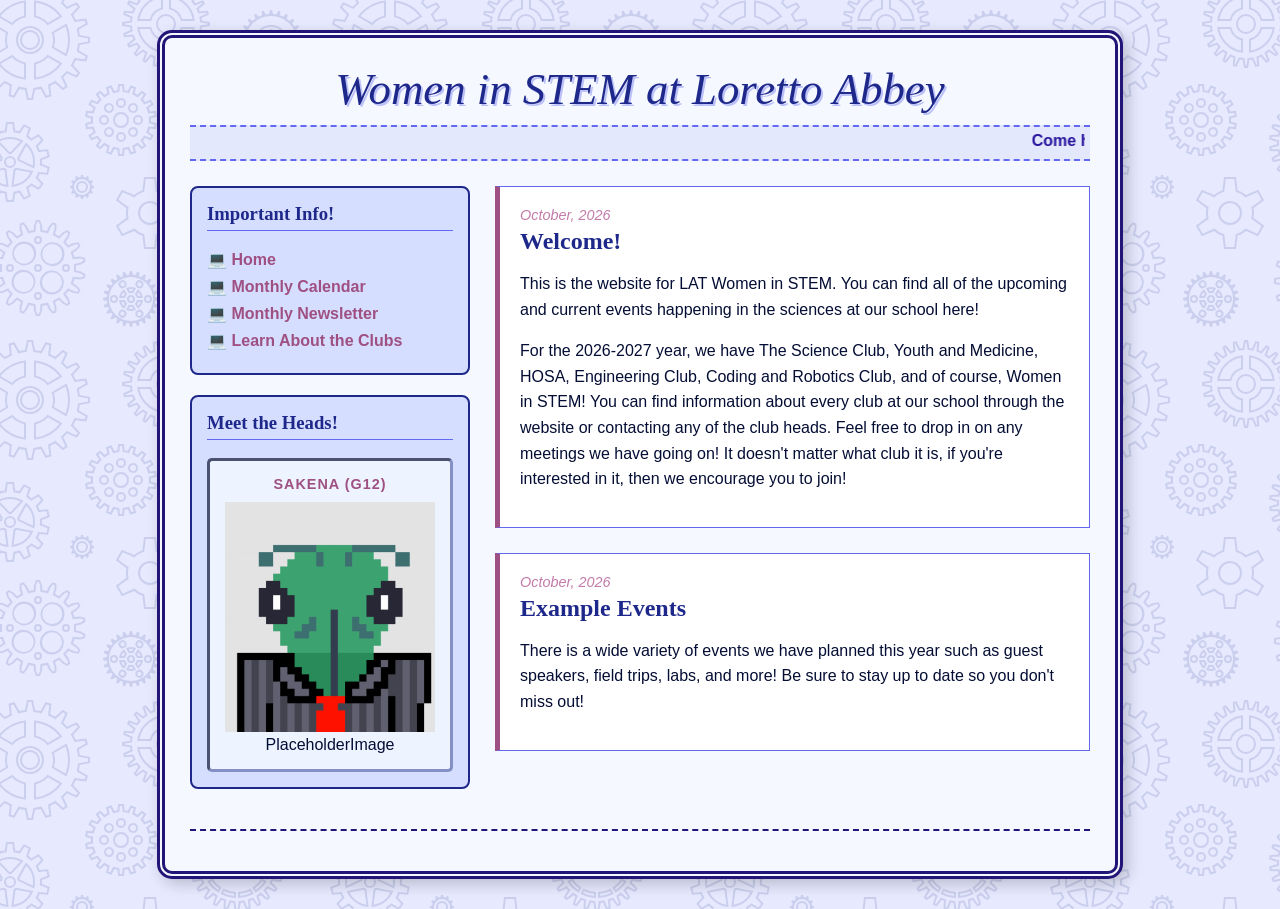
<file: index.html>
<!DOCTYPE html>
<html lang="en"><head>
    <meta charset="UTF-8">
    <meta name="viewport" content="width=device-width, initial-scale=1.0">
    <link rel="stylesheet" href="HomeStyle.css" />



    <meta charset="UTF-8">
    <meta name="viewport" content="width=device-width, initial-scale=1.0">
    <title>Women in STEM at Loretto Abbey</title>
</head>
<body>

    <div class="garden-box">
        
        <header>
            <h1>Women in STEM at Loretto Abbey</h1>
            <div class="marquee-container">
                <marquee scrollamount="4">Come here to catch the news on all things STEM at LAT! You can find our Instagrams at @placeholder, @placeholder, @placeholder, and @placeholder</marquee>
            </div>
        </header>

        <div class="layout">
            
            <aside class="sidebar">
                
                <div class="panel">
                    <h3>Important Info!</h3>
                    <ul class="tree-links">
                        <li><a href="index.html">Home</a></li>
                        <li><a href="Calendar.html">Monthly Calendar</a></li>
                        <li><a href="News.html">Monthly Newsletter</a></li>
                        <li><a href="Info.html">Learn About the Clubs</a></li>
                    </ul>
                </div>

                <div class="panel">
                    <h3>Meet the Heads!</h3>
                    <div class="pet-zone">
                        <div class="pet-title">Sakena (G12)</div>
                        <img src="images\PersonalPlaceholder.png" alt="Personal Picture" class="ProfilePics" id="PersonalPicture1">
                        <div id="nd-box">
                    
                            <div id="nd-resize-handle"></div>
                        </div>
                        <div>PlaceholderImage</div>
                    </div>
                </div>

            </aside>

            <main class="journal">
                
                <article class="entry">
                    <span class="entry-date">October, 2026</span>
                    <h2>Welcome!</h2>
                    <p>This is the website for LAT Women in STEM. You can find all of the upcoming and current events happening in the sciences at our school here!</p>
                    <p>For the 2026-2027 year, we have The Science Club, Youth and Medicine, HOSA, Engineering Club, Coding and Robotics Club, and of course, Women in STEM! You can find information about every club at our school through the website or contacting any of the club heads. Feel free to drop in on any meetings we have going on! It doesn't matter what club it is, if you're interested in it, then we encourage you to join!</p>
                </article>

                <article class="entry">
                    <span class="entry-date">October, 2026</span>
                    <h2>Example Events</h2>
                    <p>There is a wide variety of events we have planned this year such as guest speakers, field trips, labs, and more! Be sure to stay up to date so you don't miss out!</p>
                </article>

            </main>
        </div>

        <footer>
            <!-- placeholder footer area, maybe some google classroom links?-->
        </footer>

    </div>
</file>
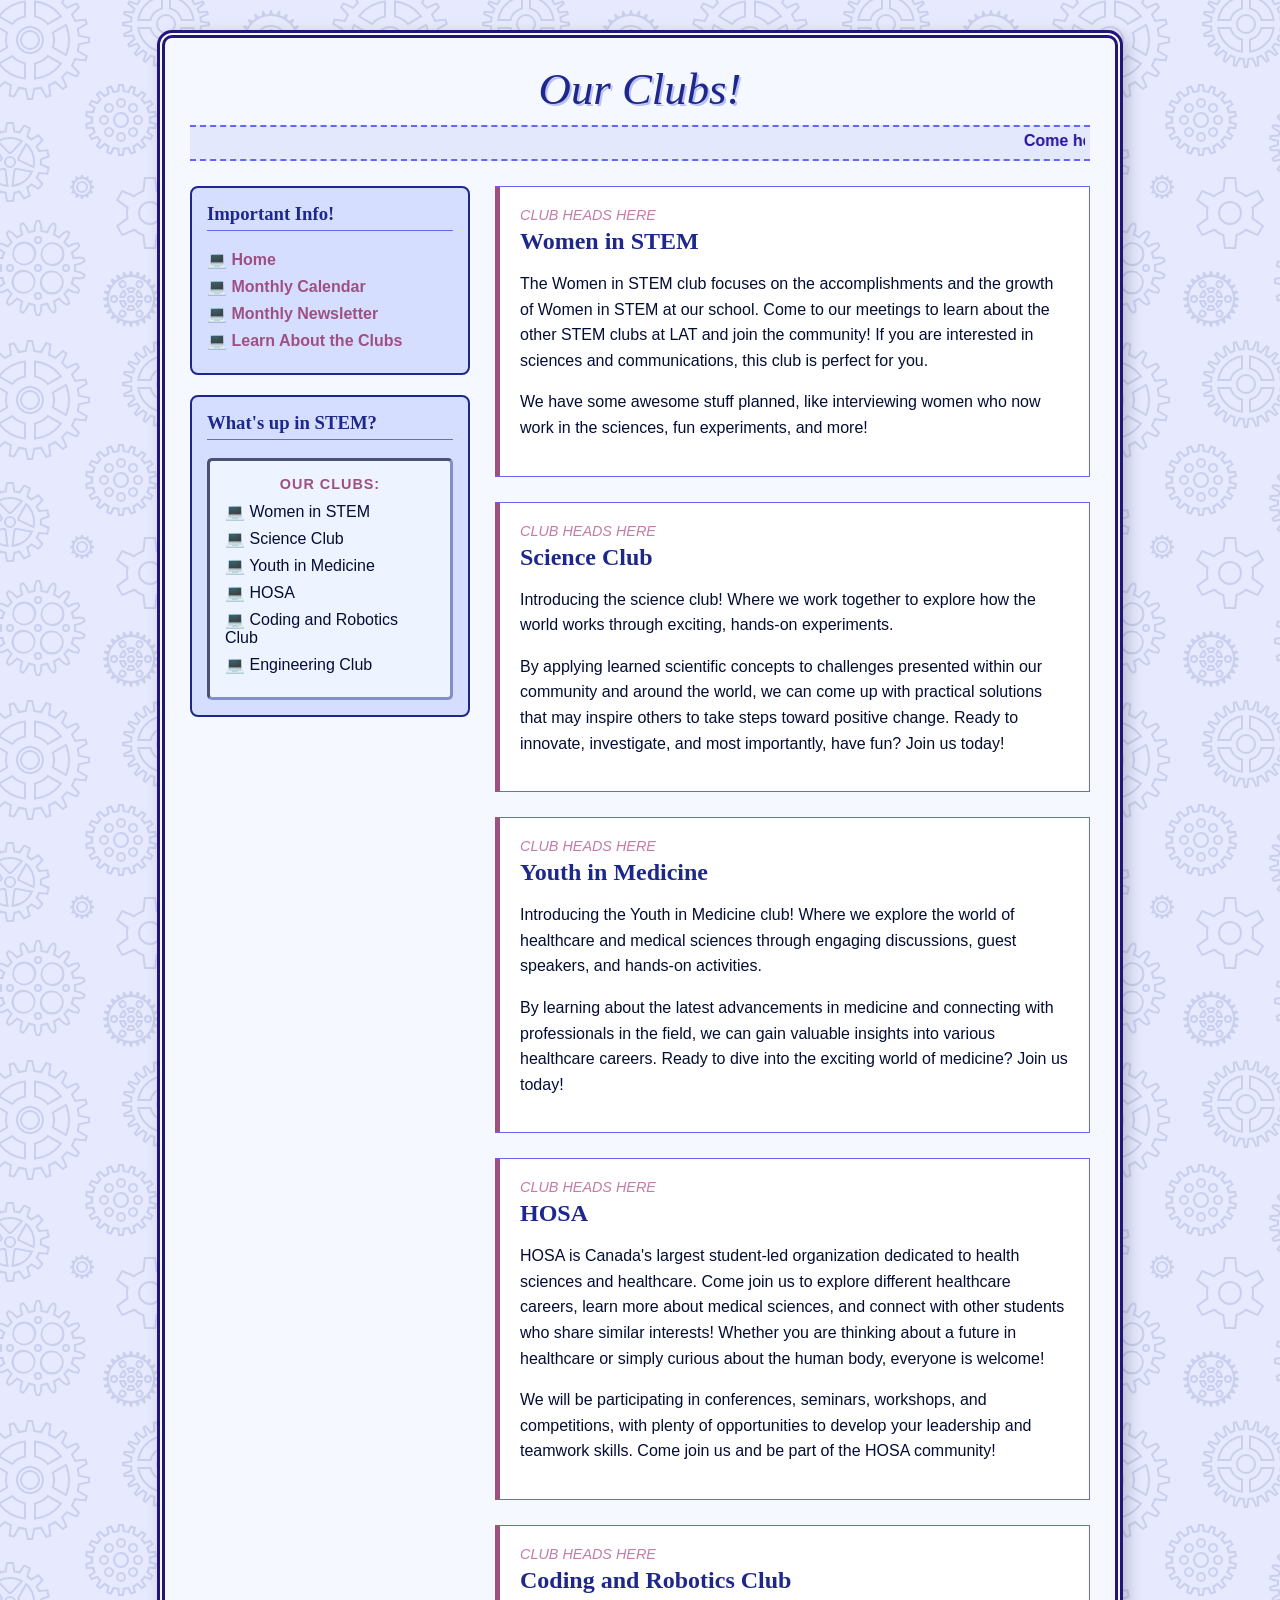
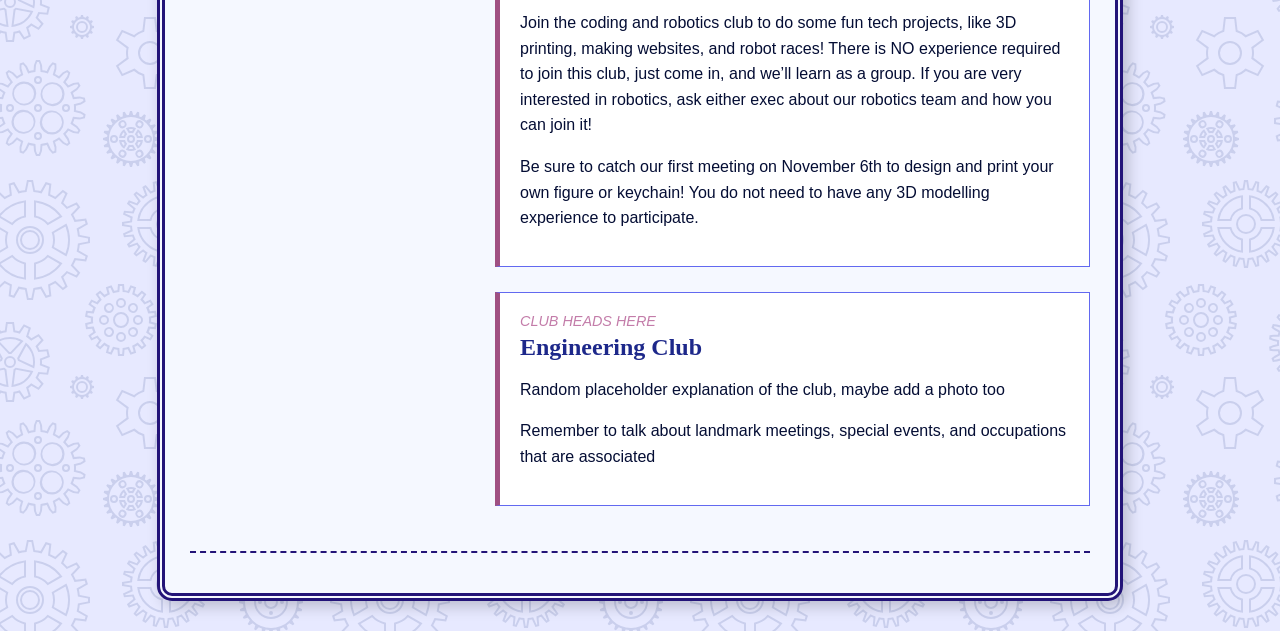
<file: Info.html>
<!DOCTYPE html>
<html lang="en"><head>
    <meta charset="UTF-8">
    <meta name="viewport" content="width=device-width, initial-scale=1.0">
    <link rel="stylesheet" href="Info.css" />

    <meta charset="UTF-8">
    <meta name="viewport" content="width=device-width, initial-scale=1.0">
    <title>InfoAboutClubs</title>
</head>
<body>

    <div class="garden-box">
        
        <header>
            <h1>Our Clubs!</h1>
            <div class="marquee-container">
                <marquee scrollamount="4">Come here to catch the news on all things STEM at LAT! You can find our Instagrams at @placeholder, @placeholder, @placeholder, and @placeholder</marquee>
            </div>
        </header>

        <div class="layout">
            
            <aside class="sidebar">
                
                <div class="panel">
                    <h3>Important Info!</h3>
                    <ul class="tree-links">
                        <li><a href="index.html">Home</a></li>
                        <li><a href="Calendar.html">Monthly Calendar</a></li>
                        <li><a href="News.html">Monthly Newsletter</a></li>
                        <li><a href="Info.html">Learn About the Clubs</a></li>
                    </ul>
                </div>

                <div class="panel">
                    <h3>What's up in STEM?</h3>
                    <div class="pet-zone">
                        <div class="pet-title">Our Clubs:</div>

                        <ul class="tree-links">
                        <li>Women in STEM</li>
                        <li>Science Club</li>
                        <li>Youth in Medicine</li>
                        <li>HOSA</li>
                        <li>Coding and Robotics Club</li>
                        <li>Engineering Club</li>
                    </ul>
                    </div>
                </div>

            </aside>

            <main class="journal">
                
                <article class="entry">
                    <span class="entry-date">CLUB HEADS HERE</span>
                    <h2>Women in STEM</h2>
                    <p>The Women in STEM club focuses on the accomplishments and the growth of Women in STEM at our school. Come to our meetings to learn about the other STEM clubs at LAT and join the community! If you are interested in sciences and communications, this club is perfect for you.</p>
                    <p>We have some awesome stuff planned, like interviewing women who now work in the sciences, fun experiments, and more! </p>
                </article>

                <article class="entry">
                    <span class="entry-date">CLUB HEADS HERE</span>
                    <h2>Science Club</h2>
                    <p>Introducing the science club! Where we work together to explore how the world works through exciting, hands-on experiments. </p>
                    <p>By applying learned scientific concepts to challenges presented within our community and around the world, we can come up with practical solutions that may inspire others to take steps toward positive change. Ready to innovate, investigate, and most importantly, have fun? Join us today!</p>
                </article>

                <article class="entry">
                    <span class="entry-date">CLUB HEADS HERE</span>
                    <h2>Youth in Medicine</h2>
                    <p>Introducing the Youth in Medicine club! Where we explore the world of healthcare and medical sciences through engaging discussions, guest speakers, and hands-on activities. </p>
                    <p>By learning about the latest advancements in medicine and connecting with professionals in the field, we can gain valuable insights into various healthcare careers. Ready to dive into the exciting world of medicine? Join us today!</p>
                </article>

                <article class="entry">
                    <span class="entry-date">CLUB HEADS HERE</span>
                    <h2>HOSA</h2>
                    <p>HOSA is Canada's largest student-led organization dedicated to health sciences and healthcare. Come join us to explore different healthcare careers, learn more about medical sciences, and connect with other students who share similar interests! Whether you are thinking about a future in healthcare or simply curious about the human body, everyone is welcome!</p>
                    <p>We will be participating in conferences, seminars, workshops, and competitions, with plenty of opportunities to develop your leadership and teamwork skills. Come join us and be part of the HOSA community!</p>
                </article>

                <article class="entry">
                    <span class="entry-date">CLUB HEADS HERE</span>
                    <h2>Coding and Robotics Club</h2>
                    <p>Join the coding and robotics club to do some fun tech projects, like 3D printing, making websites, and robot races! There is NO experience required to join this club, just come in, and we’ll learn as a group. If you are very interested in robotics, ask either exec about our robotics team and how you can join it!</p>
                    <p>Be sure to catch our first meeting on November 6th to design and print your own figure or keychain! You do not need to have any 3D modelling experience to participate.</p>
                </article>

                <article class="entry">
                    <span class="entry-date">CLUB HEADS HERE</span>
                    <h2>Engineering Club</h2>
                    <p>Random placeholder explanation of the club, maybe add a photo too</p>
                    <p>Remember to talk about landmark meetings, special events, and occupations that are associated</p>
                </article>

            </main>
        </div>

        <footer>
            <!-- placeholder footer area, maybe some google classroom links?-->
        </footer>

    </div>
</file>
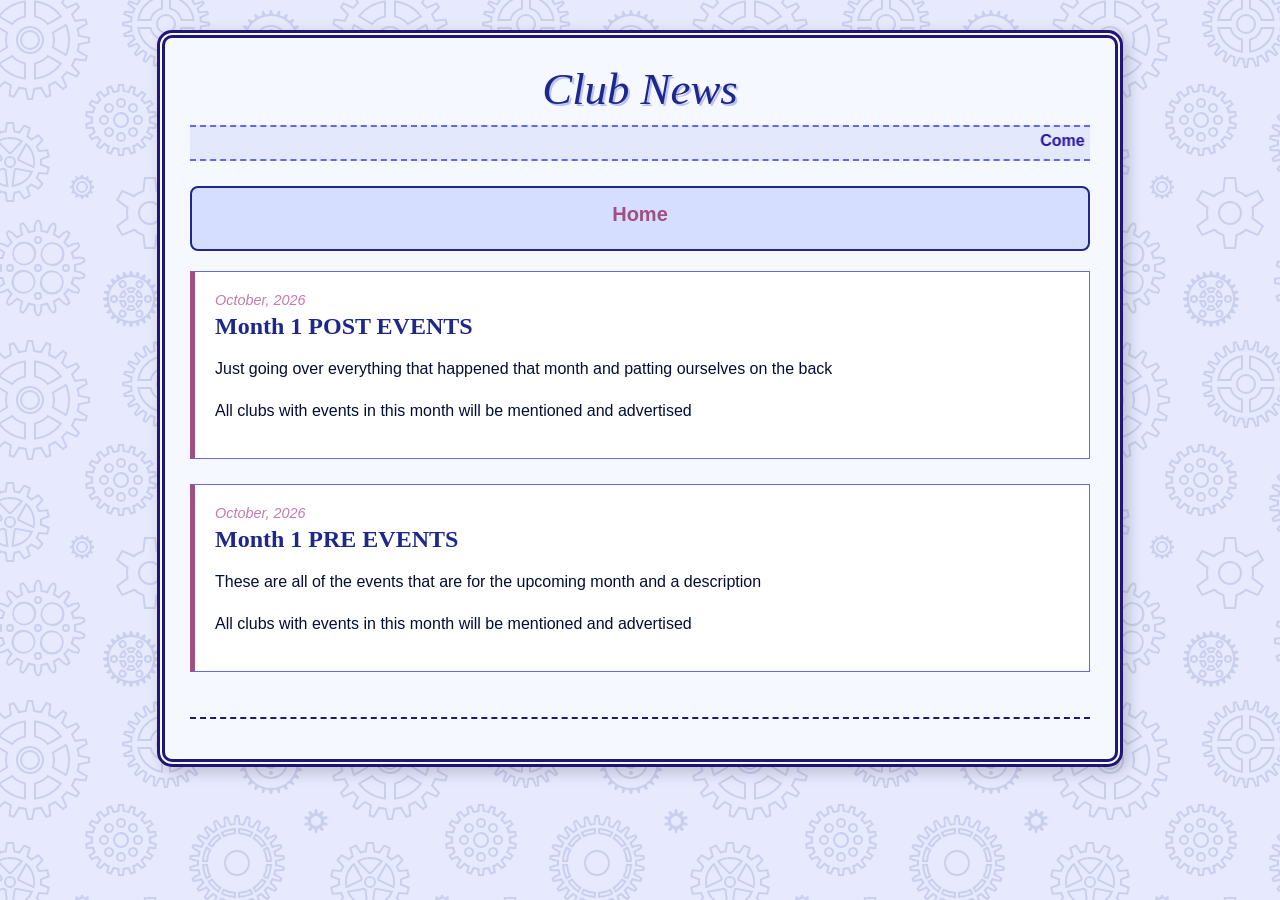
<file: News.html>
<!DOCTYPE html>
<html lang="en"><head>
    <meta charset="UTF-8">
    <meta name="viewport" content="width=device-width, initial-scale=1.0">
    <link rel="stylesheet" href="News.css" />

    <meta charset="UTF-8">
    <meta name="viewport" content="width=device-width, initial-scale=1.0">
    <title>MonthlyNews</title>
</head>
<body>

    <div class="garden-box">
        
        <header>
            <h1>Club News</h1>
            <div class="marquee-container">
                <marquee scrollamount="4">Come here to catch the news on all things STEM at LAT! You can find our Instagrams at @placeholder, @placeholder, @placeholder, and @placeholder</marquee>
            </div>
        </header>

        <div class="layout">


            <main class="journal">

                <div class="panel">
                <ul class="tree-links">
                    <li><a href="index.html">Home</a></li>
                </ul>
            </div>
                
                <article class="entry">
                    <span class="entry-date">October, 2026</span>
                    <h2>Month 1 POST EVENTS</h2>
                    <p>Just going over everything that happened that month and patting ourselves on the back</p>
                    <p>All clubs with events in this month will be mentioned and advertised</p>
                </article>

                <article class="entry">
                    <span class="entry-date">October, 2026</span>
                    <h2>Month 1 PRE EVENTS</h2>
                    <p>These are all of the events that are for the upcoming month and a description</p>
                    <p>All clubs with events in this month will be mentioned and advertised</p>
                </article>

            </main>
        </div>

        <footer>
            <!-- placeholder footer area, maybe some google classroom links?-->
        </footer>

    </div>
</file>
<file: HomeStyle.css>
/* SET UP A COLOUR STATION HERE SO YOU'RE NOT RUNNING AROUND LIKE AN IDIOT*/


body {
    background-color: #e7e9ff; 
    background-image: url("data:image/svg+xml,%3Csvg xmlns='http://www.w3.org/2000/svg' width='360' height='360' viewBox='0 0 360 360'%3E%3Cpath fill='%23243c88' fill-opacity='0.15' d='M0 85.02l4.62-4.27a49.09 49.09 0 0 0 7.33 3.74l-1.2 10.24 2.66.87 5.05-9c2.62.65 5.34 1.08 8.12 1.28L28.6 98h2.8l2.02-10.12c2.74-.2 5.46-.62 8.12-1.28l5.05 8.99 2.66-.86-1.2-10.24c2.55-1.03 5-2.29 7.33-3.74l7.58 7 2.26-1.65-4.3-9.38a48.3 48.3 0 0 0 5.8-5.8l9.38 4.3 1.65-2.26-7-7.58a49.09 49.09 0 0 0 3.74-7.33l10.24 1.2.87-2.66-9-5.05a48.07 48.07 0 0 0 1.28-8.12L88 41.4v-2.8l-10.12-2.02c-.2-2.74-.62-5.46-1.28-8.12l8.99-5.05-.86-2.66-10.24 1.2c-1.03-2.55-2.29-5-3.74-7.33l7-7.58-1.65-2.26-9.38 4.3a48.3 48.3 0 0 0-5.8-5.8L62.42 0h2.16l-1.25 2.72a50.31 50.31 0 0 1 3.95 3.95l9.5-4.36 3.52 4.85-7.08 7.68c.94 1.6 1.79 3.27 2.54 4.98l10.38-1.21 1.85 5.7-9.11 5.12c.39 1.8.68 3.65.87 5.52L90 37v6l-10.25 2.05a49.9 49.9 0 0 1-.87 5.52l9.11 5.12-1.85 5.7-10.38-1.21c-.75 1.7-1.6 3.37-2.54 4.98l7.08 7.68-3.52 4.85-9.5-4.36a50.31 50.31 0 0 1-3.95 3.95l4.36 9.5-4.85 3.52-7.68-7.08c-1.6.94-3.27 1.79-4.98 2.54l1.21 10.38-5.7 1.85-5.12-9.11c-1.8.39-3.65.68-5.52.87L33 100h-6l-2.05-10.25a49.9 49.9 0 0 1-5.52-.87l-5.12 9.11-5.7-1.85 1.21-10.38c-1.7-.75-3.37-1.6-4.98-2.54L0 87.68v-2.66zM0 52.7V27.3l8.38 4.84a22.96 22.96 0 0 0 0 15.72L0 52.7zm0-39.16A39.91 39.91 0 0 1 26 .2v17.15a22.98 22.98 0 0 0-13.62 7.86L0 18.06v-4.52zm0 52.92v-4.52l12.38-7.15A22.98 22.98 0 0 0 26 62.65V79.8A39.91 39.91 0 0 1 0 66.46zM34 79.8V62.65a22.98 22.98 0 0 0 13.62-7.86l14.85 8.58A39.97 39.97 0 0 1 34 79.8zm32.48-23.36l-14.86-8.58a22.96 22.96 0 0 0 0-15.72l14.86-8.58A39.86 39.86 0 0 1 70 40a39.9 39.9 0 0 1-3.52 16.44zm-4.01-39.8L47.62 25.2A22.98 22.98 0 0 0 34 17.35V.2a39.97 39.97 0 0 1 28.47 16.43v.01zM0 50.38l5.98-3.45a25.01 25.01 0 0 1 0-13.88L0 29.6v20.78zm.5-34.35l11.48 6.63c3.27-3.4 7.44-5.8 12.02-6.94V2.47A37.96 37.96 0 0 0 .5 16.04v-.01zm0 47.92A37.96 37.96 0 0 0 24 77.53V64.28a24.97 24.97 0 0 1-12.02-6.95L.5 63.96v-.01zM36 77.53a37.96 37.96 0 0 0 23.5-13.57l-11.48-6.63A24.97 24.97 0 0 1 36 64.28v13.25zm29.5-23.96a37.91 37.91 0 0 0 0-27.14l-11.48 6.63a25.01 25.01 0 0 1 0 13.88l11.49 6.63h-.01zm-6-37.53A37.96 37.96 0 0 0 36 2.47v13.25c4.66 1.15 8.8 3.6 12.02 6.95l11.48-6.63zM30 54a14 14 0 1 1 0-28 14 14 0 0 1 0 28zm0-2a12 12 0 1 0 0-24 12 12 0 0 0 0 24zm0-2a10 10 0 1 1 0-20 10 10 0 0 1 0 20zm0-2a8 8 0 1 0 0-16 8 8 0 0 0 0 16zm77.47 45.17l-1.62-5.97 5.67-2.06 2.61 5.64c1.09-.25 2.2-.44 3.33-.58l.52-6.2h6.04l.52 6.2c1.13.14 2.24.33 3.33.58l2.6-5.64 5.68 2.06-1.62 5.97c1.02.51 2 1.07 2.95 1.69l4.35-4.38 4.62 3.88-3.53 5c.8.84 1.53 1.71 2.23 2.62l5.52-2.6 3.02 5.23-4.98 3.46c.46 1.06.86 2.14 1.2 3.25l6.02-.54 1.05 5.94-5.84 1.54c.07 1.16.07 2.32 0 3.48l5.84 1.54-1.05 5.94-6.02-.54c-.34 1.1-.74 2.2-1.2 3.25l4.98 3.46-3.02 5.22-5.52-2.6c-.7.92-1.44 1.8-2.23 2.62l3.53 5-4.62 3.89-4.35-4.38a30.2 30.2 0 0 1-2.95 1.69l1.62 5.97-5.67 2.06-2.61-5.64c-1.09.25-2.2.44-3.33.58l-.52 6.2h-6.04l-.52-6.2a30.27 30.27 0 0 1-3.33-.58l-2.6 5.64-5.68-2.06 1.62-5.97c-1.01-.5-2-1.07-2.95-1.69l-4.35 4.38-4.62-3.88 3.53-5a32.5 32.5 0 0 1-2.23-2.62l-5.52 2.6-3.02-5.23 4.98-3.46a29.66 29.66 0 0 1-1.2-3.25l-6.02.54-1.05-5.94 5.84-1.54a30.28 30.28 0 0 1 0-3.48l-5.84-1.54 1.05-5.94 6.02.54c.34-1.1.74-2.2 1.2-3.25l-4.98-3.46 3.02-5.22 5.52 2.6c.7-.92 1.44-1.8 2.23-2.62l-3.53-5 4.62-3.89 4.35 4.38a30.2 30.2 0 0 1 2.95-1.69zm15.2-1.12l-.5-6.05h-2.34l-.5 6.05c-2.18.13-4.3.5-6.32 1.1l-2.54-5.5-2.2.8 1.6 5.85a27.97 27.97 0 0 0-5.56 3.21l-4.27-4.3-1.79 1.5 3.5 4.95a28.14 28.14 0 0 0-4.12 4.92l-5.5-2.59-1.16 2.02 4.98 3.46a27.8 27.8 0 0 0-2.2 6.03l-6.03-.55-.4 2.3 5.86 1.54a28.3 28.3 0 0 0 0 6.42l-5.87 1.55.4 2.3 6.05-.56a27.8 27.8 0 0 0 2.2 6.03l-5 3.47 1.17 2.02 5.49-2.59a28.14 28.14 0 0 0 4.12 4.92l-3.5 4.96 1.79 1.5 4.27-4.31a27.97 27.97 0 0 0 5.56 3.21l-1.6 5.85 2.2.8 2.54-5.5c2.02.6 4.14.97 6.32 1.1l.5 6.05h2.34l.5-6.05c2.18-.13 4.3-.5 6.32-1.1l2.54 5.5 2.2-.8-1.6-5.85a27.97 27.97 0 0 0 5.56-3.21l4.27 4.3 1.79-1.5-3.5-4.95a28.14 28.14 0 0 0 4.12-4.92l5.5 2.59 1.16-2.02-4.98-3.46a27.8 27.8 0 0 0 2.2-6.03l6.03.55.4-2.3-5.86-1.54a28.3 28.3 0 0 0 0-6.42l5.87-1.55-.4-2.3-6.05.56a27.8 27.8 0 0 0-2.2-6.03l4.99-3.46-1.17-2.02-5.49 2.59a28.14 28.14 0 0 0-4.12-4.92l3.5-4.96-1.79-1.5-4.27 4.31a27.97 27.97 0 0 0-5.56-3.21l1.6-5.85-2.2-.8-2.54 5.5c-2.02-.6-4.14-.97-6.32-1.1l.01-.01zM121 128a8 8 0 1 1 0-16 8 8 0 0 1 0 16zm0-2a6 6 0 1 0 0-12 6 6 0 0 0 0 12zm0-18a5 5 0 1 1 0-10 5 5 0 0 1 0 10zm8.49 3.51a5 5 0 1 1 6.95-7.2 5 5 0 0 1-6.95 7.2zM133 120a5 5 0 1 1 10 0 5 5 0 0 1-10 0zm-3.51 8.49a5 5 0 1 1 7.2 6.95 5 5 0 0 1-7.2-6.95zM121 132a5 5 0 1 1 0 10 5 5 0 0 1 0-10zm-8.49-3.51a5 5 0 1 1-6.95 7.2 5 5 0 0 1 6.95-7.2zM109 120a5 5 0 1 1-10 0 5 5 0 0 1 10 0zm3.51-8.49a5 5 0 1 1-7.2-6.95 5 5 0 0 1 7.2 6.95zM121 106a3 3 0 1 0 0-6 3 3 0 0 0 0 6zm9.9 4.1a3 3 0 1 0 4.39-4.09 3 3 0 0 0-4.39 4.09zm4.1 9.9a3 3 0 1 0 6 0 3 3 0 0 0-6 0zm-4.1 9.9a3 3 0 1 0 4.09 4.39 3 3 0 0 0-4.09-4.39zM121 134a3 3 0 1 0 0 6 3 3 0 0 0 0-6zm-9.9-4.1a3 3 0 1 0-4.39 4.09 3 3 0 0 0 4.39-4.09zM107 120a3 3 0 1 0-6 0 3 3 0 0 0 6 0zm4.1-9.9a3 3 0 1 0-4.09-4.39 3 3 0 0 0 4.09 4.39zm129.42-6.95v.01c.87.07 1.74.17 2.6.3l1.5-3.91 1.94-3.64 3.89.97v4.13l-.5 4.13c.83.28 1.64.59 2.44.93l2.42-3.43 2.76-3.07 3.54 1.88-1 4-1.49 3.89c.73.47 1.45.97 2.15 1.49l3.19-2.76 3.42-2.3 2.97 2.67-1.93 3.65-2.38 3.4c.6.64 1.2 1.3 1.76 1.99l3.68-1.94 3.85-1.48 2.29 3.28-2.7 3.11-3.12 2.82c.43.76.84 1.53 1.22 2.32l4.04-1 4.1-.5 1.43 3.73-3.37 2.37-3.7 1.98c.23.84.44 1.68.62 2.54l4.17.01 4.1.5.48 3.97-3.85 1.48-4.06 1.02c.03.87.03 1.75 0 2.62l4.06 1.02 3.85 1.48-.48 3.97-4.1.51h-4.17c-.18.86-.39 1.71-.63 2.54l3.7 1.98 3.38 2.37-1.43 3.73-4.1-.5-4.04-1c-.38.79-.79 1.56-1.22 2.32l3.13 2.82 2.7 3.11-2.3 3.28-3.85-1.48-3.68-1.95a37 37 0 0 1-1.76 2l2.38 3.41 1.93 3.64-2.97 2.67-3.42-2.3-3.19-2.76a40.1 40.1 0 0 1-2.15 1.48l1.48 3.9 1 4-3.53 1.88-2.76-3.07-2.42-3.43c-.8.33-1.61.65-2.45.93l.5 4.13v4.13l-3.88.97-1.94-3.65-1.5-3.9c-.86.13-1.73.23-2.6.31L240 187l-1 4h-4l-1-4-.52-4.16a37.6 37.6 0 0 1-2.6-.3l-1.5 3.91-1.94 3.64-3.89-.97v-4.13l.5-4.13c-.83-.28-1.64-.59-2.44-.93l-2.42 3.43-2.76 3.07-3.54-1.88 1-4 1.49-3.89c-.74-.47-1.45-.97-2.15-1.49l-3.19 2.76-3.42 2.3-2.97-2.67 1.93-3.65 2.38-3.4c-.61-.65-1.2-1.31-1.76-1.99l-3.68 1.94-3.85 1.48-2.29-3.28 2.7-3.11 3.12-2.82c-.43-.76-.84-1.53-1.22-2.32l-4.04 1-4.1.5-1.43-3.73 3.37-2.37 3.7-1.98c-.23-.84-.44-1.68-.62-2.54l-4.17-.01-4.1-.5-.48-3.97 3.85-1.48 4.06-1.02c-.03-.87-.03-1.75 0-2.62l-4.06-1.02-3.85-1.48.48-3.97 4.1-.51h4.17c.18-.86.39-1.71.63-2.54l-3.7-1.98-3.38-2.37 1.43-3.73 4.1.5 4.04 1c.38-.79.79-1.56 1.22-2.32l-3.13-2.82-2.7-3.11 2.3-3.28 3.85 1.48 3.68 1.95a37 37 0 0 1 1.76-2l-2.38-3.41-1.93-3.64 2.97-2.67 3.42 2.3 3.19 2.76c.7-.52 1.41-1.02 2.15-1.48l-1.48-3.9-1-4 3.53-1.88 2.76 3.07 2.42 3.43c.8-.33 1.61-.65 2.45-.93l-.5-4.13v-4.13l3.88-.97 1.94 3.65 1.5 3.9c.86-.13 1.73-.23 2.6-.31L234 99l1-4h4l1 4 .52 4.15zm-14.3 3.4c-1.83.54-3.6 1.21-5.3 2l-3.5-4.97-1.38-1.53-.88.47.5 2 2.16 5.67a38.09 38.09 0 0 0-4.66 3.22l-4.61-4-1.71-1.15-.75.67.97 1.82 3.47 4.98a38.22 38.22 0 0 0-3.79 4.28l-5.37-2.84-1.92-.74-.57.82 1.35 1.56 4.52 4.09a37.9 37.9 0 0 0-2.64 5l-5.89-1.45-2.04-.25-.36.94 1.69 1.18 5.36 2.87a37.74 37.74 0 0 0-1.35 5.5l-6.08.01-2.04.25-.12 1 1.92.73 5.9 1.5a38.54 38.54 0 0 0 0 5.65l-5.9 1.49-1.92.74.12.99 2.04.25 6.08.01c.31 1.86.77 3.7 1.35 5.5l-5.36 2.87-1.7 1.18.37.94 2.04-.25 5.9-1.46a37.9 37.9 0 0 0 2.63 5.01l-4.52 4.1-1.35 1.55.57.82 1.92-.74 5.37-2.84a38.22 38.22 0 0 0 3.8 4.28l-3.48 4.98-.97 1.82.75.67 1.7-1.15 4.62-4a38.09 38.09 0 0 0 4.66 3.22l-2.17 5.67-.5 2 .89.47 1.38-1.53 3.5-4.98c1.7.8 3.47 1.47 5.3 2l-.73 6.04v2.06l.97.24.97-1.82 2.2-5.68c1.83.36 3.7.6 5.62.68L236 187l.5 2h1l.5-2 .75-6.04a38.2 38.2 0 0 0 5.62-.68l2.2 5.68.97 1.82.97-.24v-2.06l-.73-6.03c1.83-.54 3.6-1.21 5.3-2l3.5 4.97 1.38 1.53.88-.47-.5-2-2.16-5.67a38.09 38.09 0 0 0 4.66-3.22l4.61 4 1.71 1.15.75-.67-.97-1.82-3.47-4.98a38.22 38.22 0 0 0 3.79-4.28l5.37 2.84 1.92.74.57-.82-1.35-1.56-4.52-4.09c1-1.6 1.88-3.27 2.64-5l5.89 1.45 2.04.25.36-.94-1.69-1.18-5.36-2.87a37.4 37.4 0 0 0 1.35-5.5l6.08-.01 2.04-.25.12-1-1.92-.73-5.9-1.5c.14-1.88.14-3.77 0-5.65l5.9-1.49 1.92-.74-.12-.99-2.04-.25-6.08-.01a37.4 37.4 0 0 0-1.35-5.5l5.36-2.87 1.7-1.18-.37-.94-2.04.25-5.9 1.46a37.9 37.9 0 0 0-2.63-5.01l4.52-4.1 1.35-1.55-.57-.82-1.92.74-5.37 2.84a38.22 38.22 0 0 0-3.8-4.28l3.48-4.98.97-1.82-.75-.67-1.7 1.15-4.62 4a38.09 38.09 0 0 0-4.66-3.22l2.17-5.67.5-2-.89-.47-1.38 1.53-3.5 4.98c-1.7-.8-3.47-1.47-5.3-2l.73-6.04v-2.06l-.97-.24-.97 1.82-2.2 5.68c-1.83-.36-3.7-.6-5.62-.68L238 99l-.5-2h-1l-.5 2-.75 6.04c-1.92.09-3.8.32-5.62.68l-2.2-5.68-.97-1.82-.97.24v2.06l.73 6.03zm-5.85 5.65A34.82 34.82 0 0 1 236 108v6a28.8 28.8 0 0 0-12.63 3.39l-3-5.2v.01zm2.8.83l1 1.74a30.8 30.8 0 0 1 9.83-2.63v-2.01a32.8 32.8 0 0 0-10.83 2.9zm-4.53.17l3 5.2a29.12 29.12 0 0 0-9.24 9.24l-5.2-3a35.18 35.18 0 0 1 11.44-11.44zm-.67 2.84a33.19 33.19 0 0 0-7.93 7.93l1.74 1a31.18 31.18 0 0 1 7.2-7.2l-1.01-1.73zm-11.77 10.33h-.01l5.2 3A28.8 28.8 0 0 0 208 142h-6a34.82 34.82 0 0 1 4.2-15.63zm.83 2.8a32.8 32.8 0 0 0-2.9 10.83h2.01a30.8 30.8 0 0 1 2.63-9.83l-1.74-1zM202.01 144h6.01c.15 4.41 1.3 8.73 3.38 12.63l-5.2 3a34.82 34.82 0 0 1-4.19-15.63zm2.12 2a32.8 32.8 0 0 0 2.9 10.84l1.74-1a30.8 30.8 0 0 1-2.63-9.84h-2.01zm3.07 15.36l5.2-3c2.34 3.74 5.5 6.9 9.24 9.24l-3 5.2a35.18 35.18 0 0 1-11.44-11.44zm2.84.67a33.19 33.19 0 0 0 7.93 7.93l1-1.74a31.18 31.18 0 0 1-7.2-7.2l-1.73 1.01zm10.33 11.77v.01l3-5.2A28.85 28.85 0 0 0 236 172v6a34.82 34.82 0 0 1-15.63-4.2zm2.8-.83a32.8 32.8 0 0 0 10.83 2.9v-2.01a30.8 30.8 0 0 1-9.83-2.63l-1 1.74zm14.83 5.02v-6.01c4.41-.15 8.73-1.3 12.63-3.38l3 5.2a34.82 34.82 0 0 1-15.63 4.19zm2-2.12a32.8 32.8 0 0 0 10.84-2.9l-1-1.74a30.8 30.8 0 0 1-9.84 2.63v2.01zm15.36-3.07l-3-5.2c3.74-2.34 6.9-5.5 9.24-9.24l5.2 3a35.18 35.18 0 0 1-11.44 11.44zm.67-2.84a33.19 33.19 0 0 0 7.93-7.93l-1.74-1a31.18 31.18 0 0 1-7.2 7.2l1.01 1.73zm11.77-10.33h.01l-5.2-3A28.85 28.85 0 0 0 266 144h6a34.82 34.82 0 0 1-4.2 15.63zm-.83-2.8a32.8 32.8 0 0 0 2.9-10.83h-2.01a30.8 30.8 0 0 1-2.63 9.83l1.74 1zm5.02-14.83h-6.01a28.85 28.85 0 0 0-3.38-12.63l5.2-3a34.82 34.82 0 0 1 4.19 15.63zm-2.12-2a32.8 32.8 0 0 0-2.9-10.84l-1.74 1a30.8 30.8 0 0 1 2.63 9.84h2.01zm-3.07-15.36l-5.2 3a29.12 29.12 0 0 0-9.24-9.24l3-5.2a35.18 35.18 0 0 1 11.44 11.44zm-2.84-.67a33.19 33.19 0 0 0-7.93-7.93l-1 1.74a31.18 31.18 0 0 1 7.2 7.2l1.73-1.01zM238 108a34.82 34.82 0 0 1 15.63 4.19l-3 5.2a28.85 28.85 0 0 0-12.63-3.38V108zm12.84 5.02a32.8 32.8 0 0 0-10.84-2.9v2.01a30.8 30.8 0 0 1 9.83 2.63l1-1.74h.01zM237 156a13 13 0 1 1 0-26 13 13 0 0 1 0 26zm0-2a11 11 0 1 0 0-22 11 11 0 0 0 0 22zM137.54 0h56.92l-.74 1.03c.57.7 1.12 1.4 1.64 2.14l7.75-2.9 2 3.46-6.38 5.25c.37.82.72 1.65 1.03 2.5l8.22-.8 1.04 3.86-7.52 3.43c.15.88.26 1.77.35 2.67L210 22v4l-8.15 1.36c-.09.9-.2 1.8-.35 2.67l7.52 3.43-1.04 3.86-8.22-.8c-.31.85-.66 1.68-1.03 2.5l6.38 5.25-2 3.46-7.75-2.9c-.52.74-1.07 1.45-1.64 2.14l4.8 6.73-2.82 2.83-6.73-4.8c-.7.56-1.4 1.11-2.14 1.63l2.9 7.75-3.46 2-5.25-6.38c-.82.37-1.65.72-2.5 1.03l.8 8.22-3.86 1.04-3.43-7.52c-.88.15-1.77.26-2.67.35L168 68h-4l-1.36-8.15c-.9-.09-1.8-.2-2.67-.35l-3.43 7.52-3.86-1.04.8-8.22c-.85-.31-1.68-.66-2.5-1.03l-5.25 6.38-3.46-2 2.9-7.75a36.15 36.15 0 0 1-2.14-1.64l-6.73 4.8-2.83-2.82 4.8-6.73c-.56-.7-1.11-1.4-1.63-2.14l-7.75 2.9-2-3.46 6.38-5.25c-.37-.82-.72-1.65-1.03-2.5l-8.22.8-1.04-3.86 7.52-3.43c-.15-.88-.26-1.77-.35-2.67L122 26v-4l8.15-1.36c.09-.9.2-1.8.35-2.67l-7.52-3.43 1.04-3.86 8.22.8c.31-.85.66-1.68 1.03-2.5l-6.38-5.25 2-3.46 7.75 2.9c.52-.74 1.07-1.45 1.64-2.14L137.54 0zm2.43 0l.83 1.17a34.14 34.14 0 0 0-3.38 4.4l-7.63-2.86-.33.58 6.29 5.18a33.79 33.79 0 0 0-2.13 5.12l-8.1-.78-.18.64 7.42 3.37a34.02 34.02 0 0 0-.72 5.5L124 23.68v.66l8.04 1.34c.1 1.88.33 3.72.72 5.5l-7.42 3.38.18.64 8.1-.78a33.88 33.88 0 0 0 2.13 5.12l-6.29 5.18.33.58 7.63-2.86c1 1.56 2.14 3.03 3.38 4.4l-4.73 6.63.47.47 6.63-4.73a34.14 34.14 0 0 0 4.4 3.38l-2.86 7.63.58.33 5.18-6.29c1.63.84 3.35 1.56 5.12 2.13l-.78 8.1.64.18 3.37-7.42c1.79.39 3.63.63 5.5.72l1.35 8.04h.66l1.34-8.04c1.88-.1 3.72-.33 5.5-.72l3.38 7.42.64-.18-.78-8.1a33.88 33.88 0 0 0 5.12-2.13l5.18 6.29.58-.33-2.86-7.63c1.56-1 3.03-2.14 4.4-3.38l6.63 4.73.47-.47-4.73-6.63a34.14 34.14 0 0 0 3.38-4.4l7.63 2.86.33-.58-6.29-5.18a33.79 33.79 0 0 0 2.13-5.12l8.1.78.18-.64-7.42-3.37c.39-1.79.63-3.63.72-5.5l8.04-1.35v-.66l-8.04-1.34c-.1-1.88-.33-3.72-.72-5.5l7.42-3.38-.18-.64-8.1.78a33.79 33.79 0 0 0-2.13-5.12l6.29-5.18-.33-.58-7.63 2.86c-1-1.56-2.14-3.03-3.38-4.4l.83-1.17h-52.06V0zm-2.82 27h14.15A15.02 15.02 0 0 0 163 38.7v14.15A29.01 29.01 0 0 1 137.15 27zm12.57-27H163v9.3A15.02 15.02 0 0 0 151.3 21h-14.15a28.99 28.99 0 0 1 12.57-21zM169 52.85V38.7A15.02 15.02 0 0 0 180.7 27h14.15A29.01 29.01 0 0 1 169 52.85zM182.28 0a28.99 28.99 0 0 1 12.57 21H180.7A15.02 15.02 0 0 0 169 9.3V0h13.28zm-42.82 29A27.03 27.03 0 0 0 161 50.54V40.25A17.04 17.04 0 0 1 149.75 29h-10.29zm14.16-29a27.04 27.04 0 0 0-14.16 19h10.29A17.04 17.04 0 0 1 161 7.75V0h-7.38zM171 50.54A27.03 27.03 0 0 0 192.54 29h-10.29A17.04 17.04 0 0 1 171 40.25v10.29zM178.38 0H171v7.75A17.04 17.04 0 0 1 182.25 19h10.29a27.04 27.04 0 0 0-14.16-19zM166 34a10 10 0 1 1 0-20 10 10 0 0 1 0 20zm0-2a8 8 0 1 0 0-16 8 8 0 0 0 0 16zm-39.51 176.15l-10.67-7.95 6-10.4 12.23 5.27a23.97 23.97 0 0 1 8.4-4.86L144 177h12l1.55 13.21a23.97 23.97 0 0 1 8.4 4.86l12.23-5.27 6 10.4-10.67 7.95a24 24 0 0 1 0 9.7l10.67 7.95-6 10.4-12.23-5.27a23.97 23.97 0 0 1-8.4 4.86L156 249h-12l-1.55-13.21a23.97 23.97 0 0 1-8.4-4.86l-12.23 5.27-6-10.4 10.67-7.95a24.1 24.1 0 0 1 0-9.7zm29.25-16.4l-1.5-12.75h-8.48l-1.5 12.76c-3.75 1-7.1 2.99-9.79 5.65l-11.8-5.08-4.23 7.34 10.3 7.68c-.98 3.7-.98 7.6 0 11.3l-10.3 7.68 4.23 7.34 11.8-5.08a22.1 22.1 0 0 0 9.8 5.65l1.5 12.76h8.47l1.5-12.76c3.75-1 7.1-2.99 9.79-5.65l11.8 5.08 4.23-7.34-10.3-7.68c.98-3.7.98-7.6 0-11.3l10.3-7.68-4.23-7.34-11.8 5.08a21.98 21.98 0 0 0-9.8-5.65l.01-.01zM150 225a12 12 0 1 1 0-24 12 12 0 0 1 0 24zm0-2a10 10 0 1 0 0-20 10 10 0 0 0 0 20zm3.53 67.72l4.26.07.51 1.93-3.65 2.19c.11.63.2 1.27.25 1.92L159 298v2l-4.1 1.17c-.05.65-.14 1.29-.25 1.92l3.65 2.2-.51 1.92-4.26.07c-.22.61-.47 1.21-.74 1.8l2.96 3.05-1 1.74-4.13-1.04a24.1 24.1 0 0 1-1.18 1.54l2.07 3.72-1.42 1.42-3.72-2.07c-.5.41-1.01.8-1.54 1.18l1.04 4.13-1.74 1-3.05-2.96c-.59.27-1.19.52-1.8.74l-.07 4.26-1.93.51-2.19-3.65c-.63.11-1.27.2-1.92.25L132 327h-2l-1.17-4.1c-.65-.05-1.29-.14-1.92-.25l-2.2 3.65-1.92-.51-.07-4.26c-.61-.22-1.21-.47-1.8-.74l-3.05 2.96-1.74-1 1.04-4.13a24.1 24.1 0 0 1-1.54-1.18l-3.72 2.07-1.42-1.42 2.07-3.72c-.41-.5-.8-1.01-1.18-1.54l-4.13 1.04-1-1.74 2.96-3.05c-.27-.59-.52-1.19-.74-1.8l-4.26-.07-.51-1.93 3.65-2.19c-.11-.63-.2-1.27-.25-1.92L103 300v-2l4.1-1.17c.05-.65.14-1.29.25-1.92l-3.65-2.2.51-1.92 4.26-.07c.22-.61.47-1.21.74-1.8l-2.96-3.05 1-1.74 4.13 1.04c.38-.53.77-1.04 1.18-1.54l-2.07-3.72 1.42-1.42 3.72 2.07c.5-.41 1.01-.8 1.54-1.18l-1.04-4.13 1.74-1 3.05 2.96c.59-.27 1.19-.52 1.8-.74l.07-4.26 1.93-.51 2.19 3.65c.63-.11 1.27-.2 1.92-.25L130 271h2l1.17 4.1c.65.05 1.29.14 1.92.25l2.2-3.65 1.92.51.07 4.26c.61.22 1.21.47 1.8.74l3.05-2.96 1.74 1-1.04 4.13c.53.38 1.04.77 1.54 1.18l3.72-2.07 1.42 1.42-2.07 3.72c.41.5.8 1.01 1.18 1.54l4.13-1.04 1 1.74-2.96 3.05c.27.59.52 1.19.74 1.8zM109 299a22 22 0 1 0 44 0 22 22 0 0 0-44 0zm27.11-10.86l-3 5.22a6 6 0 0 0-4.21 0l-3.01-5.22a11.95 11.95 0 0 1 10.22 0zm1.74 1a12 12 0 0 1 5.1 8.86h-6.01a6.01 6.01 0 0 0-2.1-3.64l3-5.22h.01zm-13.7 0l3.02 5.22a6.01 6.01 0 0 0-2.1 3.64h-6.03a12 12 0 0 1 5.11-8.86zm-5.1 10.86h6.01a6.01 6.01 0 0 0 2.1 3.64l-3 5.22a12 12 0 0 1-5.12-8.86h.01zm6.84 9.86l3-5.22a6 6 0 0 0 4.21 0l3.01 5.22a11.95 11.95 0 0 1-10.22 0zm11.96-1l-3.02-5.22a6.01 6.01 0 0 0 2.1-3.64h6.03a12 12 0 0 1-5.11 8.86zm-4.68-19.62a10.04 10.04 0 0 0-4.34 0l1.05 1.82c.74-.1 1.5-.1 2.24 0l1.05-1.82zm5.2 3l-1.05 1.82c.46.59.84 1.24 1.12 1.94h2.1a9.99 9.99 0 0 0-2.17-3.76zm-14.74 0a9.99 9.99 0 0 0-2.17 3.76h2.1c.28-.7.66-1.35 1.12-1.94l-1.05-1.82zm-2.17 9.76a9.99 9.99 0 0 0 2.17 3.76l1.05-1.82a8.01 8.01 0 0 1-1.12-1.94h-2.1zm7.37 6.76c1.43.32 2.91.32 4.34 0l-1.05-1.82c-.74.1-1.5.1-2.24 0l-1.05 1.82zm9.54-3a9.99 9.99 0 0 0 2.17-3.76h-2.1c-.28.7-.66 1.35-1.12 1.94l1.05 1.82zM127 299a4 4 0 1 1 8 0 4 4 0 0 1-8 0zm2 0a2 2 0 1 0 4 0 2 2 0 0 0-4 0zm15 0a4 4 0 1 1 8 0 4 4 0 0 1-8 0zm-6.5 11.26a4 4 0 1 1 4 6.93 4 4 0 0 1-4-6.93zm-13 0a4 4 0 1 1-4 6.93 4 4 0 0 1 4-6.93zM118 299a4 4 0 1 1-8 0 4 4 0 0 1 8 0zm6.5-11.26a4 4 0 1 1-4-6.93 4 4 0 0 1 4 6.93zm13 0a4 4 0 1 1 4-6.93 4 4 0 0 1-4 6.93zM146 299a2 2 0 1 0 4 0 2 2 0 0 0-4 0zm-7.5 12.99a2 2 0 1 0 1.66 3.64 2 2 0 0 0-1.66-3.64zm-15 0a2 2 0 1 0-2.15 3.38 2 2 0 0 0 2.15-3.38zM116 299a2 2 0 1 0-4 0 2 2 0 0 0 4 0zm7.5-12.99a2 2 0 1 0-1.66-3.64 2 2 0 0 0 1.66 3.64zm15 0a2 2 0 1 0 2.15-3.38 2 2 0 0 0-2.15 3.38zm103.8-61.7l-.8-8.22 5.8-1.55 3.42 7.52c2.26-.43 4.57-.74 6.92-.9L259 213h6l1.36 8.16c2.35.16 4.66.47 6.92.9l3.42-7.52 5.8 1.55-.8 8.22c2.21.77 4.37 1.66 6.45 2.68l5.25-6.38 5.2 3-2.9 7.74a60.25 60.25 0 0 1 5.53 4.25l6.73-4.8 4.24 4.24-4.8 6.73a60.25 60.25 0 0 1 4.25 5.53l7.74-2.9 3 5.2-6.38 5.25a59.62 59.62 0 0 1 2.68 6.45l8.22-.8 1.55 5.8-7.52 3.42c.43 2.26.74 4.57.9 6.92L330 278v6l-8.16 1.36a60.03 60.03 0 0 1-.9 6.92l7.52 3.42-1.55 5.8-8.22-.8a59.62 59.62 0 0 1-2.68 6.45l6.38 5.25-3 5.2-7.74-2.9a60.25 60.25 0 0 1-4.25 5.53l4.8 6.73-4.24 4.24-6.73-4.8a60.25 60.25 0 0 1-5.53 4.25l2.9 7.74-5.2 3-5.25-6.38a59.62 59.62 0 0 1-6.45 2.68l.8 8.22-5.8 1.55-3.42-7.52c-2.26.43-4.57.74-6.92.9L265 349h-6l-1.36-8.16a60.03 60.03 0 0 1-6.92-.9l-3.42 7.52-5.8-1.55.8-8.22a59.62 59.62 0 0 1-6.45-2.68l-5.25 6.38-5.2-3 2.9-7.74a60.25 60.25 0 0 1-5.53-4.25l-6.73 4.8-4.24-4.24 4.8-6.73a60.25 60.25 0 0 1-4.25-5.53l-7.74 2.9-3-5.2 6.38-5.25a59.62 59.62 0 0 1-2.68-6.45l-8.22.8-1.55-5.8 7.52-3.42c-.43-2.29-.73-4.6-.9-6.92L194 284v-6l8.16-1.36c.16-2.35.47-4.66.9-6.92l-7.52-3.42 1.55-5.8 8.22.8c.77-2.2 1.66-4.35 2.68-6.45l-6.38-5.25 3-5.2 7.74 2.9a60.25 60.25 0 0 1 4.25-5.53l-4.8-6.73 4.24-4.24 6.73 4.8a60.25 60.25 0 0 1 5.53-4.25l-2.9-7.74 5.2-3 5.25 6.38a59.62 59.62 0 0 1 6.45-2.68zm2.12 1.4c-3.15 1-6.19 2.27-9.08 3.77l-5.19-6.3-2.3 1.33 2.86 7.65a58.24 58.24 0 0 0-7.79 5.98l-6.65-4.75-1.88 1.88 4.75 6.65a58.24 58.24 0 0 0-5.98 7.79l-7.65-2.86-1.33 2.3 6.3 5.2a57.64 57.64 0 0 0-3.77 9.07l-8.12-.79-.69 2.58 7.43 3.38a58 58 0 0 0-1.27 9.73l-8.06 1.35v2.66l8.06 1.35c.15 3.32.58 6.58 1.27 9.73l-7.43 3.38.7 2.58 8.11-.79c1 3.15 2.27 6.19 3.77 9.08l-6.3 5.19 1.33 2.3 7.65-2.86a58.24 58.24 0 0 0 5.98 7.79l-4.75 6.65 1.88 1.88 6.65-4.75a60.3 60.3 0 0 0 7.79 5.98l-2.86 7.65 2.3 1.33 5.2-6.3a56.99 56.99 0 0 0 9.07 3.77l-.79 8.12 2.58.69 3.38-7.43c3.15.69 6.4 1.12 9.73 1.27l1.35 8.06h2.66l1.35-8.06c3.32-.15 6.58-.58 9.73-1.27l3.38 7.43 2.58-.7-.79-8.11c3.15-1 6.19-2.27 9.08-3.77l5.19 6.3 2.3-1.33-2.86-7.65a58.24 58.24 0 0 0 7.79-5.98l6.65 4.75 1.88-1.88-4.75-6.65a60.3 60.3 0 0 0 5.98-7.79l7.65 2.86 1.33-2.3-6.3-5.2a56.99 56.99 0 0 0 3.77-9.07l8.12.79.69-2.58-7.43-3.38a58 58 0 0 0 1.27-9.73l8.06-1.35v-2.66l-8.06-1.35a58.04 58.04 0 0 0-1.27-9.73l7.43-3.38-.7-2.58-8.11.79c-1-3.15-2.27-6.19-3.77-9.08l6.3-5.19-1.33-2.3-7.65 2.86a58.24 58.24 0 0 0-5.98-7.79l4.75-6.65-1.88-1.88-6.65 4.75a58.24 58.24 0 0 0-7.79-5.98l2.86-7.65-2.3-1.33-5.2 6.3a57.64 57.64 0 0 0-9.07-3.77l.79-8.12-2.58-.69-3.38 7.43a58 58 0 0 0-9.73-1.27l-1.35-8.06h-2.66l-1.35 8.06c-3.32.15-6.58.58-9.73 1.27l-3.38-7.43-2.58.7.79 8.11zm4.58 50.1a13.96 13.96 0 0 0 0 10.39l-33.88 19.55A52.77 52.77 0 0 1 209 281c0-8.94 2.21-17.37 6.12-24.75L249 275.8v.01zm2-3.47l-33.87-19.56A52.97 52.97 0 0 1 260 228.04v39.1a13.99 13.99 0 0 0-9 5.2zm0 17.32a13.99 13.99 0 0 0 9 5.2v39.1a52.97 52.97 0 0 1-42.87-24.74L251 289.66zm13 5.2a13.99 13.99 0 0 0 9-5.2l33.87 19.56A52.97 52.97 0 0 1 264 333.96v-39.1zm11-8.66a13.96 13.96 0 0 0 0-10.4l33.88-19.55A52.77 52.77 0 0 1 315 281c0 8.94-2.21 17.37-6.12 24.75L275 286.2zm-2-13.86a13.99 13.99 0 0 0-9-5.2v-39.1a52.97 52.97 0 0 1 42.87 24.74L273 272.34zm-57.04-13.3A50.8 50.8 0 0 0 211 281a50.8 50.8 0 0 0 4.96 21.96l30.62-17.68c-.78-2.8-.78-5.76 0-8.56l-30.62-17.68zm4-6.93l30.62 17.68a16.08 16.08 0 0 1 7.42-4.29v-35.35a50.96 50.96 0 0 0-38.04 21.96zm0 57.78A50.96 50.96 0 0 0 258 331.85V296.5a15.98 15.98 0 0 1-7.42-4.29l-30.62 17.68zM266 331.85a50.96 50.96 0 0 0 38.04-21.96l-30.62-17.68a16.08 16.08 0 0 1-7.42 4.29v35.35zm42.04-28.89A50.8 50.8 0 0 0 313 281a50.8 50.8 0 0 0-4.96-21.96l-30.62 17.68c.78 2.8.78 5.76 0 8.56l30.62 17.68zm-4-50.85A50.96 50.96 0 0 0 266 230.15v35.35c2.86.74 5.41 2.25 7.42 4.29l30.62-17.68zM262 290a9 9 0 1 1 0-18 9 9 0 0 1 0 18zm0-2a7 7 0 1 0 0-14 7 7 0 0 0 0 14zM0 242.64l2.76.4 4.75 2.27a38.2 38.2 0 0 1 2.85-3.4l-3.06-4.28-1.69-5.11 3.07-2.58 4.74 2.55 3.69 3.76a37.96 37.96 0 0 1 3.84-2.22l-1.42-5.07.17-5.38 3.76-1.37 3.6 4.02 2.17 4.79c1.42-.34 2.88-.6 4.37-.77L34 225l2-5h4l2 5 .4 5.25c1.49.17 2.95.43 4.37.77l2.18-4.8 3.59-4 3.76 1.36.17 5.38-1.42 5.07c1.33.67 2.6 1.41 3.84 2.22l3.69-3.76 4.74-2.55 3.07 2.58-1.69 5.11-3.06 4.29a38.2 38.2 0 0 1 2.85 3.4l4.75-2.28 5.33-.77 2 3.46-3.33 4.23-4.34 2.98c.59 1.36 1.1 2.75 1.52 4.17l5.23-.52 5.27 1.1.7 3.94-4.58 2.84-5.1 1.31a38.6 38.6 0 0 1 0 4.44l5.1 1.3 4.58 2.85-.7 3.93-5.27 1.1-5.23-.5a36.3 36.3 0 0 1-1.52 4.16l4.34 2.98 3.33 4.23-2 3.46-5.33-.77-4.75-2.27a38.2 38.2 0 0 1-2.85 3.4l3.06 4.28 1.69 5.11-3.07 2.58-4.74-2.55-3.69-3.76a37.96 37.96 0 0 1-3.84 2.22l1.42 5.07-.17 5.38-3.76 1.37-3.6-4.02-2.17-4.79c-1.42.34-2.88.6-4.37.77L42 311l-2 5h-4l-2-5-.4-5.25a37.87 37.87 0 0 1-4.37-.77l-2.18 4.8-3.59 4-3.76-1.36-.17-5.38 1.42-5.07c-1.32-.66-2.6-1.4-3.84-2.22l-3.69 3.76-4.74 2.55-3.07-2.58 1.69-5.11 3.06-4.29a38.2 38.2 0 0 1-2.85-3.4l-4.75 2.28-2.76.4v-8.17l3.1-2.13a37.72 37.72 0 0 1-1.52-4.17l-1.58.16v-8.82l.06-.01a38.6 38.6 0 0 1 0-4.44l-.06-.01v-8.82l1.58.16c.43-1.43.94-2.82 1.52-4.17L0 250.8v-8.17.01zm0 1.87v3.89l5.62 3.84a35.74 35.74 0 0 0-2.55 7.02l-3.07-.3v4.75l2.2.56a36.42 36.42 0 0 0 0 7.46l-2.2.56v4.75l3.07-.3a35.2 35.2 0 0 0 2.55 7.02L0 287.6v3.89l1.76-.26 6.41-3.07c1.4 2.06 3 3.98 4.8 5.71l-4.14 5.78-1.01 3.07 1.22 1.03 2.85-1.52 4.98-5.08c2 1.45 4.16 2.7 6.45 3.73l-1.9 6.84.1 3.23 1.5.55 2.15-2.4 2.94-6.48a35.9 35.9 0 0 0 7.34 1.3L36 311l1.2 3h1.6l1.2-3 .55-7.09a35.9 35.9 0 0 0 7.34-1.29l2.94 6.47 2.15 2.4 1.5-.54.1-3.23-1.9-6.84a35.96 35.96 0 0 0 6.45-3.73l4.98 5.08 2.85 1.52 1.22-1.03-1-3.07-4.15-5.78a35.8 35.8 0 0 0 4.8-5.7l6.4 3.06 3.2.46.8-1.38-2-2.54-5.85-4.01c1.1-2.24 1.95-4.6 2.55-7.02l7.07.7 3.16-.66.28-1.58-2.75-1.7-6.88-1.77c.26-2.48.26-4.98 0-7.46l6.88-1.77 2.75-1.7-.28-1.58-3.16-.66-7.07.7a35.74 35.74 0 0 0-2.55-7.02l5.86-4 2-2.55-.8-1.38-3.2.46-6.41 3.07c-1.4-2.06-3-3.98-4.8-5.71l4.14-5.78 1.01-3.07-1.22-1.03-2.85 1.52-4.98 5.08c-2-1.45-4.16-2.7-6.45-3.73l1.9-6.84-.1-3.23-1.5-.55-2.15 2.4-2.94 6.48a35.9 35.9 0 0 0-7.34-1.3L40 225l-1.2-3h-1.6l-1.2 3-.55 7.09c-2.48.17-4.94.6-7.34 1.29l-2.94-6.47-2.15-2.4-1.5.54-.1 3.23 1.9 6.84a35.96 35.96 0 0 0-6.45 3.73l-4.98-5.08-2.85-1.52-1.22 1.03 1 3.07 4.15 5.78a36.18 36.18 0 0 0-4.8 5.7l-6.4-3.06L0 244.5v.01zM38 272a4 4 0 1 1 0-8 4 4 0 0 1 0 8zm0-2a2 2 0 1 0 0-4 2 2 0 0 0 0 4zm0-26a4 4 0 1 1 0-8 4 4 0 0 1 0 8zm24 24a4 4 0 1 1 8 0 4 4 0 0 1-8 0zm-24 24a4 4 0 1 1 0 8 4 4 0 0 1 0-8zm-24-24a4 4 0 1 1-8 0 4 4 0 0 1 8 0zm24-26a2 2 0 1 0 0-4 2 2 0 0 0 0 4zm26 26a2 2 0 1 0 4 0 2 2 0 0 0-4 0zm-26 26a2 2 0 1 0 0 4 2 2 0 0 0 0-4zm-26-26a2 2 0 1 0-4 0 2 2 0 0 0 4 0zm3.37 22.63a12 12 0 1 1 16.17-17.74 12 12 0 0 1-16.17 17.74zm0-45.26a12 12 0 1 1 17.74 16.17 12 12 0 0 1-17.74-16.17zm45.26 0a12 12 0 1 1-16.17 17.74 12 12 0 0 1 16.17-17.74zm0 45.26a12 12 0 1 1-17.74-16.17 12 12 0 0 1 17.74 16.17zm-15.56-29.7a10 10 0 1 0 14.39-13.9 10 10 0 0 0-14.39 13.9zm0 14.14a10 10 0 1 0 13.9 14.39 10 10 0 0 0-13.9-14.39zm-14.14 0a10 10 0 1 0-14.39 13.9 10 10 0 0 0 14.39-13.9zm0-14.14a10 10 0 1 0-13.9-14.39 10 10 0 0 0 13.9 14.39zm230.9-245.4l-.08-4.18 1.93-.52 2.04 3.67c1.07-.2 2.16-.35 3.26-.43L270 10h2l1.02 4.07c1.1.08 2.2.22 3.26.43l2.04-3.67 1.93.52-.07 4.19a27 27 0 0 1 3.04 1.26l2.91-3.01 1.74 1-1.16 4.03c.91.62 1.78 1.29 2.61 2l3.6-2.15 1.41 1.41-2.16 3.6c.72.83 1.4 1.7 2 2.6l4.04-1.15 1 1.74-3.01 2.91c.48.98.9 2 1.26 3.04l4.2-.07.5 1.93-3.66 2.04c.2 1.07.35 2.16.43 3.26L303 41v2l-4.07 1.02a26.9 26.9 0 0 1-.43 3.26l3.67 2.04-.52 1.93-4.19-.07a27.82 27.82 0 0 1-1.26 3.04l3.01 2.91-1 1.74-4.03-1.16c-.62.91-1.29 1.78-2 2.61l2.15 3.6-1.41 1.41-3.6-2.16c-.83.72-1.7 1.4-2.6 2l1.15 4.04-1.74 1-2.91-3.01a27 27 0 0 1-3.04 1.26l.07 4.2-1.93.5-2.04-3.66c-1.07.2-2.16.35-3.26.43L272 74h-2l-1.02-4.07a26.9 26.9 0 0 1-3.26-.43l-2.04 3.67-1.93-.52.07-4.19a27.82 27.82 0 0 1-3.04-1.26l-2.91 3.01-1.74-1 1.16-4.03c-.9-.62-1.78-1.29-2.61-2l-3.6 2.15-1.41-1.41 2.16-3.6c-.72-.83-1.4-1.7-2-2.6l-4.04 1.15-1-1.74 3.01-2.91a27 27 0 0 1-1.26-3.04l-4.2.07-.5-1.93 3.66-2.04c-.2-1.07-.35-2.16-.43-3.26L239 43v-2l4.07-1.02c.08-1.1.22-2.2.43-3.26l-3.67-2.04.52-1.93 4.19.07a27 27 0 0 1 1.26-3.04l-3.01-2.91 1-1.74 4.03 1.16c.62-.91 1.29-1.78 2-2.61l-2.15-3.6 1.41-1.41 3.6 2.16c.83-.72 1.7-1.4 2.6-2l-1.15-4.04 1.74-1 2.91 3.01a27 27 0 0 1 3.04-1.26l.01-.01zM271 68a26 26 0 1 0 0-52 26 26 0 0 0 0 52zm0-9a17 17 0 1 1 0-34 17 17 0 0 1 0 34zm0-2a15 15 0 1 0 0-30 15 15 0 0 0 0 30zm0-8a7 7 0 1 1 0-14 7 7 0 0 1 0 14zm0-2a5 5 0 1 0 0-10 5 5 0 0 0 0 10zm0-14a2 2 0 1 1 0-4 2 2 0 0 1 0 4zm9 9a2 2 0 1 1 4 0 2 2 0 0 1-4 0zm-9 9a2 2 0 1 1 0 4 2 2 0 0 1 0-4zm-9-9a2 2 0 1 1-4 0 2 2 0 0 1 4 0zm47.93 53.79l-1.8-3.91 1.63-1.18 3.15 2.92c.4-.17.82-.3 1.25-.4L315 89h2l.84 4.21c.43.1.85.24 1.25.4l3.15-2.9 1.62 1.17-1.8 3.9c.3.33.55.69.78 1.06l4.26-.5.62 1.9-3.75 2.1c.04.44.04.87 0 1.31l3.75 2.1-.62 1.9-4.26-.5c-.23.38-.49.74-.77 1.06l1.8 3.91-1.63 1.18-3.15-2.92c-.4.17-.82.3-1.25.4L317 113h-2l-.84-4.21c-.43-.1-.85-.24-1.25-.4l-3.15 2.9-1.62-1.17 1.8-3.9a8.03 8.03 0 0 1-.78-1.06l-4.26.5-.62-1.9 3.75-2.1a8.1 8.1 0 0 1 0-1.31l-3.75-2.1.62-1.9 4.26.5c.23-.38.49-.74.77-1.06zM316 106a5 5 0 1 0 0-10 5 5 0 0 0 0 10zM75.73 179.2l-.6-2.1 1.74-1 1.51 1.57a9.93 9.93 0 0 1 2.1-.55L81 175h2l.53 2.12c.72.1 1.42.3 2.09.55l1.51-1.56 1.74 1-.6 2.1c.56.45 1.07.96 1.52 1.52l2.1-.6 1 1.74-1.56 1.51c.25.67.44 1.37.55 2.1L94 186v2l-2.12.53a9.9 9.9 0 0 1-.55 2.09l1.56 1.51-1 1.74-2.1-.6a9.93 9.93 0 0 1-1.52 1.52l.6 2.1-1.74 1-1.51-1.56c-.67.25-1.37.44-2.1.55L83 199h-2l-.53-2.12c-.71-.1-1.42-.3-2.09-.55l-1.51 1.56-1.74-1 .6-2.1a9.93 9.93 0 0 1-1.52-1.52l-2.1.6-1-1.74 1.56-1.51a9.93 9.93 0 0 1-.55-2.1L70 188v-2l2.12-.53c.1-.72.3-1.42.55-2.09l-1.56-1.51 1-1.74 2.1.6c.45-.56.96-1.07 1.52-1.52v-.01zm2.15.94a8.04 8.04 0 0 0-2.74 2.74l-.14.25a7.96 7.96 0 0 0 0 7.74l.14.25a8.04 8.04 0 0 0 2.74 2.74l.25.14a7.96 7.96 0 0 0 7.74 0l.25-.14a8.04 8.04 0 0 0 2.74-2.74l.14-.25a7.96 7.96 0 0 0 0-7.74l-.14-.25a8.04 8.04 0 0 0-2.74-2.74l-.25-.14a7.96 7.96 0 0 0-7.74 0l-.25.14zM82 193a6 6 0 1 1 0-12 6 6 0 0 1 0 12zm0-2a4 4 0 1 0 0-8 4 4 0 0 0 0 8zm278 3.18l-3.8 5.6-7.18-3.51 2.6-8.07a32.15 32.15 0 0 1-3.07-2.46l-7.27 4.35-5.04-6.22 5.82-6.26c-.64-1.13-1.2-2.3-1.7-3.52l-8.45.73-1.8-7.8 7.95-3.07a32.5 32.5 0 0 1 0-3.9l-7.95-3.07 1.8-7.8 8.45.73a31.7 31.7 0 0 1 1.7-3.52l-5.82-6.26 5.04-6.22 7.27 4.35c.97-.88 2-1.7 3.07-2.46l-2.6-8.07 7.19-3.5 3.79 5.59v64.36zm0-3.53v-57.3l-4.46-6.58-4.1 2 2.53 7.87a30.14 30.14 0 0 0-5.13 4.1l-7.08-4.24-2.88 3.55 5.65 6.09a29.87 29.87 0 0 0-2.82 5.86l-8.24-.7-1.03 4.46 7.73 2.99a30.34 30.34 0 0 0 0 6.5l-7.73 3 1.03 4.45 8.24-.7a29.87 29.87 0 0 0 2.82 5.86l-5.65 6.1 2.88 3.54 7.08-4.23a30.14 30.14 0 0 0 5.13 4.09l-2.54 7.86 4.11 2 4.46-6.57zm0-51.57v5.71l-3.56-3.8a24.94 24.94 0 0 1 3.56-1.91zm0 22.68l-14.17 6.64c-2.5-9.5.77-19.57 8.38-25.78l5.79 10.5v8.64zm0 23.16a25.08 25.08 0 0 1-13.32-13.9l13.32-2.55v16.45zm0-43.64l-.39.2.39.4v-.6zm0 18.29v-2.35l-6.3-11.44a22.93 22.93 0 0 0-6.43 19.76l12.73-5.97zm0 23.15v-12.23l-10.47 2.01A23.1 23.1 0 0 0 360 182.72zM0 129.82l1 1.46a31.8 31.8 0 0 1 3.8-.86L6 122h8l1.2 8.42c1.3.21 2.57.5 3.8.86l4.8-7.06 7.18 3.51-2.6 8.07c1.07.76 2.1 1.58 3.07 2.46l7.27-4.35 5.04 6.22-5.82 6.26c.64 1.13 1.2 2.3 1.7 3.52l8.45-.73 1.8 7.8-7.95 3.07c.08 1.3.08 2.6 0 3.9l7.95 3.07-1.8 7.8-8.45-.73a33.5 33.5 0 0 1-1.7 3.52l5.82 6.26-5.04 6.22-7.27-4.35c-.97.88-2 1.7-3.07 2.46l2.6 8.07-7.19 3.5-4.78-7.05c-1.24.36-2.51.65-3.8.86L14 202H6l-1.2-8.42a31.8 31.8 0 0 1-3.8-.86l-1 1.46v-64.36zm0 3.53v57.3l.2-.29c2.02.7 4.15 1.2 6.34 1.44l1.17 8.2h4.58l1.17-8.2c2.2-.25 4.32-.74 6.35-1.44l4.65 6.87 4.1-2-2.53-7.87a30.14 30.14 0 0 0 5.13-4.1l7.08 4.24 2.88-3.55-5.65-6.09c1.14-1.83 2.1-3.8 2.82-5.86l8.24.7 1.03-4.46-7.73-2.99a30.7 30.7 0 0 0 0-6.5l7.73-3-1.03-4.45-8.24.7a29.87 29.87 0 0 0-2.82-5.86l5.65-6.1-2.88-3.54-7.08 4.23a30.14 30.14 0 0 0-5.13-4.09l2.54-7.86-4.11-2-4.65 6.86a29.82 29.82 0 0 0-6.35-1.44l-1.17-8.2H7.7l-1.17 8.2c-2.2.25-4.32.74-6.35 1.44l-.19-.29H0zm34.17 35.05l-16.26-7.62a7.94 7.94 0 0 0-.8-2.44l8.68-15.72a24.95 24.95 0 0 1 8.38 25.78zm-.85 2.63a25.01 25.01 0 0 1-21.94 15.93l2.23-17.82a8.3 8.3 0 0 0 2.07-1.5l17.64 3.39zM0 139.08A24.92 24.92 0 0 1 10 137c5 0 9.65 1.47 13.56 4l-12.28 13.1a8.06 8.06 0 0 0-2.56 0L0 144.8v-5.72zm0 22.68v-8.65l2.88 5.23c-.4.77-.66 1.59-.79 2.44l-2.09.98zm0 23.16v-16.45l4.32-.83c.6.6 1.3 1.11 2.07 1.5l2.23 17.82c-2.97-.16-5.9-.85-8.62-2.04zM10 156a6 6 0 1 1 0 12 6 6 0 0 1 0-12zm0 2a4 4 0 1 0 0 8 4 4 0 0 0 0-8zM0 141.28v.6l9.48 10.13c.35-.02.7-.02 1.04 0l9.87-10.54A22.9 22.9 0 0 0 10 139c-3.58 0-6.98.82-10 2.28zm0 18.29l.34-.16c.09-.34.2-.67.32-.99l-.66-1.2v2.35zm0 23.15c1.97.95 4.1 1.63 6.34 1.99l-1.8-14.33a11.6 11.6 0 0 1-.83-.6l-3.71.7v12.24zm13.66 1.99a23.03 23.03 0 0 0 16.8-12.21l-14.17-2.72c-.27.21-.55.42-.84.6l-1.79 14.33zm19.07-19.17a22.93 22.93 0 0 0-6.42-19.75l-6.97 12.63c.12.32.23.65.32.99l13.07 6.13zM137.54 360l-4.07-5.7 2.83-2.83 6.73 4.8c.7-.56 1.4-1.11 2.14-1.63l-2.9-7.75 3.46-2 5.25 6.38c.82-.37 1.65-.72 2.5-1.03l-.8-8.22 3.86-1.04 3.43 7.52c.88-.15 1.77-.26 2.67-.35L164 340h4l1.36 8.15c.9.09 1.8.2 2.67.35l3.43-7.52 3.86 1.04-.8 8.22c.85.31 1.68.66 2.5 1.03l5.25-6.38 3.46 2-2.9 7.75c.74.52 1.45 1.07 2.14 1.64l6.73-4.8 2.83 2.82-4.07 5.7h-56.92zm2.43 0h52.06l3.9-5.46-.47-.47-6.63 4.73a34.14 34.14 0 0 0-4.4-3.38l2.86-7.63-.58-.33-5.18 6.29a33.79 33.79 0 0 0-5.12-2.13l.78-8.1-.64-.18-3.37 7.42a34.02 34.02 0 0 0-5.5-.72l-1.35-8.04h-.66l-1.34 8.04c-1.88.1-3.72.33-5.5.72l-3.38-7.42-.64.18.78 8.1a33.88 33.88 0 0 0-5.12 2.13l-5.18-6.29-.58.33 2.86 7.63c-1.56 1-3.03 2.14-4.4 3.38l-6.63-4.73-.47.47 3.9 5.46zm9.75 0a28.83 28.83 0 0 1 13.28-4.85V360h-13.28zm32.56 0H169v-4.85c4.9.5 9.42 2.22 13.28 4.85zm-28.66 0H161v-2.54a26.8 26.8 0 0 0-7.38 2.54zm24.76 0a26.8 26.8 0 0 0-7.38-2.54V360h7.38zM358.79 0h-1.21l1.5 3.28a48.3 48.3 0 0 0-5.8 5.8l-9.38-4.3-1.65 2.26 7 7.58a47.84 47.84 0 0 0-3.74 7.33l-10.24-1.2-.86 2.66 8.99 5.05a47.91 47.91 0 0 0-1.28 8.12L332 38.6v2.8l10.12 2.02c.2 2.78.63 5.5 1.28 8.12l-9 5.05.87 2.66 10.24-1.2c1.04 2.54 2.29 5 3.74 7.33l-7 7.58 1.65 2.26 9.38-4.3a48.3 48.3 0 0 0 5.8 5.8l-4.3 9.38 2.26 1.65 2.96-2.73v2.66l-2.84 2.62-4.85-3.52 4.36-9.5a50.31 50.31 0 0 1-3.95-3.95l-9.5 4.36-3.52-4.85 7.08-7.68a49.83 49.83 0 0 1-2.54-4.98l-10.38 1.21-1.85-5.7 9.11-5.12a49.9 49.9 0 0 1-.87-5.52L330 43v-6l10.25-2.05c.19-1.87.48-3.72.87-5.52l-9.11-5.12 1.85-5.7 10.38 1.21c.75-1.71 1.6-3.37 2.54-4.98l-7.08-7.68 3.52-4.85 9.5 4.36a50.31 50.31 0 0 1 3.95-3.95L355.42 0h3.37zM360 52.7l-6.48 3.74A39.86 39.86 0 0 1 350 40a39.9 39.9 0 0 1 3.52-16.44L360 27.3v25.4zm0-39.16v4.52l-2.47-1.43c.77-1.07 1.6-2.1 2.47-3.09zm0 52.92c-.87-.99-1.7-2.02-2.47-3.1l2.47-1.42v4.52zm0-16.07V29.61l-5.5-3.18a37.91 37.91 0 0 0 0 27.14l5.5-3.18zM62.42 360h2.16l3.11-6.78-4.85-3.52-7.68 7.08a49.83 49.83 0 0 0-4.98-2.54l1.21-10.38-5.7-1.85-5.12 9.11a49.9 49.9 0 0 0-5.52-.87L33 340h-6l-2.05 10.25c-1.85.19-3.7.48-5.52.87l-5.12-9.11-5.7 1.85 1.21 10.38c-1.71.75-3.37 1.6-4.98 2.54L0 352.32v5.17-2.5l4.62 4.26a47.84 47.84 0 0 1 7.33-3.74l-1.2-10.24 2.66-.86 5.05 8.99a47.91 47.91 0 0 1 8.12-1.28L28.6 342h2.8l2.02 10.12c2.78.2 5.5.63 8.12 1.28l5.05-9 2.66.87-1.2 10.24c2.54 1.04 5 2.29 7.33 3.74l7.58-7 2.26 1.65-2.8 6.1zM360 244.51l-1.44-.2-.8 1.38 2 2.54.24.17v-3.89zm0 14.45l-4-.4-3.16.66-.28 1.58 2.75 1.7 4.69 1.2v-4.74zm0 13.33l-4.7 1.2-2.74 1.71.28 1.58 3.16.66 4-.4v-4.75zm0 15.31l-.24.17-2 2.54.8 1.38 1.44-.2v-3.89zm0 5.76l-2.57.37-2-3.46 3.33-4.23 1.24-.85v8.17zm0-14.31l-3.65.36-5.27-1.1-.7-3.94 4.58-2.84 5.04-1.3v8.82zm0-13.28l-5.04-1.3-4.58-2.84.7-3.93 5.27-1.1 3.65.35v8.82zm0-14.96l-1.24-.85-3.33-4.23 2-3.46 2.57.37v8.17zm0 101.5V360h-4.58l-3.11-6.78 4.85-3.52 2.84 2.62v-.01zm0 2.67l-2.96-2.73-2.26 1.65 2.8 6.1H360v-5.02z'%3E%3C/path%3E%3C/svg%3E");
    
    background-position: 0 0, 10px 10px;
    color: #040d34; /* TextColour */
    font-family: 'Verdana', sans-serif;
    margin: 0;
    padding: 30px 15px;
}

.garden-box {
    max-width: 900px;
    margin: 0 auto;
    background-color: #f5f8ff; /* WhiteBlue */
    border: 8px double #231478; /* DarkNavy */
    border-radius: 15px;
    padding: 25px;
    box-shadow: 5px 5px 15px rgba(0,0,0,0.2);
}

header {
    text-align: center;
    margin-bottom: 25px;
}

h1 {
    color: #1d288a; /* ClearNavy */
    font-family: 'Georgia', serif;
    font-size: 2.8em;
    margin: 0 0 10px 0;
    font-weight: normal;
    font-style: italic;
    text-shadow: 2px 2px 0px #bbc0f8; /* LightPurple */
}

.marquee-container {
    background: #e4e8fc;
    border-top: 2px dashed #6269f0;
    border-bottom: 2px dashed #6269f0;
    padding: 5px;
    color: #28139e;
    font-weight: bold;
}

.layout {
    display: flex;
    gap: 25px;
}

.sidebar {
    width: 280px;
    flex-shrink: 0;
}

.panel {
    background-color: #d6deff;
    border: 2px solid #1d288a;
    border-radius: 8px;
    padding: 15px;
    margin-bottom: 20px;
}

.panel h3 {
    margin-top: 0;
    color: #1d288a;
    border-bottom: 1px solid #6269f0;
    padding-bottom: 5px;
    font-family: 'Georgia', serif;
}

ul.tree-links {
    list-style-type: none;
    padding: 0;
    margin: 0;
}

ul.tree-links li {
    margin-bottom: 8px;
}

ul.tree-links li::before {
    content: "💻 "; 
}

a {
    color: #9f5082; /* PurpleAccent */
    text-decoration: none;
    font-weight: bold;
    transition: 0.2s;
}

a:hover {
    background-color: #5c7ebd;
    color: #ffffff;
    padding: 0 4px;
    border-radius: 3px;
}

.pet-zone {
    background-color: #edf4ff; /* LightPurple */
    border: 3px inset #848fc5;
    padding: 15px;
    text-align: center;
    border-radius: 5px;
}

.pet-title {
    font-weight: bold;
    color: #9f5082;
    margin-bottom: 10px;
    font-size: 0.9em;
    text-transform: uppercase;
    letter-spacing: 1px;
}
.journal {
    flex-grow: 1;
}

.entry {
    background: #ffffff;
    border: 1px solid #6269f0;
    padding: 20px;
    margin-bottom: 25px;
    border-left: 5px solid #9f5082; 
}

.entry-date {
    color: #c37ca9;
    font-style: italic;
    font-size: 0.9em;
    display: block;
    margin-bottom: 5px;
}

.entry h2 {
    margin: 0 0 15px 0;
    color: #1d288a;
    font-family: 'Georgia', serif;
}

.entry p {
    line-height: 1.6;
    margin-bottom: 15px;
}

footer {
    text-align: center;
    margin-top: 20px;
    padding-top: 15px;
    border-top: 2px dashed #231478;
    color: #231478;
    font-size: 0.85em;
}

@media (max-width: 750px) {
    .layout { flex-direction: column; }
    .sidebar { width: auto; }
}

.ProfilePics {
    width: 100%;
    height: auto;
}
</file>
<file: Info.css>
/* SET UP A COLOUR STATION HERE SO YOU'RE NOT RUNNING AROUND LIKE AN IDIOT*/


body {
    background-color: #e7e9ff; 
    background-image: url("data:image/svg+xml,%3Csvg xmlns='http://www.w3.org/2000/svg' width='360' height='360' viewBox='0 0 360 360'%3E%3Cpath fill='%23243c88' fill-opacity='0.15' d='M0 85.02l4.62-4.27a49.09 49.09 0 0 0 7.33 3.74l-1.2 10.24 2.66.87 5.05-9c2.62.65 5.34 1.08 8.12 1.28L28.6 98h2.8l2.02-10.12c2.74-.2 5.46-.62 8.12-1.28l5.05 8.99 2.66-.86-1.2-10.24c2.55-1.03 5-2.29 7.33-3.74l7.58 7 2.26-1.65-4.3-9.38a48.3 48.3 0 0 0 5.8-5.8l9.38 4.3 1.65-2.26-7-7.58a49.09 49.09 0 0 0 3.74-7.33l10.24 1.2.87-2.66-9-5.05a48.07 48.07 0 0 0 1.28-8.12L88 41.4v-2.8l-10.12-2.02c-.2-2.74-.62-5.46-1.28-8.12l8.99-5.05-.86-2.66-10.24 1.2c-1.03-2.55-2.29-5-3.74-7.33l7-7.58-1.65-2.26-9.38 4.3a48.3 48.3 0 0 0-5.8-5.8L62.42 0h2.16l-1.25 2.72a50.31 50.31 0 0 1 3.95 3.95l9.5-4.36 3.52 4.85-7.08 7.68c.94 1.6 1.79 3.27 2.54 4.98l10.38-1.21 1.85 5.7-9.11 5.12c.39 1.8.68 3.65.87 5.52L90 37v6l-10.25 2.05a49.9 49.9 0 0 1-.87 5.52l9.11 5.12-1.85 5.7-10.38-1.21c-.75 1.7-1.6 3.37-2.54 4.98l7.08 7.68-3.52 4.85-9.5-4.36a50.31 50.31 0 0 1-3.95 3.95l4.36 9.5-4.85 3.52-7.68-7.08c-1.6.94-3.27 1.79-4.98 2.54l1.21 10.38-5.7 1.85-5.12-9.11c-1.8.39-3.65.68-5.52.87L33 100h-6l-2.05-10.25a49.9 49.9 0 0 1-5.52-.87l-5.12 9.11-5.7-1.85 1.21-10.38c-1.7-.75-3.37-1.6-4.98-2.54L0 87.68v-2.66zM0 52.7V27.3l8.38 4.84a22.96 22.96 0 0 0 0 15.72L0 52.7zm0-39.16A39.91 39.91 0 0 1 26 .2v17.15a22.98 22.98 0 0 0-13.62 7.86L0 18.06v-4.52zm0 52.92v-4.52l12.38-7.15A22.98 22.98 0 0 0 26 62.65V79.8A39.91 39.91 0 0 1 0 66.46zM34 79.8V62.65a22.98 22.98 0 0 0 13.62-7.86l14.85 8.58A39.97 39.97 0 0 1 34 79.8zm32.48-23.36l-14.86-8.58a22.96 22.96 0 0 0 0-15.72l14.86-8.58A39.86 39.86 0 0 1 70 40a39.9 39.9 0 0 1-3.52 16.44zm-4.01-39.8L47.62 25.2A22.98 22.98 0 0 0 34 17.35V.2a39.97 39.97 0 0 1 28.47 16.43v.01zM0 50.38l5.98-3.45a25.01 25.01 0 0 1 0-13.88L0 29.6v20.78zm.5-34.35l11.48 6.63c3.27-3.4 7.44-5.8 12.02-6.94V2.47A37.96 37.96 0 0 0 .5 16.04v-.01zm0 47.92A37.96 37.96 0 0 0 24 77.53V64.28a24.97 24.97 0 0 1-12.02-6.95L.5 63.96v-.01zM36 77.53a37.96 37.96 0 0 0 23.5-13.57l-11.48-6.63A24.97 24.97 0 0 1 36 64.28v13.25zm29.5-23.96a37.91 37.91 0 0 0 0-27.14l-11.48 6.63a25.01 25.01 0 0 1 0 13.88l11.49 6.63h-.01zm-6-37.53A37.96 37.96 0 0 0 36 2.47v13.25c4.66 1.15 8.8 3.6 12.02 6.95l11.48-6.63zM30 54a14 14 0 1 1 0-28 14 14 0 0 1 0 28zm0-2a12 12 0 1 0 0-24 12 12 0 0 0 0 24zm0-2a10 10 0 1 1 0-20 10 10 0 0 1 0 20zm0-2a8 8 0 1 0 0-16 8 8 0 0 0 0 16zm77.47 45.17l-1.62-5.97 5.67-2.06 2.61 5.64c1.09-.25 2.2-.44 3.33-.58l.52-6.2h6.04l.52 6.2c1.13.14 2.24.33 3.33.58l2.6-5.64 5.68 2.06-1.62 5.97c1.02.51 2 1.07 2.95 1.69l4.35-4.38 4.62 3.88-3.53 5c.8.84 1.53 1.71 2.23 2.62l5.52-2.6 3.02 5.23-4.98 3.46c.46 1.06.86 2.14 1.2 3.25l6.02-.54 1.05 5.94-5.84 1.54c.07 1.16.07 2.32 0 3.48l5.84 1.54-1.05 5.94-6.02-.54c-.34 1.1-.74 2.2-1.2 3.25l4.98 3.46-3.02 5.22-5.52-2.6c-.7.92-1.44 1.8-2.23 2.62l3.53 5-4.62 3.89-4.35-4.38a30.2 30.2 0 0 1-2.95 1.69l1.62 5.97-5.67 2.06-2.61-5.64c-1.09.25-2.2.44-3.33.58l-.52 6.2h-6.04l-.52-6.2a30.27 30.27 0 0 1-3.33-.58l-2.6 5.64-5.68-2.06 1.62-5.97c-1.01-.5-2-1.07-2.95-1.69l-4.35 4.38-4.62-3.88 3.53-5a32.5 32.5 0 0 1-2.23-2.62l-5.52 2.6-3.02-5.23 4.98-3.46a29.66 29.66 0 0 1-1.2-3.25l-6.02.54-1.05-5.94 5.84-1.54a30.28 30.28 0 0 1 0-3.48l-5.84-1.54 1.05-5.94 6.02.54c.34-1.1.74-2.2 1.2-3.25l-4.98-3.46 3.02-5.22 5.52 2.6c.7-.92 1.44-1.8 2.23-2.62l-3.53-5 4.62-3.89 4.35 4.38a30.2 30.2 0 0 1 2.95-1.69zm15.2-1.12l-.5-6.05h-2.34l-.5 6.05c-2.18.13-4.3.5-6.32 1.1l-2.54-5.5-2.2.8 1.6 5.85a27.97 27.97 0 0 0-5.56 3.21l-4.27-4.3-1.79 1.5 3.5 4.95a28.14 28.14 0 0 0-4.12 4.92l-5.5-2.59-1.16 2.02 4.98 3.46a27.8 27.8 0 0 0-2.2 6.03l-6.03-.55-.4 2.3 5.86 1.54a28.3 28.3 0 0 0 0 6.42l-5.87 1.55.4 2.3 6.05-.56a27.8 27.8 0 0 0 2.2 6.03l-5 3.47 1.17 2.02 5.49-2.59a28.14 28.14 0 0 0 4.12 4.92l-3.5 4.96 1.79 1.5 4.27-4.31a27.97 27.97 0 0 0 5.56 3.21l-1.6 5.85 2.2.8 2.54-5.5c2.02.6 4.14.97 6.32 1.1l.5 6.05h2.34l.5-6.05c2.18-.13 4.3-.5 6.32-1.1l2.54 5.5 2.2-.8-1.6-5.85a27.97 27.97 0 0 0 5.56-3.21l4.27 4.3 1.79-1.5-3.5-4.95a28.14 28.14 0 0 0 4.12-4.92l5.5 2.59 1.16-2.02-4.98-3.46a27.8 27.8 0 0 0 2.2-6.03l6.03.55.4-2.3-5.86-1.54a28.3 28.3 0 0 0 0-6.42l5.87-1.55-.4-2.3-6.05.56a27.8 27.8 0 0 0-2.2-6.03l4.99-3.46-1.17-2.02-5.49 2.59a28.14 28.14 0 0 0-4.12-4.92l3.5-4.96-1.79-1.5-4.27 4.31a27.97 27.97 0 0 0-5.56-3.21l1.6-5.85-2.2-.8-2.54 5.5c-2.02-.6-4.14-.97-6.32-1.1l.01-.01zM121 128a8 8 0 1 1 0-16 8 8 0 0 1 0 16zm0-2a6 6 0 1 0 0-12 6 6 0 0 0 0 12zm0-18a5 5 0 1 1 0-10 5 5 0 0 1 0 10zm8.49 3.51a5 5 0 1 1 6.95-7.2 5 5 0 0 1-6.95 7.2zM133 120a5 5 0 1 1 10 0 5 5 0 0 1-10 0zm-3.51 8.49a5 5 0 1 1 7.2 6.95 5 5 0 0 1-7.2-6.95zM121 132a5 5 0 1 1 0 10 5 5 0 0 1 0-10zm-8.49-3.51a5 5 0 1 1-6.95 7.2 5 5 0 0 1 6.95-7.2zM109 120a5 5 0 1 1-10 0 5 5 0 0 1 10 0zm3.51-8.49a5 5 0 1 1-7.2-6.95 5 5 0 0 1 7.2 6.95zM121 106a3 3 0 1 0 0-6 3 3 0 0 0 0 6zm9.9 4.1a3 3 0 1 0 4.39-4.09 3 3 0 0 0-4.39 4.09zm4.1 9.9a3 3 0 1 0 6 0 3 3 0 0 0-6 0zm-4.1 9.9a3 3 0 1 0 4.09 4.39 3 3 0 0 0-4.09-4.39zM121 134a3 3 0 1 0 0 6 3 3 0 0 0 0-6zm-9.9-4.1a3 3 0 1 0-4.39 4.09 3 3 0 0 0 4.39-4.09zM107 120a3 3 0 1 0-6 0 3 3 0 0 0 6 0zm4.1-9.9a3 3 0 1 0-4.09-4.39 3 3 0 0 0 4.09 4.39zm129.42-6.95v.01c.87.07 1.74.17 2.6.3l1.5-3.91 1.94-3.64 3.89.97v4.13l-.5 4.13c.83.28 1.64.59 2.44.93l2.42-3.43 2.76-3.07 3.54 1.88-1 4-1.49 3.89c.73.47 1.45.97 2.15 1.49l3.19-2.76 3.42-2.3 2.97 2.67-1.93 3.65-2.38 3.4c.6.64 1.2 1.3 1.76 1.99l3.68-1.94 3.85-1.48 2.29 3.28-2.7 3.11-3.12 2.82c.43.76.84 1.53 1.22 2.32l4.04-1 4.1-.5 1.43 3.73-3.37 2.37-3.7 1.98c.23.84.44 1.68.62 2.54l4.17.01 4.1.5.48 3.97-3.85 1.48-4.06 1.02c.03.87.03 1.75 0 2.62l4.06 1.02 3.85 1.48-.48 3.97-4.1.51h-4.17c-.18.86-.39 1.71-.63 2.54l3.7 1.98 3.38 2.37-1.43 3.73-4.1-.5-4.04-1c-.38.79-.79 1.56-1.22 2.32l3.13 2.82 2.7 3.11-2.3 3.28-3.85-1.48-3.68-1.95a37 37 0 0 1-1.76 2l2.38 3.41 1.93 3.64-2.97 2.67-3.42-2.3-3.19-2.76a40.1 40.1 0 0 1-2.15 1.48l1.48 3.9 1 4-3.53 1.88-2.76-3.07-2.42-3.43c-.8.33-1.61.65-2.45.93l.5 4.13v4.13l-3.88.97-1.94-3.65-1.5-3.9c-.86.13-1.73.23-2.6.31L240 187l-1 4h-4l-1-4-.52-4.16a37.6 37.6 0 0 1-2.6-.3l-1.5 3.91-1.94 3.64-3.89-.97v-4.13l.5-4.13c-.83-.28-1.64-.59-2.44-.93l-2.42 3.43-2.76 3.07-3.54-1.88 1-4 1.49-3.89c-.74-.47-1.45-.97-2.15-1.49l-3.19 2.76-3.42 2.3-2.97-2.67 1.93-3.65 2.38-3.4c-.61-.65-1.2-1.31-1.76-1.99l-3.68 1.94-3.85 1.48-2.29-3.28 2.7-3.11 3.12-2.82c-.43-.76-.84-1.53-1.22-2.32l-4.04 1-4.1.5-1.43-3.73 3.37-2.37 3.7-1.98c-.23-.84-.44-1.68-.62-2.54l-4.17-.01-4.1-.5-.48-3.97 3.85-1.48 4.06-1.02c-.03-.87-.03-1.75 0-2.62l-4.06-1.02-3.85-1.48.48-3.97 4.1-.51h4.17c.18-.86.39-1.71.63-2.54l-3.7-1.98-3.38-2.37 1.43-3.73 4.1.5 4.04 1c.38-.79.79-1.56 1.22-2.32l-3.13-2.82-2.7-3.11 2.3-3.28 3.85 1.48 3.68 1.95a37 37 0 0 1 1.76-2l-2.38-3.41-1.93-3.64 2.97-2.67 3.42 2.3 3.19 2.76c.7-.52 1.41-1.02 2.15-1.48l-1.48-3.9-1-4 3.53-1.88 2.76 3.07 2.42 3.43c.8-.33 1.61-.65 2.45-.93l-.5-4.13v-4.13l3.88-.97 1.94 3.65 1.5 3.9c.86-.13 1.73-.23 2.6-.31L234 99l1-4h4l1 4 .52 4.15zm-14.3 3.4c-1.83.54-3.6 1.21-5.3 2l-3.5-4.97-1.38-1.53-.88.47.5 2 2.16 5.67a38.09 38.09 0 0 0-4.66 3.22l-4.61-4-1.71-1.15-.75.67.97 1.82 3.47 4.98a38.22 38.22 0 0 0-3.79 4.28l-5.37-2.84-1.92-.74-.57.82 1.35 1.56 4.52 4.09a37.9 37.9 0 0 0-2.64 5l-5.89-1.45-2.04-.25-.36.94 1.69 1.18 5.36 2.87a37.74 37.74 0 0 0-1.35 5.5l-6.08.01-2.04.25-.12 1 1.92.73 5.9 1.5a38.54 38.54 0 0 0 0 5.65l-5.9 1.49-1.92.74.12.99 2.04.25 6.08.01c.31 1.86.77 3.7 1.35 5.5l-5.36 2.87-1.7 1.18.37.94 2.04-.25 5.9-1.46a37.9 37.9 0 0 0 2.63 5.01l-4.52 4.1-1.35 1.55.57.82 1.92-.74 5.37-2.84a38.22 38.22 0 0 0 3.8 4.28l-3.48 4.98-.97 1.82.75.67 1.7-1.15 4.62-4a38.09 38.09 0 0 0 4.66 3.22l-2.17 5.67-.5 2 .89.47 1.38-1.53 3.5-4.98c1.7.8 3.47 1.47 5.3 2l-.73 6.04v2.06l.97.24.97-1.82 2.2-5.68c1.83.36 3.7.6 5.62.68L236 187l.5 2h1l.5-2 .75-6.04a38.2 38.2 0 0 0 5.62-.68l2.2 5.68.97 1.82.97-.24v-2.06l-.73-6.03c1.83-.54 3.6-1.21 5.3-2l3.5 4.97 1.38 1.53.88-.47-.5-2-2.16-5.67a38.09 38.09 0 0 0 4.66-3.22l4.61 4 1.71 1.15.75-.67-.97-1.82-3.47-4.98a38.22 38.22 0 0 0 3.79-4.28l5.37 2.84 1.92.74.57-.82-1.35-1.56-4.52-4.09c1-1.6 1.88-3.27 2.64-5l5.89 1.45 2.04.25.36-.94-1.69-1.18-5.36-2.87a37.4 37.4 0 0 0 1.35-5.5l6.08-.01 2.04-.25.12-1-1.92-.73-5.9-1.5c.14-1.88.14-3.77 0-5.65l5.9-1.49 1.92-.74-.12-.99-2.04-.25-6.08-.01a37.4 37.4 0 0 0-1.35-5.5l5.36-2.87 1.7-1.18-.37-.94-2.04.25-5.9 1.46a37.9 37.9 0 0 0-2.63-5.01l4.52-4.1 1.35-1.55-.57-.82-1.92.74-5.37 2.84a38.22 38.22 0 0 0-3.8-4.28l3.48-4.98.97-1.82-.75-.67-1.7 1.15-4.62 4a38.09 38.09 0 0 0-4.66-3.22l2.17-5.67.5-2-.89-.47-1.38 1.53-3.5 4.98c-1.7-.8-3.47-1.47-5.3-2l.73-6.04v-2.06l-.97-.24-.97 1.82-2.2 5.68c-1.83-.36-3.7-.6-5.62-.68L238 99l-.5-2h-1l-.5 2-.75 6.04c-1.92.09-3.8.32-5.62.68l-2.2-5.68-.97-1.82-.97.24v2.06l.73 6.03zm-5.85 5.65A34.82 34.82 0 0 1 236 108v6a28.8 28.8 0 0 0-12.63 3.39l-3-5.2v.01zm2.8.83l1 1.74a30.8 30.8 0 0 1 9.83-2.63v-2.01a32.8 32.8 0 0 0-10.83 2.9zm-4.53.17l3 5.2a29.12 29.12 0 0 0-9.24 9.24l-5.2-3a35.18 35.18 0 0 1 11.44-11.44zm-.67 2.84a33.19 33.19 0 0 0-7.93 7.93l1.74 1a31.18 31.18 0 0 1 7.2-7.2l-1.01-1.73zm-11.77 10.33h-.01l5.2 3A28.8 28.8 0 0 0 208 142h-6a34.82 34.82 0 0 1 4.2-15.63zm.83 2.8a32.8 32.8 0 0 0-2.9 10.83h2.01a30.8 30.8 0 0 1 2.63-9.83l-1.74-1zM202.01 144h6.01c.15 4.41 1.3 8.73 3.38 12.63l-5.2 3a34.82 34.82 0 0 1-4.19-15.63zm2.12 2a32.8 32.8 0 0 0 2.9 10.84l1.74-1a30.8 30.8 0 0 1-2.63-9.84h-2.01zm3.07 15.36l5.2-3c2.34 3.74 5.5 6.9 9.24 9.24l-3 5.2a35.18 35.18 0 0 1-11.44-11.44zm2.84.67a33.19 33.19 0 0 0 7.93 7.93l1-1.74a31.18 31.18 0 0 1-7.2-7.2l-1.73 1.01zm10.33 11.77v.01l3-5.2A28.85 28.85 0 0 0 236 172v6a34.82 34.82 0 0 1-15.63-4.2zm2.8-.83a32.8 32.8 0 0 0 10.83 2.9v-2.01a30.8 30.8 0 0 1-9.83-2.63l-1 1.74zm14.83 5.02v-6.01c4.41-.15 8.73-1.3 12.63-3.38l3 5.2a34.82 34.82 0 0 1-15.63 4.19zm2-2.12a32.8 32.8 0 0 0 10.84-2.9l-1-1.74a30.8 30.8 0 0 1-9.84 2.63v2.01zm15.36-3.07l-3-5.2c3.74-2.34 6.9-5.5 9.24-9.24l5.2 3a35.18 35.18 0 0 1-11.44 11.44zm.67-2.84a33.19 33.19 0 0 0 7.93-7.93l-1.74-1a31.18 31.18 0 0 1-7.2 7.2l1.01 1.73zm11.77-10.33h.01l-5.2-3A28.85 28.85 0 0 0 266 144h6a34.82 34.82 0 0 1-4.2 15.63zm-.83-2.8a32.8 32.8 0 0 0 2.9-10.83h-2.01a30.8 30.8 0 0 1-2.63 9.83l1.74 1zm5.02-14.83h-6.01a28.85 28.85 0 0 0-3.38-12.63l5.2-3a34.82 34.82 0 0 1 4.19 15.63zm-2.12-2a32.8 32.8 0 0 0-2.9-10.84l-1.74 1a30.8 30.8 0 0 1 2.63 9.84h2.01zm-3.07-15.36l-5.2 3a29.12 29.12 0 0 0-9.24-9.24l3-5.2a35.18 35.18 0 0 1 11.44 11.44zm-2.84-.67a33.19 33.19 0 0 0-7.93-7.93l-1 1.74a31.18 31.18 0 0 1 7.2 7.2l1.73-1.01zM238 108a34.82 34.82 0 0 1 15.63 4.19l-3 5.2a28.85 28.85 0 0 0-12.63-3.38V108zm12.84 5.02a32.8 32.8 0 0 0-10.84-2.9v2.01a30.8 30.8 0 0 1 9.83 2.63l1-1.74h.01zM237 156a13 13 0 1 1 0-26 13 13 0 0 1 0 26zm0-2a11 11 0 1 0 0-22 11 11 0 0 0 0 22zM137.54 0h56.92l-.74 1.03c.57.7 1.12 1.4 1.64 2.14l7.75-2.9 2 3.46-6.38 5.25c.37.82.72 1.65 1.03 2.5l8.22-.8 1.04 3.86-7.52 3.43c.15.88.26 1.77.35 2.67L210 22v4l-8.15 1.36c-.09.9-.2 1.8-.35 2.67l7.52 3.43-1.04 3.86-8.22-.8c-.31.85-.66 1.68-1.03 2.5l6.38 5.25-2 3.46-7.75-2.9c-.52.74-1.07 1.45-1.64 2.14l4.8 6.73-2.82 2.83-6.73-4.8c-.7.56-1.4 1.11-2.14 1.63l2.9 7.75-3.46 2-5.25-6.38c-.82.37-1.65.72-2.5 1.03l.8 8.22-3.86 1.04-3.43-7.52c-.88.15-1.77.26-2.67.35L168 68h-4l-1.36-8.15c-.9-.09-1.8-.2-2.67-.35l-3.43 7.52-3.86-1.04.8-8.22c-.85-.31-1.68-.66-2.5-1.03l-5.25 6.38-3.46-2 2.9-7.75a36.15 36.15 0 0 1-2.14-1.64l-6.73 4.8-2.83-2.82 4.8-6.73c-.56-.7-1.11-1.4-1.63-2.14l-7.75 2.9-2-3.46 6.38-5.25c-.37-.82-.72-1.65-1.03-2.5l-8.22.8-1.04-3.86 7.52-3.43c-.15-.88-.26-1.77-.35-2.67L122 26v-4l8.15-1.36c.09-.9.2-1.8.35-2.67l-7.52-3.43 1.04-3.86 8.22.8c.31-.85.66-1.68 1.03-2.5l-6.38-5.25 2-3.46 7.75 2.9c.52-.74 1.07-1.45 1.64-2.14L137.54 0zm2.43 0l.83 1.17a34.14 34.14 0 0 0-3.38 4.4l-7.63-2.86-.33.58 6.29 5.18a33.79 33.79 0 0 0-2.13 5.12l-8.1-.78-.18.64 7.42 3.37a34.02 34.02 0 0 0-.72 5.5L124 23.68v.66l8.04 1.34c.1 1.88.33 3.72.72 5.5l-7.42 3.38.18.64 8.1-.78a33.88 33.88 0 0 0 2.13 5.12l-6.29 5.18.33.58 7.63-2.86c1 1.56 2.14 3.03 3.38 4.4l-4.73 6.63.47.47 6.63-4.73a34.14 34.14 0 0 0 4.4 3.38l-2.86 7.63.58.33 5.18-6.29c1.63.84 3.35 1.56 5.12 2.13l-.78 8.1.64.18 3.37-7.42c1.79.39 3.63.63 5.5.72l1.35 8.04h.66l1.34-8.04c1.88-.1 3.72-.33 5.5-.72l3.38 7.42.64-.18-.78-8.1a33.88 33.88 0 0 0 5.12-2.13l5.18 6.29.58-.33-2.86-7.63c1.56-1 3.03-2.14 4.4-3.38l6.63 4.73.47-.47-4.73-6.63a34.14 34.14 0 0 0 3.38-4.4l7.63 2.86.33-.58-6.29-5.18a33.79 33.79 0 0 0 2.13-5.12l8.1.78.18-.64-7.42-3.37c.39-1.79.63-3.63.72-5.5l8.04-1.35v-.66l-8.04-1.34c-.1-1.88-.33-3.72-.72-5.5l7.42-3.38-.18-.64-8.1.78a33.79 33.79 0 0 0-2.13-5.12l6.29-5.18-.33-.58-7.63 2.86c-1-1.56-2.14-3.03-3.38-4.4l.83-1.17h-52.06V0zm-2.82 27h14.15A15.02 15.02 0 0 0 163 38.7v14.15A29.01 29.01 0 0 1 137.15 27zm12.57-27H163v9.3A15.02 15.02 0 0 0 151.3 21h-14.15a28.99 28.99 0 0 1 12.57-21zM169 52.85V38.7A15.02 15.02 0 0 0 180.7 27h14.15A29.01 29.01 0 0 1 169 52.85zM182.28 0a28.99 28.99 0 0 1 12.57 21H180.7A15.02 15.02 0 0 0 169 9.3V0h13.28zm-42.82 29A27.03 27.03 0 0 0 161 50.54V40.25A17.04 17.04 0 0 1 149.75 29h-10.29zm14.16-29a27.04 27.04 0 0 0-14.16 19h10.29A17.04 17.04 0 0 1 161 7.75V0h-7.38zM171 50.54A27.03 27.03 0 0 0 192.54 29h-10.29A17.04 17.04 0 0 1 171 40.25v10.29zM178.38 0H171v7.75A17.04 17.04 0 0 1 182.25 19h10.29a27.04 27.04 0 0 0-14.16-19zM166 34a10 10 0 1 1 0-20 10 10 0 0 1 0 20zm0-2a8 8 0 1 0 0-16 8 8 0 0 0 0 16zm-39.51 176.15l-10.67-7.95 6-10.4 12.23 5.27a23.97 23.97 0 0 1 8.4-4.86L144 177h12l1.55 13.21a23.97 23.97 0 0 1 8.4 4.86l12.23-5.27 6 10.4-10.67 7.95a24 24 0 0 1 0 9.7l10.67 7.95-6 10.4-12.23-5.27a23.97 23.97 0 0 1-8.4 4.86L156 249h-12l-1.55-13.21a23.97 23.97 0 0 1-8.4-4.86l-12.23 5.27-6-10.4 10.67-7.95a24.1 24.1 0 0 1 0-9.7zm29.25-16.4l-1.5-12.75h-8.48l-1.5 12.76c-3.75 1-7.1 2.99-9.79 5.65l-11.8-5.08-4.23 7.34 10.3 7.68c-.98 3.7-.98 7.6 0 11.3l-10.3 7.68 4.23 7.34 11.8-5.08a22.1 22.1 0 0 0 9.8 5.65l1.5 12.76h8.47l1.5-12.76c3.75-1 7.1-2.99 9.79-5.65l11.8 5.08 4.23-7.34-10.3-7.68c.98-3.7.98-7.6 0-11.3l10.3-7.68-4.23-7.34-11.8 5.08a21.98 21.98 0 0 0-9.8-5.65l.01-.01zM150 225a12 12 0 1 1 0-24 12 12 0 0 1 0 24zm0-2a10 10 0 1 0 0-20 10 10 0 0 0 0 20zm3.53 67.72l4.26.07.51 1.93-3.65 2.19c.11.63.2 1.27.25 1.92L159 298v2l-4.1 1.17c-.05.65-.14 1.29-.25 1.92l3.65 2.2-.51 1.92-4.26.07c-.22.61-.47 1.21-.74 1.8l2.96 3.05-1 1.74-4.13-1.04a24.1 24.1 0 0 1-1.18 1.54l2.07 3.72-1.42 1.42-3.72-2.07c-.5.41-1.01.8-1.54 1.18l1.04 4.13-1.74 1-3.05-2.96c-.59.27-1.19.52-1.8.74l-.07 4.26-1.93.51-2.19-3.65c-.63.11-1.27.2-1.92.25L132 327h-2l-1.17-4.1c-.65-.05-1.29-.14-1.92-.25l-2.2 3.65-1.92-.51-.07-4.26c-.61-.22-1.21-.47-1.8-.74l-3.05 2.96-1.74-1 1.04-4.13a24.1 24.1 0 0 1-1.54-1.18l-3.72 2.07-1.42-1.42 2.07-3.72c-.41-.5-.8-1.01-1.18-1.54l-4.13 1.04-1-1.74 2.96-3.05c-.27-.59-.52-1.19-.74-1.8l-4.26-.07-.51-1.93 3.65-2.19c-.11-.63-.2-1.27-.25-1.92L103 300v-2l4.1-1.17c.05-.65.14-1.29.25-1.92l-3.65-2.2.51-1.92 4.26-.07c.22-.61.47-1.21.74-1.8l-2.96-3.05 1-1.74 4.13 1.04c.38-.53.77-1.04 1.18-1.54l-2.07-3.72 1.42-1.42 3.72 2.07c.5-.41 1.01-.8 1.54-1.18l-1.04-4.13 1.74-1 3.05 2.96c.59-.27 1.19-.52 1.8-.74l.07-4.26 1.93-.51 2.19 3.65c.63-.11 1.27-.2 1.92-.25L130 271h2l1.17 4.1c.65.05 1.29.14 1.92.25l2.2-3.65 1.92.51.07 4.26c.61.22 1.21.47 1.8.74l3.05-2.96 1.74 1-1.04 4.13c.53.38 1.04.77 1.54 1.18l3.72-2.07 1.42 1.42-2.07 3.72c.41.5.8 1.01 1.18 1.54l4.13-1.04 1 1.74-2.96 3.05c.27.59.52 1.19.74 1.8zM109 299a22 22 0 1 0 44 0 22 22 0 0 0-44 0zm27.11-10.86l-3 5.22a6 6 0 0 0-4.21 0l-3.01-5.22a11.95 11.95 0 0 1 10.22 0zm1.74 1a12 12 0 0 1 5.1 8.86h-6.01a6.01 6.01 0 0 0-2.1-3.64l3-5.22h.01zm-13.7 0l3.02 5.22a6.01 6.01 0 0 0-2.1 3.64h-6.03a12 12 0 0 1 5.11-8.86zm-5.1 10.86h6.01a6.01 6.01 0 0 0 2.1 3.64l-3 5.22a12 12 0 0 1-5.12-8.86h.01zm6.84 9.86l3-5.22a6 6 0 0 0 4.21 0l3.01 5.22a11.95 11.95 0 0 1-10.22 0zm11.96-1l-3.02-5.22a6.01 6.01 0 0 0 2.1-3.64h6.03a12 12 0 0 1-5.11 8.86zm-4.68-19.62a10.04 10.04 0 0 0-4.34 0l1.05 1.82c.74-.1 1.5-.1 2.24 0l1.05-1.82zm5.2 3l-1.05 1.82c.46.59.84 1.24 1.12 1.94h2.1a9.99 9.99 0 0 0-2.17-3.76zm-14.74 0a9.99 9.99 0 0 0-2.17 3.76h2.1c.28-.7.66-1.35 1.12-1.94l-1.05-1.82zm-2.17 9.76a9.99 9.99 0 0 0 2.17 3.76l1.05-1.82a8.01 8.01 0 0 1-1.12-1.94h-2.1zm7.37 6.76c1.43.32 2.91.32 4.34 0l-1.05-1.82c-.74.1-1.5.1-2.24 0l-1.05 1.82zm9.54-3a9.99 9.99 0 0 0 2.17-3.76h-2.1c-.28.7-.66 1.35-1.12 1.94l1.05 1.82zM127 299a4 4 0 1 1 8 0 4 4 0 0 1-8 0zm2 0a2 2 0 1 0 4 0 2 2 0 0 0-4 0zm15 0a4 4 0 1 1 8 0 4 4 0 0 1-8 0zm-6.5 11.26a4 4 0 1 1 4 6.93 4 4 0 0 1-4-6.93zm-13 0a4 4 0 1 1-4 6.93 4 4 0 0 1 4-6.93zM118 299a4 4 0 1 1-8 0 4 4 0 0 1 8 0zm6.5-11.26a4 4 0 1 1-4-6.93 4 4 0 0 1 4 6.93zm13 0a4 4 0 1 1 4-6.93 4 4 0 0 1-4 6.93zM146 299a2 2 0 1 0 4 0 2 2 0 0 0-4 0zm-7.5 12.99a2 2 0 1 0 1.66 3.64 2 2 0 0 0-1.66-3.64zm-15 0a2 2 0 1 0-2.15 3.38 2 2 0 0 0 2.15-3.38zM116 299a2 2 0 1 0-4 0 2 2 0 0 0 4 0zm7.5-12.99a2 2 0 1 0-1.66-3.64 2 2 0 0 0 1.66 3.64zm15 0a2 2 0 1 0 2.15-3.38 2 2 0 0 0-2.15 3.38zm103.8-61.7l-.8-8.22 5.8-1.55 3.42 7.52c2.26-.43 4.57-.74 6.92-.9L259 213h6l1.36 8.16c2.35.16 4.66.47 6.92.9l3.42-7.52 5.8 1.55-.8 8.22c2.21.77 4.37 1.66 6.45 2.68l5.25-6.38 5.2 3-2.9 7.74a60.25 60.25 0 0 1 5.53 4.25l6.73-4.8 4.24 4.24-4.8 6.73a60.25 60.25 0 0 1 4.25 5.53l7.74-2.9 3 5.2-6.38 5.25a59.62 59.62 0 0 1 2.68 6.45l8.22-.8 1.55 5.8-7.52 3.42c.43 2.26.74 4.57.9 6.92L330 278v6l-8.16 1.36a60.03 60.03 0 0 1-.9 6.92l7.52 3.42-1.55 5.8-8.22-.8a59.62 59.62 0 0 1-2.68 6.45l6.38 5.25-3 5.2-7.74-2.9a60.25 60.25 0 0 1-4.25 5.53l4.8 6.73-4.24 4.24-6.73-4.8a60.25 60.25 0 0 1-5.53 4.25l2.9 7.74-5.2 3-5.25-6.38a59.62 59.62 0 0 1-6.45 2.68l.8 8.22-5.8 1.55-3.42-7.52c-2.26.43-4.57.74-6.92.9L265 349h-6l-1.36-8.16a60.03 60.03 0 0 1-6.92-.9l-3.42 7.52-5.8-1.55.8-8.22a59.62 59.62 0 0 1-6.45-2.68l-5.25 6.38-5.2-3 2.9-7.74a60.25 60.25 0 0 1-5.53-4.25l-6.73 4.8-4.24-4.24 4.8-6.73a60.25 60.25 0 0 1-4.25-5.53l-7.74 2.9-3-5.2 6.38-5.25a59.62 59.62 0 0 1-2.68-6.45l-8.22.8-1.55-5.8 7.52-3.42c-.43-2.29-.73-4.6-.9-6.92L194 284v-6l8.16-1.36c.16-2.35.47-4.66.9-6.92l-7.52-3.42 1.55-5.8 8.22.8c.77-2.2 1.66-4.35 2.68-6.45l-6.38-5.25 3-5.2 7.74 2.9a60.25 60.25 0 0 1 4.25-5.53l-4.8-6.73 4.24-4.24 6.73 4.8a60.25 60.25 0 0 1 5.53-4.25l-2.9-7.74 5.2-3 5.25 6.38a59.62 59.62 0 0 1 6.45-2.68zm2.12 1.4c-3.15 1-6.19 2.27-9.08 3.77l-5.19-6.3-2.3 1.33 2.86 7.65a58.24 58.24 0 0 0-7.79 5.98l-6.65-4.75-1.88 1.88 4.75 6.65a58.24 58.24 0 0 0-5.98 7.79l-7.65-2.86-1.33 2.3 6.3 5.2a57.64 57.64 0 0 0-3.77 9.07l-8.12-.79-.69 2.58 7.43 3.38a58 58 0 0 0-1.27 9.73l-8.06 1.35v2.66l8.06 1.35c.15 3.32.58 6.58 1.27 9.73l-7.43 3.38.7 2.58 8.11-.79c1 3.15 2.27 6.19 3.77 9.08l-6.3 5.19 1.33 2.3 7.65-2.86a58.24 58.24 0 0 0 5.98 7.79l-4.75 6.65 1.88 1.88 6.65-4.75a60.3 60.3 0 0 0 7.79 5.98l-2.86 7.65 2.3 1.33 5.2-6.3a56.99 56.99 0 0 0 9.07 3.77l-.79 8.12 2.58.69 3.38-7.43c3.15.69 6.4 1.12 9.73 1.27l1.35 8.06h2.66l1.35-8.06c3.32-.15 6.58-.58 9.73-1.27l3.38 7.43 2.58-.7-.79-8.11c3.15-1 6.19-2.27 9.08-3.77l5.19 6.3 2.3-1.33-2.86-7.65a58.24 58.24 0 0 0 7.79-5.98l6.65 4.75 1.88-1.88-4.75-6.65a60.3 60.3 0 0 0 5.98-7.79l7.65 2.86 1.33-2.3-6.3-5.2a56.99 56.99 0 0 0 3.77-9.07l8.12.79.69-2.58-7.43-3.38a58 58 0 0 0 1.27-9.73l8.06-1.35v-2.66l-8.06-1.35a58.04 58.04 0 0 0-1.27-9.73l7.43-3.38-.7-2.58-8.11.79c-1-3.15-2.27-6.19-3.77-9.08l6.3-5.19-1.33-2.3-7.65 2.86a58.24 58.24 0 0 0-5.98-7.79l4.75-6.65-1.88-1.88-6.65 4.75a58.24 58.24 0 0 0-7.79-5.98l2.86-7.65-2.3-1.33-5.2 6.3a57.64 57.64 0 0 0-9.07-3.77l.79-8.12-2.58-.69-3.38 7.43a58 58 0 0 0-9.73-1.27l-1.35-8.06h-2.66l-1.35 8.06c-3.32.15-6.58.58-9.73 1.27l-3.38-7.43-2.58.7.79 8.11zm4.58 50.1a13.96 13.96 0 0 0 0 10.39l-33.88 19.55A52.77 52.77 0 0 1 209 281c0-8.94 2.21-17.37 6.12-24.75L249 275.8v.01zm2-3.47l-33.87-19.56A52.97 52.97 0 0 1 260 228.04v39.1a13.99 13.99 0 0 0-9 5.2zm0 17.32a13.99 13.99 0 0 0 9 5.2v39.1a52.97 52.97 0 0 1-42.87-24.74L251 289.66zm13 5.2a13.99 13.99 0 0 0 9-5.2l33.87 19.56A52.97 52.97 0 0 1 264 333.96v-39.1zm11-8.66a13.96 13.96 0 0 0 0-10.4l33.88-19.55A52.77 52.77 0 0 1 315 281c0 8.94-2.21 17.37-6.12 24.75L275 286.2zm-2-13.86a13.99 13.99 0 0 0-9-5.2v-39.1a52.97 52.97 0 0 1 42.87 24.74L273 272.34zm-57.04-13.3A50.8 50.8 0 0 0 211 281a50.8 50.8 0 0 0 4.96 21.96l30.62-17.68c-.78-2.8-.78-5.76 0-8.56l-30.62-17.68zm4-6.93l30.62 17.68a16.08 16.08 0 0 1 7.42-4.29v-35.35a50.96 50.96 0 0 0-38.04 21.96zm0 57.78A50.96 50.96 0 0 0 258 331.85V296.5a15.98 15.98 0 0 1-7.42-4.29l-30.62 17.68zM266 331.85a50.96 50.96 0 0 0 38.04-21.96l-30.62-17.68a16.08 16.08 0 0 1-7.42 4.29v35.35zm42.04-28.89A50.8 50.8 0 0 0 313 281a50.8 50.8 0 0 0-4.96-21.96l-30.62 17.68c.78 2.8.78 5.76 0 8.56l30.62 17.68zm-4-50.85A50.96 50.96 0 0 0 266 230.15v35.35c2.86.74 5.41 2.25 7.42 4.29l30.62-17.68zM262 290a9 9 0 1 1 0-18 9 9 0 0 1 0 18zm0-2a7 7 0 1 0 0-14 7 7 0 0 0 0 14zM0 242.64l2.76.4 4.75 2.27a38.2 38.2 0 0 1 2.85-3.4l-3.06-4.28-1.69-5.11 3.07-2.58 4.74 2.55 3.69 3.76a37.96 37.96 0 0 1 3.84-2.22l-1.42-5.07.17-5.38 3.76-1.37 3.6 4.02 2.17 4.79c1.42-.34 2.88-.6 4.37-.77L34 225l2-5h4l2 5 .4 5.25c1.49.17 2.95.43 4.37.77l2.18-4.8 3.59-4 3.76 1.36.17 5.38-1.42 5.07c1.33.67 2.6 1.41 3.84 2.22l3.69-3.76 4.74-2.55 3.07 2.58-1.69 5.11-3.06 4.29a38.2 38.2 0 0 1 2.85 3.4l4.75-2.28 5.33-.77 2 3.46-3.33 4.23-4.34 2.98c.59 1.36 1.1 2.75 1.52 4.17l5.23-.52 5.27 1.1.7 3.94-4.58 2.84-5.1 1.31a38.6 38.6 0 0 1 0 4.44l5.1 1.3 4.58 2.85-.7 3.93-5.27 1.1-5.23-.5a36.3 36.3 0 0 1-1.52 4.16l4.34 2.98 3.33 4.23-2 3.46-5.33-.77-4.75-2.27a38.2 38.2 0 0 1-2.85 3.4l3.06 4.28 1.69 5.11-3.07 2.58-4.74-2.55-3.69-3.76a37.96 37.96 0 0 1-3.84 2.22l1.42 5.07-.17 5.38-3.76 1.37-3.6-4.02-2.17-4.79c-1.42.34-2.88.6-4.37.77L42 311l-2 5h-4l-2-5-.4-5.25a37.87 37.87 0 0 1-4.37-.77l-2.18 4.8-3.59 4-3.76-1.36-.17-5.38 1.42-5.07c-1.32-.66-2.6-1.4-3.84-2.22l-3.69 3.76-4.74 2.55-3.07-2.58 1.69-5.11 3.06-4.29a38.2 38.2 0 0 1-2.85-3.4l-4.75 2.28-2.76.4v-8.17l3.1-2.13a37.72 37.72 0 0 1-1.52-4.17l-1.58.16v-8.82l.06-.01a38.6 38.6 0 0 1 0-4.44l-.06-.01v-8.82l1.58.16c.43-1.43.94-2.82 1.52-4.17L0 250.8v-8.17.01zm0 1.87v3.89l5.62 3.84a35.74 35.74 0 0 0-2.55 7.02l-3.07-.3v4.75l2.2.56a36.42 36.42 0 0 0 0 7.46l-2.2.56v4.75l3.07-.3a35.2 35.2 0 0 0 2.55 7.02L0 287.6v3.89l1.76-.26 6.41-3.07c1.4 2.06 3 3.98 4.8 5.71l-4.14 5.78-1.01 3.07 1.22 1.03 2.85-1.52 4.98-5.08c2 1.45 4.16 2.7 6.45 3.73l-1.9 6.84.1 3.23 1.5.55 2.15-2.4 2.94-6.48a35.9 35.9 0 0 0 7.34 1.3L36 311l1.2 3h1.6l1.2-3 .55-7.09a35.9 35.9 0 0 0 7.34-1.29l2.94 6.47 2.15 2.4 1.5-.54.1-3.23-1.9-6.84a35.96 35.96 0 0 0 6.45-3.73l4.98 5.08 2.85 1.52 1.22-1.03-1-3.07-4.15-5.78a35.8 35.8 0 0 0 4.8-5.7l6.4 3.06 3.2.46.8-1.38-2-2.54-5.85-4.01c1.1-2.24 1.95-4.6 2.55-7.02l7.07.7 3.16-.66.28-1.58-2.75-1.7-6.88-1.77c.26-2.48.26-4.98 0-7.46l6.88-1.77 2.75-1.7-.28-1.58-3.16-.66-7.07.7a35.74 35.74 0 0 0-2.55-7.02l5.86-4 2-2.55-.8-1.38-3.2.46-6.41 3.07c-1.4-2.06-3-3.98-4.8-5.71l4.14-5.78 1.01-3.07-1.22-1.03-2.85 1.52-4.98 5.08c-2-1.45-4.16-2.7-6.45-3.73l1.9-6.84-.1-3.23-1.5-.55-2.15 2.4-2.94 6.48a35.9 35.9 0 0 0-7.34-1.3L40 225l-1.2-3h-1.6l-1.2 3-.55 7.09c-2.48.17-4.94.6-7.34 1.29l-2.94-6.47-2.15-2.4-1.5.54-.1 3.23 1.9 6.84a35.96 35.96 0 0 0-6.45 3.73l-4.98-5.08-2.85-1.52-1.22 1.03 1 3.07 4.15 5.78a36.18 36.18 0 0 0-4.8 5.7l-6.4-3.06L0 244.5v.01zM38 272a4 4 0 1 1 0-8 4 4 0 0 1 0 8zm0-2a2 2 0 1 0 0-4 2 2 0 0 0 0 4zm0-26a4 4 0 1 1 0-8 4 4 0 0 1 0 8zm24 24a4 4 0 1 1 8 0 4 4 0 0 1-8 0zm-24 24a4 4 0 1 1 0 8 4 4 0 0 1 0-8zm-24-24a4 4 0 1 1-8 0 4 4 0 0 1 8 0zm24-26a2 2 0 1 0 0-4 2 2 0 0 0 0 4zm26 26a2 2 0 1 0 4 0 2 2 0 0 0-4 0zm-26 26a2 2 0 1 0 0 4 2 2 0 0 0 0-4zm-26-26a2 2 0 1 0-4 0 2 2 0 0 0 4 0zm3.37 22.63a12 12 0 1 1 16.17-17.74 12 12 0 0 1-16.17 17.74zm0-45.26a12 12 0 1 1 17.74 16.17 12 12 0 0 1-17.74-16.17zm45.26 0a12 12 0 1 1-16.17 17.74 12 12 0 0 1 16.17-17.74zm0 45.26a12 12 0 1 1-17.74-16.17 12 12 0 0 1 17.74 16.17zm-15.56-29.7a10 10 0 1 0 14.39-13.9 10 10 0 0 0-14.39 13.9zm0 14.14a10 10 0 1 0 13.9 14.39 10 10 0 0 0-13.9-14.39zm-14.14 0a10 10 0 1 0-14.39 13.9 10 10 0 0 0 14.39-13.9zm0-14.14a10 10 0 1 0-13.9-14.39 10 10 0 0 0 13.9 14.39zm230.9-245.4l-.08-4.18 1.93-.52 2.04 3.67c1.07-.2 2.16-.35 3.26-.43L270 10h2l1.02 4.07c1.1.08 2.2.22 3.26.43l2.04-3.67 1.93.52-.07 4.19a27 27 0 0 1 3.04 1.26l2.91-3.01 1.74 1-1.16 4.03c.91.62 1.78 1.29 2.61 2l3.6-2.15 1.41 1.41-2.16 3.6c.72.83 1.4 1.7 2 2.6l4.04-1.15 1 1.74-3.01 2.91c.48.98.9 2 1.26 3.04l4.2-.07.5 1.93-3.66 2.04c.2 1.07.35 2.16.43 3.26L303 41v2l-4.07 1.02a26.9 26.9 0 0 1-.43 3.26l3.67 2.04-.52 1.93-4.19-.07a27.82 27.82 0 0 1-1.26 3.04l3.01 2.91-1 1.74-4.03-1.16c-.62.91-1.29 1.78-2 2.61l2.15 3.6-1.41 1.41-3.6-2.16c-.83.72-1.7 1.4-2.6 2l1.15 4.04-1.74 1-2.91-3.01a27 27 0 0 1-3.04 1.26l.07 4.2-1.93.5-2.04-3.66c-1.07.2-2.16.35-3.26.43L272 74h-2l-1.02-4.07a26.9 26.9 0 0 1-3.26-.43l-2.04 3.67-1.93-.52.07-4.19a27.82 27.82 0 0 1-3.04-1.26l-2.91 3.01-1.74-1 1.16-4.03c-.9-.62-1.78-1.29-2.61-2l-3.6 2.15-1.41-1.41 2.16-3.6c-.72-.83-1.4-1.7-2-2.6l-4.04 1.15-1-1.74 3.01-2.91a27 27 0 0 1-1.26-3.04l-4.2.07-.5-1.93 3.66-2.04c-.2-1.07-.35-2.16-.43-3.26L239 43v-2l4.07-1.02c.08-1.1.22-2.2.43-3.26l-3.67-2.04.52-1.93 4.19.07a27 27 0 0 1 1.26-3.04l-3.01-2.91 1-1.74 4.03 1.16c.62-.91 1.29-1.78 2-2.61l-2.15-3.6 1.41-1.41 3.6 2.16c.83-.72 1.7-1.4 2.6-2l-1.15-4.04 1.74-1 2.91 3.01a27 27 0 0 1 3.04-1.26l.01-.01zM271 68a26 26 0 1 0 0-52 26 26 0 0 0 0 52zm0-9a17 17 0 1 1 0-34 17 17 0 0 1 0 34zm0-2a15 15 0 1 0 0-30 15 15 0 0 0 0 30zm0-8a7 7 0 1 1 0-14 7 7 0 0 1 0 14zm0-2a5 5 0 1 0 0-10 5 5 0 0 0 0 10zm0-14a2 2 0 1 1 0-4 2 2 0 0 1 0 4zm9 9a2 2 0 1 1 4 0 2 2 0 0 1-4 0zm-9 9a2 2 0 1 1 0 4 2 2 0 0 1 0-4zm-9-9a2 2 0 1 1-4 0 2 2 0 0 1 4 0zm47.93 53.79l-1.8-3.91 1.63-1.18 3.15 2.92c.4-.17.82-.3 1.25-.4L315 89h2l.84 4.21c.43.1.85.24 1.25.4l3.15-2.9 1.62 1.17-1.8 3.9c.3.33.55.69.78 1.06l4.26-.5.62 1.9-3.75 2.1c.04.44.04.87 0 1.31l3.75 2.1-.62 1.9-4.26-.5c-.23.38-.49.74-.77 1.06l1.8 3.91-1.63 1.18-3.15-2.92c-.4.17-.82.3-1.25.4L317 113h-2l-.84-4.21c-.43-.1-.85-.24-1.25-.4l-3.15 2.9-1.62-1.17 1.8-3.9a8.03 8.03 0 0 1-.78-1.06l-4.26.5-.62-1.9 3.75-2.1a8.1 8.1 0 0 1 0-1.31l-3.75-2.1.62-1.9 4.26.5c.23-.38.49-.74.77-1.06zM316 106a5 5 0 1 0 0-10 5 5 0 0 0 0 10zM75.73 179.2l-.6-2.1 1.74-1 1.51 1.57a9.93 9.93 0 0 1 2.1-.55L81 175h2l.53 2.12c.72.1 1.42.3 2.09.55l1.51-1.56 1.74 1-.6 2.1c.56.45 1.07.96 1.52 1.52l2.1-.6 1 1.74-1.56 1.51c.25.67.44 1.37.55 2.1L94 186v2l-2.12.53a9.9 9.9 0 0 1-.55 2.09l1.56 1.51-1 1.74-2.1-.6a9.93 9.93 0 0 1-1.52 1.52l.6 2.1-1.74 1-1.51-1.56c-.67.25-1.37.44-2.1.55L83 199h-2l-.53-2.12c-.71-.1-1.42-.3-2.09-.55l-1.51 1.56-1.74-1 .6-2.1a9.93 9.93 0 0 1-1.52-1.52l-2.1.6-1-1.74 1.56-1.51a9.93 9.93 0 0 1-.55-2.1L70 188v-2l2.12-.53c.1-.72.3-1.42.55-2.09l-1.56-1.51 1-1.74 2.1.6c.45-.56.96-1.07 1.52-1.52v-.01zm2.15.94a8.04 8.04 0 0 0-2.74 2.74l-.14.25a7.96 7.96 0 0 0 0 7.74l.14.25a8.04 8.04 0 0 0 2.74 2.74l.25.14a7.96 7.96 0 0 0 7.74 0l.25-.14a8.04 8.04 0 0 0 2.74-2.74l.14-.25a7.96 7.96 0 0 0 0-7.74l-.14-.25a8.04 8.04 0 0 0-2.74-2.74l-.25-.14a7.96 7.96 0 0 0-7.74 0l-.25.14zM82 193a6 6 0 1 1 0-12 6 6 0 0 1 0 12zm0-2a4 4 0 1 0 0-8 4 4 0 0 0 0 8zm278 3.18l-3.8 5.6-7.18-3.51 2.6-8.07a32.15 32.15 0 0 1-3.07-2.46l-7.27 4.35-5.04-6.22 5.82-6.26c-.64-1.13-1.2-2.3-1.7-3.52l-8.45.73-1.8-7.8 7.95-3.07a32.5 32.5 0 0 1 0-3.9l-7.95-3.07 1.8-7.8 8.45.73a31.7 31.7 0 0 1 1.7-3.52l-5.82-6.26 5.04-6.22 7.27 4.35c.97-.88 2-1.7 3.07-2.46l-2.6-8.07 7.19-3.5 3.79 5.59v64.36zm0-3.53v-57.3l-4.46-6.58-4.1 2 2.53 7.87a30.14 30.14 0 0 0-5.13 4.1l-7.08-4.24-2.88 3.55 5.65 6.09a29.87 29.87 0 0 0-2.82 5.86l-8.24-.7-1.03 4.46 7.73 2.99a30.34 30.34 0 0 0 0 6.5l-7.73 3 1.03 4.45 8.24-.7a29.87 29.87 0 0 0 2.82 5.86l-5.65 6.1 2.88 3.54 7.08-4.23a30.14 30.14 0 0 0 5.13 4.09l-2.54 7.86 4.11 2 4.46-6.57zm0-51.57v5.71l-3.56-3.8a24.94 24.94 0 0 1 3.56-1.91zm0 22.68l-14.17 6.64c-2.5-9.5.77-19.57 8.38-25.78l5.79 10.5v8.64zm0 23.16a25.08 25.08 0 0 1-13.32-13.9l13.32-2.55v16.45zm0-43.64l-.39.2.39.4v-.6zm0 18.29v-2.35l-6.3-11.44a22.93 22.93 0 0 0-6.43 19.76l12.73-5.97zm0 23.15v-12.23l-10.47 2.01A23.1 23.1 0 0 0 360 182.72zM0 129.82l1 1.46a31.8 31.8 0 0 1 3.8-.86L6 122h8l1.2 8.42c1.3.21 2.57.5 3.8.86l4.8-7.06 7.18 3.51-2.6 8.07c1.07.76 2.1 1.58 3.07 2.46l7.27-4.35 5.04 6.22-5.82 6.26c.64 1.13 1.2 2.3 1.7 3.52l8.45-.73 1.8 7.8-7.95 3.07c.08 1.3.08 2.6 0 3.9l7.95 3.07-1.8 7.8-8.45-.73a33.5 33.5 0 0 1-1.7 3.52l5.82 6.26-5.04 6.22-7.27-4.35c-.97.88-2 1.7-3.07 2.46l2.6 8.07-7.19 3.5-4.78-7.05c-1.24.36-2.51.65-3.8.86L14 202H6l-1.2-8.42a31.8 31.8 0 0 1-3.8-.86l-1 1.46v-64.36zm0 3.53v57.3l.2-.29c2.02.7 4.15 1.2 6.34 1.44l1.17 8.2h4.58l1.17-8.2c2.2-.25 4.32-.74 6.35-1.44l4.65 6.87 4.1-2-2.53-7.87a30.14 30.14 0 0 0 5.13-4.1l7.08 4.24 2.88-3.55-5.65-6.09c1.14-1.83 2.1-3.8 2.82-5.86l8.24.7 1.03-4.46-7.73-2.99a30.7 30.7 0 0 0 0-6.5l7.73-3-1.03-4.45-8.24.7a29.87 29.87 0 0 0-2.82-5.86l5.65-6.1-2.88-3.54-7.08 4.23a30.14 30.14 0 0 0-5.13-4.09l2.54-7.86-4.11-2-4.65 6.86a29.82 29.82 0 0 0-6.35-1.44l-1.17-8.2H7.7l-1.17 8.2c-2.2.25-4.32.74-6.35 1.44l-.19-.29H0zm34.17 35.05l-16.26-7.62a7.94 7.94 0 0 0-.8-2.44l8.68-15.72a24.95 24.95 0 0 1 8.38 25.78zm-.85 2.63a25.01 25.01 0 0 1-21.94 15.93l2.23-17.82a8.3 8.3 0 0 0 2.07-1.5l17.64 3.39zM0 139.08A24.92 24.92 0 0 1 10 137c5 0 9.65 1.47 13.56 4l-12.28 13.1a8.06 8.06 0 0 0-2.56 0L0 144.8v-5.72zm0 22.68v-8.65l2.88 5.23c-.4.77-.66 1.59-.79 2.44l-2.09.98zm0 23.16v-16.45l4.32-.83c.6.6 1.3 1.11 2.07 1.5l2.23 17.82c-2.97-.16-5.9-.85-8.62-2.04zM10 156a6 6 0 1 1 0 12 6 6 0 0 1 0-12zm0 2a4 4 0 1 0 0 8 4 4 0 0 0 0-8zM0 141.28v.6l9.48 10.13c.35-.02.7-.02 1.04 0l9.87-10.54A22.9 22.9 0 0 0 10 139c-3.58 0-6.98.82-10 2.28zm0 18.29l.34-.16c.09-.34.2-.67.32-.99l-.66-1.2v2.35zm0 23.15c1.97.95 4.1 1.63 6.34 1.99l-1.8-14.33a11.6 11.6 0 0 1-.83-.6l-3.71.7v12.24zm13.66 1.99a23.03 23.03 0 0 0 16.8-12.21l-14.17-2.72c-.27.21-.55.42-.84.6l-1.79 14.33zm19.07-19.17a22.93 22.93 0 0 0-6.42-19.75l-6.97 12.63c.12.32.23.65.32.99l13.07 6.13zM137.54 360l-4.07-5.7 2.83-2.83 6.73 4.8c.7-.56 1.4-1.11 2.14-1.63l-2.9-7.75 3.46-2 5.25 6.38c.82-.37 1.65-.72 2.5-1.03l-.8-8.22 3.86-1.04 3.43 7.52c.88-.15 1.77-.26 2.67-.35L164 340h4l1.36 8.15c.9.09 1.8.2 2.67.35l3.43-7.52 3.86 1.04-.8 8.22c.85.31 1.68.66 2.5 1.03l5.25-6.38 3.46 2-2.9 7.75c.74.52 1.45 1.07 2.14 1.64l6.73-4.8 2.83 2.82-4.07 5.7h-56.92zm2.43 0h52.06l3.9-5.46-.47-.47-6.63 4.73a34.14 34.14 0 0 0-4.4-3.38l2.86-7.63-.58-.33-5.18 6.29a33.79 33.79 0 0 0-5.12-2.13l.78-8.1-.64-.18-3.37 7.42a34.02 34.02 0 0 0-5.5-.72l-1.35-8.04h-.66l-1.34 8.04c-1.88.1-3.72.33-5.5.72l-3.38-7.42-.64.18.78 8.1a33.88 33.88 0 0 0-5.12 2.13l-5.18-6.29-.58.33 2.86 7.63c-1.56 1-3.03 2.14-4.4 3.38l-6.63-4.73-.47.47 3.9 5.46zm9.75 0a28.83 28.83 0 0 1 13.28-4.85V360h-13.28zm32.56 0H169v-4.85c4.9.5 9.42 2.22 13.28 4.85zm-28.66 0H161v-2.54a26.8 26.8 0 0 0-7.38 2.54zm24.76 0a26.8 26.8 0 0 0-7.38-2.54V360h7.38zM358.79 0h-1.21l1.5 3.28a48.3 48.3 0 0 0-5.8 5.8l-9.38-4.3-1.65 2.26 7 7.58a47.84 47.84 0 0 0-3.74 7.33l-10.24-1.2-.86 2.66 8.99 5.05a47.91 47.91 0 0 0-1.28 8.12L332 38.6v2.8l10.12 2.02c.2 2.78.63 5.5 1.28 8.12l-9 5.05.87 2.66 10.24-1.2c1.04 2.54 2.29 5 3.74 7.33l-7 7.58 1.65 2.26 9.38-4.3a48.3 48.3 0 0 0 5.8 5.8l-4.3 9.38 2.26 1.65 2.96-2.73v2.66l-2.84 2.62-4.85-3.52 4.36-9.5a50.31 50.31 0 0 1-3.95-3.95l-9.5 4.36-3.52-4.85 7.08-7.68a49.83 49.83 0 0 1-2.54-4.98l-10.38 1.21-1.85-5.7 9.11-5.12a49.9 49.9 0 0 1-.87-5.52L330 43v-6l10.25-2.05c.19-1.87.48-3.72.87-5.52l-9.11-5.12 1.85-5.7 10.38 1.21c.75-1.71 1.6-3.37 2.54-4.98l-7.08-7.68 3.52-4.85 9.5 4.36a50.31 50.31 0 0 1 3.95-3.95L355.42 0h3.37zM360 52.7l-6.48 3.74A39.86 39.86 0 0 1 350 40a39.9 39.9 0 0 1 3.52-16.44L360 27.3v25.4zm0-39.16v4.52l-2.47-1.43c.77-1.07 1.6-2.1 2.47-3.09zm0 52.92c-.87-.99-1.7-2.02-2.47-3.1l2.47-1.42v4.52zm0-16.07V29.61l-5.5-3.18a37.91 37.91 0 0 0 0 27.14l5.5-3.18zM62.42 360h2.16l3.11-6.78-4.85-3.52-7.68 7.08a49.83 49.83 0 0 0-4.98-2.54l1.21-10.38-5.7-1.85-5.12 9.11a49.9 49.9 0 0 0-5.52-.87L33 340h-6l-2.05 10.25c-1.85.19-3.7.48-5.52.87l-5.12-9.11-5.7 1.85 1.21 10.38c-1.71.75-3.37 1.6-4.98 2.54L0 352.32v5.17-2.5l4.62 4.26a47.84 47.84 0 0 1 7.33-3.74l-1.2-10.24 2.66-.86 5.05 8.99a47.91 47.91 0 0 1 8.12-1.28L28.6 342h2.8l2.02 10.12c2.78.2 5.5.63 8.12 1.28l5.05-9 2.66.87-1.2 10.24c2.54 1.04 5 2.29 7.33 3.74l7.58-7 2.26 1.65-2.8 6.1zM360 244.51l-1.44-.2-.8 1.38 2 2.54.24.17v-3.89zm0 14.45l-4-.4-3.16.66-.28 1.58 2.75 1.7 4.69 1.2v-4.74zm0 13.33l-4.7 1.2-2.74 1.71.28 1.58 3.16.66 4-.4v-4.75zm0 15.31l-.24.17-2 2.54.8 1.38 1.44-.2v-3.89zm0 5.76l-2.57.37-2-3.46 3.33-4.23 1.24-.85v8.17zm0-14.31l-3.65.36-5.27-1.1-.7-3.94 4.58-2.84 5.04-1.3v8.82zm0-13.28l-5.04-1.3-4.58-2.84.7-3.93 5.27-1.1 3.65.35v8.82zm0-14.96l-1.24-.85-3.33-4.23 2-3.46 2.57.37v8.17zm0 101.5V360h-4.58l-3.11-6.78 4.85-3.52 2.84 2.62v-.01zm0 2.67l-2.96-2.73-2.26 1.65 2.8 6.1H360v-5.02z'%3E%3C/path%3E%3C/svg%3E");
    
    background-position: 0 0, 10px 10px;
    color: #040d34; /* TextColour */
    font-family: 'Verdana', sans-serif;
    margin: 0;
    padding: 30px 15px;
}

.garden-box {
    max-width: 900px;
    margin: 0 auto;
    background-color: #f5f8ff; /* WhiteBlue */
    border: 8px double #231478; /* DarkNavy */
    border-radius: 15px;
    padding: 25px;
    box-shadow: 5px 5px 15px rgba(0,0,0,0.2);
}

header {
    text-align: center;
    margin-bottom: 25px;
}

h1 {
    color: #1d288a; /* ClearNavy */
    font-family: 'Georgia', serif;
    font-size: 2.8em;
    margin: 0 0 10px 0;
    font-weight: normal;
    font-style: italic;
    text-shadow: 2px 2px 0px #bbc0f8; /* LightPurple */
}

.marquee-container {
    background: #e4e8fc;
    border-top: 2px dashed #6269f0;
    border-bottom: 2px dashed #6269f0;
    padding: 5px;
    color: #28139e;
    font-weight: bold;
}

.layout {
    display: flex;
    gap: 25px;
}

.sidebar {
    width: 280px;
    flex-shrink: 0;
}

.panel {
    background-color: #d6deff;
    border: 2px solid #1d288a;
    border-radius: 8px;
    padding: 15px;
    margin-bottom: 20px;
}

.panel h3 {
    margin-top: 0;
    color: #1d288a;
    border-bottom: 1px solid #6269f0;
    padding-bottom: 5px;
    font-family: 'Georgia', serif;
}

ul.tree-links {
    list-style-type: none;
    padding: 0;
    margin: 0;
    text-align: left;
}

ul.tree-links li {
    margin-bottom: 8px;
}

ul.tree-links li::before {
    content: "💻 "; 
}

a {
    color: #9f5082; /* PurpleAccent */
    text-decoration: none;
    font-weight: bold;
    transition: 0.2s;
}

a:hover {
    background-color: #5c7ebd;
    color: #ffffff;
    padding: 0 4px;
    border-radius: 3px;
}

.pet-zone {
    background-color: #edf4ff; /* LightPurple */
    border: 3px inset #848fc5;
    padding: 15px;
    text-align: center;
    border-radius: 5px;
}

.pet-title {
    font-weight: bold;
    color: #9f5082;
    margin-bottom: 10px;
    font-size: 0.9em;
    text-transform: uppercase;
    letter-spacing: 1px;
}
.journal {
    flex-grow: 1;
}

.entry {
    background: #ffffff;
    border: 1px solid #6269f0;
    padding: 20px;
    margin-bottom: 25px;
    border-left: 5px solid #9f5082; 
}

.entry-date {
    color: #c37ca9;
    font-style: italic;
    font-size: 0.9em;
    display: block;
    margin-bottom: 5px;
}

.entry h2 {
    margin: 0 0 15px 0;
    color: #1d288a;
    font-family: 'Georgia', serif;
}

.entry p {
    line-height: 1.6;
    margin-bottom: 15px;
}

footer {
    text-align: center;
    margin-top: 20px;
    padding-top: 15px;
    border-top: 2px dashed #231478;
    color: #231478;
    font-size: 0.85em;
}

@media (max-width: 750px) {
    .layout { flex-direction: column; }
    .sidebar { width: auto; }
}

.ProfilePics {
    width: 100%;
    height: auto;
}
</file>
<file: News.css>
/* SET UP A COLOUR STATION HERE SO YOU'RE NOT RUNNING AROUND LIKE AN IDIOT*/


body {
    background-color: #e7e9ff; 
    background-image: url("data:image/svg+xml,%3Csvg xmlns='http://www.w3.org/2000/svg' width='360' height='360' viewBox='0 0 360 360'%3E%3Cpath fill='%23243c88' fill-opacity='0.15' d='M0 85.02l4.62-4.27a49.09 49.09 0 0 0 7.33 3.74l-1.2 10.24 2.66.87 5.05-9c2.62.65 5.34 1.08 8.12 1.28L28.6 98h2.8l2.02-10.12c2.74-.2 5.46-.62 8.12-1.28l5.05 8.99 2.66-.86-1.2-10.24c2.55-1.03 5-2.29 7.33-3.74l7.58 7 2.26-1.65-4.3-9.38a48.3 48.3 0 0 0 5.8-5.8l9.38 4.3 1.65-2.26-7-7.58a49.09 49.09 0 0 0 3.74-7.33l10.24 1.2.87-2.66-9-5.05a48.07 48.07 0 0 0 1.28-8.12L88 41.4v-2.8l-10.12-2.02c-.2-2.74-.62-5.46-1.28-8.12l8.99-5.05-.86-2.66-10.24 1.2c-1.03-2.55-2.29-5-3.74-7.33l7-7.58-1.65-2.26-9.38 4.3a48.3 48.3 0 0 0-5.8-5.8L62.42 0h2.16l-1.25 2.72a50.31 50.31 0 0 1 3.95 3.95l9.5-4.36 3.52 4.85-7.08 7.68c.94 1.6 1.79 3.27 2.54 4.98l10.38-1.21 1.85 5.7-9.11 5.12c.39 1.8.68 3.65.87 5.52L90 37v6l-10.25 2.05a49.9 49.9 0 0 1-.87 5.52l9.11 5.12-1.85 5.7-10.38-1.21c-.75 1.7-1.6 3.37-2.54 4.98l7.08 7.68-3.52 4.85-9.5-4.36a50.31 50.31 0 0 1-3.95 3.95l4.36 9.5-4.85 3.52-7.68-7.08c-1.6.94-3.27 1.79-4.98 2.54l1.21 10.38-5.7 1.85-5.12-9.11c-1.8.39-3.65.68-5.52.87L33 100h-6l-2.05-10.25a49.9 49.9 0 0 1-5.52-.87l-5.12 9.11-5.7-1.85 1.21-10.38c-1.7-.75-3.37-1.6-4.98-2.54L0 87.68v-2.66zM0 52.7V27.3l8.38 4.84a22.96 22.96 0 0 0 0 15.72L0 52.7zm0-39.16A39.91 39.91 0 0 1 26 .2v17.15a22.98 22.98 0 0 0-13.62 7.86L0 18.06v-4.52zm0 52.92v-4.52l12.38-7.15A22.98 22.98 0 0 0 26 62.65V79.8A39.91 39.91 0 0 1 0 66.46zM34 79.8V62.65a22.98 22.98 0 0 0 13.62-7.86l14.85 8.58A39.97 39.97 0 0 1 34 79.8zm32.48-23.36l-14.86-8.58a22.96 22.96 0 0 0 0-15.72l14.86-8.58A39.86 39.86 0 0 1 70 40a39.9 39.9 0 0 1-3.52 16.44zm-4.01-39.8L47.62 25.2A22.98 22.98 0 0 0 34 17.35V.2a39.97 39.97 0 0 1 28.47 16.43v.01zM0 50.38l5.98-3.45a25.01 25.01 0 0 1 0-13.88L0 29.6v20.78zm.5-34.35l11.48 6.63c3.27-3.4 7.44-5.8 12.02-6.94V2.47A37.96 37.96 0 0 0 .5 16.04v-.01zm0 47.92A37.96 37.96 0 0 0 24 77.53V64.28a24.97 24.97 0 0 1-12.02-6.95L.5 63.96v-.01zM36 77.53a37.96 37.96 0 0 0 23.5-13.57l-11.48-6.63A24.97 24.97 0 0 1 36 64.28v13.25zm29.5-23.96a37.91 37.91 0 0 0 0-27.14l-11.48 6.63a25.01 25.01 0 0 1 0 13.88l11.49 6.63h-.01zm-6-37.53A37.96 37.96 0 0 0 36 2.47v13.25c4.66 1.15 8.8 3.6 12.02 6.95l11.48-6.63zM30 54a14 14 0 1 1 0-28 14 14 0 0 1 0 28zm0-2a12 12 0 1 0 0-24 12 12 0 0 0 0 24zm0-2a10 10 0 1 1 0-20 10 10 0 0 1 0 20zm0-2a8 8 0 1 0 0-16 8 8 0 0 0 0 16zm77.47 45.17l-1.62-5.97 5.67-2.06 2.61 5.64c1.09-.25 2.2-.44 3.33-.58l.52-6.2h6.04l.52 6.2c1.13.14 2.24.33 3.33.58l2.6-5.64 5.68 2.06-1.62 5.97c1.02.51 2 1.07 2.95 1.69l4.35-4.38 4.62 3.88-3.53 5c.8.84 1.53 1.71 2.23 2.62l5.52-2.6 3.02 5.23-4.98 3.46c.46 1.06.86 2.14 1.2 3.25l6.02-.54 1.05 5.94-5.84 1.54c.07 1.16.07 2.32 0 3.48l5.84 1.54-1.05 5.94-6.02-.54c-.34 1.1-.74 2.2-1.2 3.25l4.98 3.46-3.02 5.22-5.52-2.6c-.7.92-1.44 1.8-2.23 2.62l3.53 5-4.62 3.89-4.35-4.38a30.2 30.2 0 0 1-2.95 1.69l1.62 5.97-5.67 2.06-2.61-5.64c-1.09.25-2.2.44-3.33.58l-.52 6.2h-6.04l-.52-6.2a30.27 30.27 0 0 1-3.33-.58l-2.6 5.64-5.68-2.06 1.62-5.97c-1.01-.5-2-1.07-2.95-1.69l-4.35 4.38-4.62-3.88 3.53-5a32.5 32.5 0 0 1-2.23-2.62l-5.52 2.6-3.02-5.23 4.98-3.46a29.66 29.66 0 0 1-1.2-3.25l-6.02.54-1.05-5.94 5.84-1.54a30.28 30.28 0 0 1 0-3.48l-5.84-1.54 1.05-5.94 6.02.54c.34-1.1.74-2.2 1.2-3.25l-4.98-3.46 3.02-5.22 5.52 2.6c.7-.92 1.44-1.8 2.23-2.62l-3.53-5 4.62-3.89 4.35 4.38a30.2 30.2 0 0 1 2.95-1.69zm15.2-1.12l-.5-6.05h-2.34l-.5 6.05c-2.18.13-4.3.5-6.32 1.1l-2.54-5.5-2.2.8 1.6 5.85a27.97 27.97 0 0 0-5.56 3.21l-4.27-4.3-1.79 1.5 3.5 4.95a28.14 28.14 0 0 0-4.12 4.92l-5.5-2.59-1.16 2.02 4.98 3.46a27.8 27.8 0 0 0-2.2 6.03l-6.03-.55-.4 2.3 5.86 1.54a28.3 28.3 0 0 0 0 6.42l-5.87 1.55.4 2.3 6.05-.56a27.8 27.8 0 0 0 2.2 6.03l-5 3.47 1.17 2.02 5.49-2.59a28.14 28.14 0 0 0 4.12 4.92l-3.5 4.96 1.79 1.5 4.27-4.31a27.97 27.97 0 0 0 5.56 3.21l-1.6 5.85 2.2.8 2.54-5.5c2.02.6 4.14.97 6.32 1.1l.5 6.05h2.34l.5-6.05c2.18-.13 4.3-.5 6.32-1.1l2.54 5.5 2.2-.8-1.6-5.85a27.97 27.97 0 0 0 5.56-3.21l4.27 4.3 1.79-1.5-3.5-4.95a28.14 28.14 0 0 0 4.12-4.92l5.5 2.59 1.16-2.02-4.98-3.46a27.8 27.8 0 0 0 2.2-6.03l6.03.55.4-2.3-5.86-1.54a28.3 28.3 0 0 0 0-6.42l5.87-1.55-.4-2.3-6.05.56a27.8 27.8 0 0 0-2.2-6.03l4.99-3.46-1.17-2.02-5.49 2.59a28.14 28.14 0 0 0-4.12-4.92l3.5-4.96-1.79-1.5-4.27 4.31a27.97 27.97 0 0 0-5.56-3.21l1.6-5.85-2.2-.8-2.54 5.5c-2.02-.6-4.14-.97-6.32-1.1l.01-.01zM121 128a8 8 0 1 1 0-16 8 8 0 0 1 0 16zm0-2a6 6 0 1 0 0-12 6 6 0 0 0 0 12zm0-18a5 5 0 1 1 0-10 5 5 0 0 1 0 10zm8.49 3.51a5 5 0 1 1 6.95-7.2 5 5 0 0 1-6.95 7.2zM133 120a5 5 0 1 1 10 0 5 5 0 0 1-10 0zm-3.51 8.49a5 5 0 1 1 7.2 6.95 5 5 0 0 1-7.2-6.95zM121 132a5 5 0 1 1 0 10 5 5 0 0 1 0-10zm-8.49-3.51a5 5 0 1 1-6.95 7.2 5 5 0 0 1 6.95-7.2zM109 120a5 5 0 1 1-10 0 5 5 0 0 1 10 0zm3.51-8.49a5 5 0 1 1-7.2-6.95 5 5 0 0 1 7.2 6.95zM121 106a3 3 0 1 0 0-6 3 3 0 0 0 0 6zm9.9 4.1a3 3 0 1 0 4.39-4.09 3 3 0 0 0-4.39 4.09zm4.1 9.9a3 3 0 1 0 6 0 3 3 0 0 0-6 0zm-4.1 9.9a3 3 0 1 0 4.09 4.39 3 3 0 0 0-4.09-4.39zM121 134a3 3 0 1 0 0 6 3 3 0 0 0 0-6zm-9.9-4.1a3 3 0 1 0-4.39 4.09 3 3 0 0 0 4.39-4.09zM107 120a3 3 0 1 0-6 0 3 3 0 0 0 6 0zm4.1-9.9a3 3 0 1 0-4.09-4.39 3 3 0 0 0 4.09 4.39zm129.42-6.95v.01c.87.07 1.74.17 2.6.3l1.5-3.91 1.94-3.64 3.89.97v4.13l-.5 4.13c.83.28 1.64.59 2.44.93l2.42-3.43 2.76-3.07 3.54 1.88-1 4-1.49 3.89c.73.47 1.45.97 2.15 1.49l3.19-2.76 3.42-2.3 2.97 2.67-1.93 3.65-2.38 3.4c.6.64 1.2 1.3 1.76 1.99l3.68-1.94 3.85-1.48 2.29 3.28-2.7 3.11-3.12 2.82c.43.76.84 1.53 1.22 2.32l4.04-1 4.1-.5 1.43 3.73-3.37 2.37-3.7 1.98c.23.84.44 1.68.62 2.54l4.17.01 4.1.5.48 3.97-3.85 1.48-4.06 1.02c.03.87.03 1.75 0 2.62l4.06 1.02 3.85 1.48-.48 3.97-4.1.51h-4.17c-.18.86-.39 1.71-.63 2.54l3.7 1.98 3.38 2.37-1.43 3.73-4.1-.5-4.04-1c-.38.79-.79 1.56-1.22 2.32l3.13 2.82 2.7 3.11-2.3 3.28-3.85-1.48-3.68-1.95a37 37 0 0 1-1.76 2l2.38 3.41 1.93 3.64-2.97 2.67-3.42-2.3-3.19-2.76a40.1 40.1 0 0 1-2.15 1.48l1.48 3.9 1 4-3.53 1.88-2.76-3.07-2.42-3.43c-.8.33-1.61.65-2.45.93l.5 4.13v4.13l-3.88.97-1.94-3.65-1.5-3.9c-.86.13-1.73.23-2.6.31L240 187l-1 4h-4l-1-4-.52-4.16a37.6 37.6 0 0 1-2.6-.3l-1.5 3.91-1.94 3.64-3.89-.97v-4.13l.5-4.13c-.83-.28-1.64-.59-2.44-.93l-2.42 3.43-2.76 3.07-3.54-1.88 1-4 1.49-3.89c-.74-.47-1.45-.97-2.15-1.49l-3.19 2.76-3.42 2.3-2.97-2.67 1.93-3.65 2.38-3.4c-.61-.65-1.2-1.31-1.76-1.99l-3.68 1.94-3.85 1.48-2.29-3.28 2.7-3.11 3.12-2.82c-.43-.76-.84-1.53-1.22-2.32l-4.04 1-4.1.5-1.43-3.73 3.37-2.37 3.7-1.98c-.23-.84-.44-1.68-.62-2.54l-4.17-.01-4.1-.5-.48-3.97 3.85-1.48 4.06-1.02c-.03-.87-.03-1.75 0-2.62l-4.06-1.02-3.85-1.48.48-3.97 4.1-.51h4.17c.18-.86.39-1.71.63-2.54l-3.7-1.98-3.38-2.37 1.43-3.73 4.1.5 4.04 1c.38-.79.79-1.56 1.22-2.32l-3.13-2.82-2.7-3.11 2.3-3.28 3.85 1.48 3.68 1.95a37 37 0 0 1 1.76-2l-2.38-3.41-1.93-3.64 2.97-2.67 3.42 2.3 3.19 2.76c.7-.52 1.41-1.02 2.15-1.48l-1.48-3.9-1-4 3.53-1.88 2.76 3.07 2.42 3.43c.8-.33 1.61-.65 2.45-.93l-.5-4.13v-4.13l3.88-.97 1.94 3.65 1.5 3.9c.86-.13 1.73-.23 2.6-.31L234 99l1-4h4l1 4 .52 4.15zm-14.3 3.4c-1.83.54-3.6 1.21-5.3 2l-3.5-4.97-1.38-1.53-.88.47.5 2 2.16 5.67a38.09 38.09 0 0 0-4.66 3.22l-4.61-4-1.71-1.15-.75.67.97 1.82 3.47 4.98a38.22 38.22 0 0 0-3.79 4.28l-5.37-2.84-1.92-.74-.57.82 1.35 1.56 4.52 4.09a37.9 37.9 0 0 0-2.64 5l-5.89-1.45-2.04-.25-.36.94 1.69 1.18 5.36 2.87a37.74 37.74 0 0 0-1.35 5.5l-6.08.01-2.04.25-.12 1 1.92.73 5.9 1.5a38.54 38.54 0 0 0 0 5.65l-5.9 1.49-1.92.74.12.99 2.04.25 6.08.01c.31 1.86.77 3.7 1.35 5.5l-5.36 2.87-1.7 1.18.37.94 2.04-.25 5.9-1.46a37.9 37.9 0 0 0 2.63 5.01l-4.52 4.1-1.35 1.55.57.82 1.92-.74 5.37-2.84a38.22 38.22 0 0 0 3.8 4.28l-3.48 4.98-.97 1.82.75.67 1.7-1.15 4.62-4a38.09 38.09 0 0 0 4.66 3.22l-2.17 5.67-.5 2 .89.47 1.38-1.53 3.5-4.98c1.7.8 3.47 1.47 5.3 2l-.73 6.04v2.06l.97.24.97-1.82 2.2-5.68c1.83.36 3.7.6 5.62.68L236 187l.5 2h1l.5-2 .75-6.04a38.2 38.2 0 0 0 5.62-.68l2.2 5.68.97 1.82.97-.24v-2.06l-.73-6.03c1.83-.54 3.6-1.21 5.3-2l3.5 4.97 1.38 1.53.88-.47-.5-2-2.16-5.67a38.09 38.09 0 0 0 4.66-3.22l4.61 4 1.71 1.15.75-.67-.97-1.82-3.47-4.98a38.22 38.22 0 0 0 3.79-4.28l5.37 2.84 1.92.74.57-.82-1.35-1.56-4.52-4.09c1-1.6 1.88-3.27 2.64-5l5.89 1.45 2.04.25.36-.94-1.69-1.18-5.36-2.87a37.4 37.4 0 0 0 1.35-5.5l6.08-.01 2.04-.25.12-1-1.92-.73-5.9-1.5c.14-1.88.14-3.77 0-5.65l5.9-1.49 1.92-.74-.12-.99-2.04-.25-6.08-.01a37.4 37.4 0 0 0-1.35-5.5l5.36-2.87 1.7-1.18-.37-.94-2.04.25-5.9 1.46a37.9 37.9 0 0 0-2.63-5.01l4.52-4.1 1.35-1.55-.57-.82-1.92.74-5.37 2.84a38.22 38.22 0 0 0-3.8-4.28l3.48-4.98.97-1.82-.75-.67-1.7 1.15-4.62 4a38.09 38.09 0 0 0-4.66-3.22l2.17-5.67.5-2-.89-.47-1.38 1.53-3.5 4.98c-1.7-.8-3.47-1.47-5.3-2l.73-6.04v-2.06l-.97-.24-.97 1.82-2.2 5.68c-1.83-.36-3.7-.6-5.62-.68L238 99l-.5-2h-1l-.5 2-.75 6.04c-1.92.09-3.8.32-5.62.68l-2.2-5.68-.97-1.82-.97.24v2.06l.73 6.03zm-5.85 5.65A34.82 34.82 0 0 1 236 108v6a28.8 28.8 0 0 0-12.63 3.39l-3-5.2v.01zm2.8.83l1 1.74a30.8 30.8 0 0 1 9.83-2.63v-2.01a32.8 32.8 0 0 0-10.83 2.9zm-4.53.17l3 5.2a29.12 29.12 0 0 0-9.24 9.24l-5.2-3a35.18 35.18 0 0 1 11.44-11.44zm-.67 2.84a33.19 33.19 0 0 0-7.93 7.93l1.74 1a31.18 31.18 0 0 1 7.2-7.2l-1.01-1.73zm-11.77 10.33h-.01l5.2 3A28.8 28.8 0 0 0 208 142h-6a34.82 34.82 0 0 1 4.2-15.63zm.83 2.8a32.8 32.8 0 0 0-2.9 10.83h2.01a30.8 30.8 0 0 1 2.63-9.83l-1.74-1zM202.01 144h6.01c.15 4.41 1.3 8.73 3.38 12.63l-5.2 3a34.82 34.82 0 0 1-4.19-15.63zm2.12 2a32.8 32.8 0 0 0 2.9 10.84l1.74-1a30.8 30.8 0 0 1-2.63-9.84h-2.01zm3.07 15.36l5.2-3c2.34 3.74 5.5 6.9 9.24 9.24l-3 5.2a35.18 35.18 0 0 1-11.44-11.44zm2.84.67a33.19 33.19 0 0 0 7.93 7.93l1-1.74a31.18 31.18 0 0 1-7.2-7.2l-1.73 1.01zm10.33 11.77v.01l3-5.2A28.85 28.85 0 0 0 236 172v6a34.82 34.82 0 0 1-15.63-4.2zm2.8-.83a32.8 32.8 0 0 0 10.83 2.9v-2.01a30.8 30.8 0 0 1-9.83-2.63l-1 1.74zm14.83 5.02v-6.01c4.41-.15 8.73-1.3 12.63-3.38l3 5.2a34.82 34.82 0 0 1-15.63 4.19zm2-2.12a32.8 32.8 0 0 0 10.84-2.9l-1-1.74a30.8 30.8 0 0 1-9.84 2.63v2.01zm15.36-3.07l-3-5.2c3.74-2.34 6.9-5.5 9.24-9.24l5.2 3a35.18 35.18 0 0 1-11.44 11.44zm.67-2.84a33.19 33.19 0 0 0 7.93-7.93l-1.74-1a31.18 31.18 0 0 1-7.2 7.2l1.01 1.73zm11.77-10.33h.01l-5.2-3A28.85 28.85 0 0 0 266 144h6a34.82 34.82 0 0 1-4.2 15.63zm-.83-2.8a32.8 32.8 0 0 0 2.9-10.83h-2.01a30.8 30.8 0 0 1-2.63 9.83l1.74 1zm5.02-14.83h-6.01a28.85 28.85 0 0 0-3.38-12.63l5.2-3a34.82 34.82 0 0 1 4.19 15.63zm-2.12-2a32.8 32.8 0 0 0-2.9-10.84l-1.74 1a30.8 30.8 0 0 1 2.63 9.84h2.01zm-3.07-15.36l-5.2 3a29.12 29.12 0 0 0-9.24-9.24l3-5.2a35.18 35.18 0 0 1 11.44 11.44zm-2.84-.67a33.19 33.19 0 0 0-7.93-7.93l-1 1.74a31.18 31.18 0 0 1 7.2 7.2l1.73-1.01zM238 108a34.82 34.82 0 0 1 15.63 4.19l-3 5.2a28.85 28.85 0 0 0-12.63-3.38V108zm12.84 5.02a32.8 32.8 0 0 0-10.84-2.9v2.01a30.8 30.8 0 0 1 9.83 2.63l1-1.74h.01zM237 156a13 13 0 1 1 0-26 13 13 0 0 1 0 26zm0-2a11 11 0 1 0 0-22 11 11 0 0 0 0 22zM137.54 0h56.92l-.74 1.03c.57.7 1.12 1.4 1.64 2.14l7.75-2.9 2 3.46-6.38 5.25c.37.82.72 1.65 1.03 2.5l8.22-.8 1.04 3.86-7.52 3.43c.15.88.26 1.77.35 2.67L210 22v4l-8.15 1.36c-.09.9-.2 1.8-.35 2.67l7.52 3.43-1.04 3.86-8.22-.8c-.31.85-.66 1.68-1.03 2.5l6.38 5.25-2 3.46-7.75-2.9c-.52.74-1.07 1.45-1.64 2.14l4.8 6.73-2.82 2.83-6.73-4.8c-.7.56-1.4 1.11-2.14 1.63l2.9 7.75-3.46 2-5.25-6.38c-.82.37-1.65.72-2.5 1.03l.8 8.22-3.86 1.04-3.43-7.52c-.88.15-1.77.26-2.67.35L168 68h-4l-1.36-8.15c-.9-.09-1.8-.2-2.67-.35l-3.43 7.52-3.86-1.04.8-8.22c-.85-.31-1.68-.66-2.5-1.03l-5.25 6.38-3.46-2 2.9-7.75a36.15 36.15 0 0 1-2.14-1.64l-6.73 4.8-2.83-2.82 4.8-6.73c-.56-.7-1.11-1.4-1.63-2.14l-7.75 2.9-2-3.46 6.38-5.25c-.37-.82-.72-1.65-1.03-2.5l-8.22.8-1.04-3.86 7.52-3.43c-.15-.88-.26-1.77-.35-2.67L122 26v-4l8.15-1.36c.09-.9.2-1.8.35-2.67l-7.52-3.43 1.04-3.86 8.22.8c.31-.85.66-1.68 1.03-2.5l-6.38-5.25 2-3.46 7.75 2.9c.52-.74 1.07-1.45 1.64-2.14L137.54 0zm2.43 0l.83 1.17a34.14 34.14 0 0 0-3.38 4.4l-7.63-2.86-.33.58 6.29 5.18a33.79 33.79 0 0 0-2.13 5.12l-8.1-.78-.18.64 7.42 3.37a34.02 34.02 0 0 0-.72 5.5L124 23.68v.66l8.04 1.34c.1 1.88.33 3.72.72 5.5l-7.42 3.38.18.64 8.1-.78a33.88 33.88 0 0 0 2.13 5.12l-6.29 5.18.33.58 7.63-2.86c1 1.56 2.14 3.03 3.38 4.4l-4.73 6.63.47.47 6.63-4.73a34.14 34.14 0 0 0 4.4 3.38l-2.86 7.63.58.33 5.18-6.29c1.63.84 3.35 1.56 5.12 2.13l-.78 8.1.64.18 3.37-7.42c1.79.39 3.63.63 5.5.72l1.35 8.04h.66l1.34-8.04c1.88-.1 3.72-.33 5.5-.72l3.38 7.42.64-.18-.78-8.1a33.88 33.88 0 0 0 5.12-2.13l5.18 6.29.58-.33-2.86-7.63c1.56-1 3.03-2.14 4.4-3.38l6.63 4.73.47-.47-4.73-6.63a34.14 34.14 0 0 0 3.38-4.4l7.63 2.86.33-.58-6.29-5.18a33.79 33.79 0 0 0 2.13-5.12l8.1.78.18-.64-7.42-3.37c.39-1.79.63-3.63.72-5.5l8.04-1.35v-.66l-8.04-1.34c-.1-1.88-.33-3.72-.72-5.5l7.42-3.38-.18-.64-8.1.78a33.79 33.79 0 0 0-2.13-5.12l6.29-5.18-.33-.58-7.63 2.86c-1-1.56-2.14-3.03-3.38-4.4l.83-1.17h-52.06V0zm-2.82 27h14.15A15.02 15.02 0 0 0 163 38.7v14.15A29.01 29.01 0 0 1 137.15 27zm12.57-27H163v9.3A15.02 15.02 0 0 0 151.3 21h-14.15a28.99 28.99 0 0 1 12.57-21zM169 52.85V38.7A15.02 15.02 0 0 0 180.7 27h14.15A29.01 29.01 0 0 1 169 52.85zM182.28 0a28.99 28.99 0 0 1 12.57 21H180.7A15.02 15.02 0 0 0 169 9.3V0h13.28zm-42.82 29A27.03 27.03 0 0 0 161 50.54V40.25A17.04 17.04 0 0 1 149.75 29h-10.29zm14.16-29a27.04 27.04 0 0 0-14.16 19h10.29A17.04 17.04 0 0 1 161 7.75V0h-7.38zM171 50.54A27.03 27.03 0 0 0 192.54 29h-10.29A17.04 17.04 0 0 1 171 40.25v10.29zM178.38 0H171v7.75A17.04 17.04 0 0 1 182.25 19h10.29a27.04 27.04 0 0 0-14.16-19zM166 34a10 10 0 1 1 0-20 10 10 0 0 1 0 20zm0-2a8 8 0 1 0 0-16 8 8 0 0 0 0 16zm-39.51 176.15l-10.67-7.95 6-10.4 12.23 5.27a23.97 23.97 0 0 1 8.4-4.86L144 177h12l1.55 13.21a23.97 23.97 0 0 1 8.4 4.86l12.23-5.27 6 10.4-10.67 7.95a24 24 0 0 1 0 9.7l10.67 7.95-6 10.4-12.23-5.27a23.97 23.97 0 0 1-8.4 4.86L156 249h-12l-1.55-13.21a23.97 23.97 0 0 1-8.4-4.86l-12.23 5.27-6-10.4 10.67-7.95a24.1 24.1 0 0 1 0-9.7zm29.25-16.4l-1.5-12.75h-8.48l-1.5 12.76c-3.75 1-7.1 2.99-9.79 5.65l-11.8-5.08-4.23 7.34 10.3 7.68c-.98 3.7-.98 7.6 0 11.3l-10.3 7.68 4.23 7.34 11.8-5.08a22.1 22.1 0 0 0 9.8 5.65l1.5 12.76h8.47l1.5-12.76c3.75-1 7.1-2.99 9.79-5.65l11.8 5.08 4.23-7.34-10.3-7.68c.98-3.7.98-7.6 0-11.3l10.3-7.68-4.23-7.34-11.8 5.08a21.98 21.98 0 0 0-9.8-5.65l.01-.01zM150 225a12 12 0 1 1 0-24 12 12 0 0 1 0 24zm0-2a10 10 0 1 0 0-20 10 10 0 0 0 0 20zm3.53 67.72l4.26.07.51 1.93-3.65 2.19c.11.63.2 1.27.25 1.92L159 298v2l-4.1 1.17c-.05.65-.14 1.29-.25 1.92l3.65 2.2-.51 1.92-4.26.07c-.22.61-.47 1.21-.74 1.8l2.96 3.05-1 1.74-4.13-1.04a24.1 24.1 0 0 1-1.18 1.54l2.07 3.72-1.42 1.42-3.72-2.07c-.5.41-1.01.8-1.54 1.18l1.04 4.13-1.74 1-3.05-2.96c-.59.27-1.19.52-1.8.74l-.07 4.26-1.93.51-2.19-3.65c-.63.11-1.27.2-1.92.25L132 327h-2l-1.17-4.1c-.65-.05-1.29-.14-1.92-.25l-2.2 3.65-1.92-.51-.07-4.26c-.61-.22-1.21-.47-1.8-.74l-3.05 2.96-1.74-1 1.04-4.13a24.1 24.1 0 0 1-1.54-1.18l-3.72 2.07-1.42-1.42 2.07-3.72c-.41-.5-.8-1.01-1.18-1.54l-4.13 1.04-1-1.74 2.96-3.05c-.27-.59-.52-1.19-.74-1.8l-4.26-.07-.51-1.93 3.65-2.19c-.11-.63-.2-1.27-.25-1.92L103 300v-2l4.1-1.17c.05-.65.14-1.29.25-1.92l-3.65-2.2.51-1.92 4.26-.07c.22-.61.47-1.21.74-1.8l-2.96-3.05 1-1.74 4.13 1.04c.38-.53.77-1.04 1.18-1.54l-2.07-3.72 1.42-1.42 3.72 2.07c.5-.41 1.01-.8 1.54-1.18l-1.04-4.13 1.74-1 3.05 2.96c.59-.27 1.19-.52 1.8-.74l.07-4.26 1.93-.51 2.19 3.65c.63-.11 1.27-.2 1.92-.25L130 271h2l1.17 4.1c.65.05 1.29.14 1.92.25l2.2-3.65 1.92.51.07 4.26c.61.22 1.21.47 1.8.74l3.05-2.96 1.74 1-1.04 4.13c.53.38 1.04.77 1.54 1.18l3.72-2.07 1.42 1.42-2.07 3.72c.41.5.8 1.01 1.18 1.54l4.13-1.04 1 1.74-2.96 3.05c.27.59.52 1.19.74 1.8zM109 299a22 22 0 1 0 44 0 22 22 0 0 0-44 0zm27.11-10.86l-3 5.22a6 6 0 0 0-4.21 0l-3.01-5.22a11.95 11.95 0 0 1 10.22 0zm1.74 1a12 12 0 0 1 5.1 8.86h-6.01a6.01 6.01 0 0 0-2.1-3.64l3-5.22h.01zm-13.7 0l3.02 5.22a6.01 6.01 0 0 0-2.1 3.64h-6.03a12 12 0 0 1 5.11-8.86zm-5.1 10.86h6.01a6.01 6.01 0 0 0 2.1 3.64l-3 5.22a12 12 0 0 1-5.12-8.86h.01zm6.84 9.86l3-5.22a6 6 0 0 0 4.21 0l3.01 5.22a11.95 11.95 0 0 1-10.22 0zm11.96-1l-3.02-5.22a6.01 6.01 0 0 0 2.1-3.64h6.03a12 12 0 0 1-5.11 8.86zm-4.68-19.62a10.04 10.04 0 0 0-4.34 0l1.05 1.82c.74-.1 1.5-.1 2.24 0l1.05-1.82zm5.2 3l-1.05 1.82c.46.59.84 1.24 1.12 1.94h2.1a9.99 9.99 0 0 0-2.17-3.76zm-14.74 0a9.99 9.99 0 0 0-2.17 3.76h2.1c.28-.7.66-1.35 1.12-1.94l-1.05-1.82zm-2.17 9.76a9.99 9.99 0 0 0 2.17 3.76l1.05-1.82a8.01 8.01 0 0 1-1.12-1.94h-2.1zm7.37 6.76c1.43.32 2.91.32 4.34 0l-1.05-1.82c-.74.1-1.5.1-2.24 0l-1.05 1.82zm9.54-3a9.99 9.99 0 0 0 2.17-3.76h-2.1c-.28.7-.66 1.35-1.12 1.94l1.05 1.82zM127 299a4 4 0 1 1 8 0 4 4 0 0 1-8 0zm2 0a2 2 0 1 0 4 0 2 2 0 0 0-4 0zm15 0a4 4 0 1 1 8 0 4 4 0 0 1-8 0zm-6.5 11.26a4 4 0 1 1 4 6.93 4 4 0 0 1-4-6.93zm-13 0a4 4 0 1 1-4 6.93 4 4 0 0 1 4-6.93zM118 299a4 4 0 1 1-8 0 4 4 0 0 1 8 0zm6.5-11.26a4 4 0 1 1-4-6.93 4 4 0 0 1 4 6.93zm13 0a4 4 0 1 1 4-6.93 4 4 0 0 1-4 6.93zM146 299a2 2 0 1 0 4 0 2 2 0 0 0-4 0zm-7.5 12.99a2 2 0 1 0 1.66 3.64 2 2 0 0 0-1.66-3.64zm-15 0a2 2 0 1 0-2.15 3.38 2 2 0 0 0 2.15-3.38zM116 299a2 2 0 1 0-4 0 2 2 0 0 0 4 0zm7.5-12.99a2 2 0 1 0-1.66-3.64 2 2 0 0 0 1.66 3.64zm15 0a2 2 0 1 0 2.15-3.38 2 2 0 0 0-2.15 3.38zm103.8-61.7l-.8-8.22 5.8-1.55 3.42 7.52c2.26-.43 4.57-.74 6.92-.9L259 213h6l1.36 8.16c2.35.16 4.66.47 6.92.9l3.42-7.52 5.8 1.55-.8 8.22c2.21.77 4.37 1.66 6.45 2.68l5.25-6.38 5.2 3-2.9 7.74a60.25 60.25 0 0 1 5.53 4.25l6.73-4.8 4.24 4.24-4.8 6.73a60.25 60.25 0 0 1 4.25 5.53l7.74-2.9 3 5.2-6.38 5.25a59.62 59.62 0 0 1 2.68 6.45l8.22-.8 1.55 5.8-7.52 3.42c.43 2.26.74 4.57.9 6.92L330 278v6l-8.16 1.36a60.03 60.03 0 0 1-.9 6.92l7.52 3.42-1.55 5.8-8.22-.8a59.62 59.62 0 0 1-2.68 6.45l6.38 5.25-3 5.2-7.74-2.9a60.25 60.25 0 0 1-4.25 5.53l4.8 6.73-4.24 4.24-6.73-4.8a60.25 60.25 0 0 1-5.53 4.25l2.9 7.74-5.2 3-5.25-6.38a59.62 59.62 0 0 1-6.45 2.68l.8 8.22-5.8 1.55-3.42-7.52c-2.26.43-4.57.74-6.92.9L265 349h-6l-1.36-8.16a60.03 60.03 0 0 1-6.92-.9l-3.42 7.52-5.8-1.55.8-8.22a59.62 59.62 0 0 1-6.45-2.68l-5.25 6.38-5.2-3 2.9-7.74a60.25 60.25 0 0 1-5.53-4.25l-6.73 4.8-4.24-4.24 4.8-6.73a60.25 60.25 0 0 1-4.25-5.53l-7.74 2.9-3-5.2 6.38-5.25a59.62 59.62 0 0 1-2.68-6.45l-8.22.8-1.55-5.8 7.52-3.42c-.43-2.29-.73-4.6-.9-6.92L194 284v-6l8.16-1.36c.16-2.35.47-4.66.9-6.92l-7.52-3.42 1.55-5.8 8.22.8c.77-2.2 1.66-4.35 2.68-6.45l-6.38-5.25 3-5.2 7.74 2.9a60.25 60.25 0 0 1 4.25-5.53l-4.8-6.73 4.24-4.24 6.73 4.8a60.25 60.25 0 0 1 5.53-4.25l-2.9-7.74 5.2-3 5.25 6.38a59.62 59.62 0 0 1 6.45-2.68zm2.12 1.4c-3.15 1-6.19 2.27-9.08 3.77l-5.19-6.3-2.3 1.33 2.86 7.65a58.24 58.24 0 0 0-7.79 5.98l-6.65-4.75-1.88 1.88 4.75 6.65a58.24 58.24 0 0 0-5.98 7.79l-7.65-2.86-1.33 2.3 6.3 5.2a57.64 57.64 0 0 0-3.77 9.07l-8.12-.79-.69 2.58 7.43 3.38a58 58 0 0 0-1.27 9.73l-8.06 1.35v2.66l8.06 1.35c.15 3.32.58 6.58 1.27 9.73l-7.43 3.38.7 2.58 8.11-.79c1 3.15 2.27 6.19 3.77 9.08l-6.3 5.19 1.33 2.3 7.65-2.86a58.24 58.24 0 0 0 5.98 7.79l-4.75 6.65 1.88 1.88 6.65-4.75a60.3 60.3 0 0 0 7.79 5.98l-2.86 7.65 2.3 1.33 5.2-6.3a56.99 56.99 0 0 0 9.07 3.77l-.79 8.12 2.58.69 3.38-7.43c3.15.69 6.4 1.12 9.73 1.27l1.35 8.06h2.66l1.35-8.06c3.32-.15 6.58-.58 9.73-1.27l3.38 7.43 2.58-.7-.79-8.11c3.15-1 6.19-2.27 9.08-3.77l5.19 6.3 2.3-1.33-2.86-7.65a58.24 58.24 0 0 0 7.79-5.98l6.65 4.75 1.88-1.88-4.75-6.65a60.3 60.3 0 0 0 5.98-7.79l7.65 2.86 1.33-2.3-6.3-5.2a56.99 56.99 0 0 0 3.77-9.07l8.12.79.69-2.58-7.43-3.38a58 58 0 0 0 1.27-9.73l8.06-1.35v-2.66l-8.06-1.35a58.04 58.04 0 0 0-1.27-9.73l7.43-3.38-.7-2.58-8.11.79c-1-3.15-2.27-6.19-3.77-9.08l6.3-5.19-1.33-2.3-7.65 2.86a58.24 58.24 0 0 0-5.98-7.79l4.75-6.65-1.88-1.88-6.65 4.75a58.24 58.24 0 0 0-7.79-5.98l2.86-7.65-2.3-1.33-5.2 6.3a57.64 57.64 0 0 0-9.07-3.77l.79-8.12-2.58-.69-3.38 7.43a58 58 0 0 0-9.73-1.27l-1.35-8.06h-2.66l-1.35 8.06c-3.32.15-6.58.58-9.73 1.27l-3.38-7.43-2.58.7.79 8.11zm4.58 50.1a13.96 13.96 0 0 0 0 10.39l-33.88 19.55A52.77 52.77 0 0 1 209 281c0-8.94 2.21-17.37 6.12-24.75L249 275.8v.01zm2-3.47l-33.87-19.56A52.97 52.97 0 0 1 260 228.04v39.1a13.99 13.99 0 0 0-9 5.2zm0 17.32a13.99 13.99 0 0 0 9 5.2v39.1a52.97 52.97 0 0 1-42.87-24.74L251 289.66zm13 5.2a13.99 13.99 0 0 0 9-5.2l33.87 19.56A52.97 52.97 0 0 1 264 333.96v-39.1zm11-8.66a13.96 13.96 0 0 0 0-10.4l33.88-19.55A52.77 52.77 0 0 1 315 281c0 8.94-2.21 17.37-6.12 24.75L275 286.2zm-2-13.86a13.99 13.99 0 0 0-9-5.2v-39.1a52.97 52.97 0 0 1 42.87 24.74L273 272.34zm-57.04-13.3A50.8 50.8 0 0 0 211 281a50.8 50.8 0 0 0 4.96 21.96l30.62-17.68c-.78-2.8-.78-5.76 0-8.56l-30.62-17.68zm4-6.93l30.62 17.68a16.08 16.08 0 0 1 7.42-4.29v-35.35a50.96 50.96 0 0 0-38.04 21.96zm0 57.78A50.96 50.96 0 0 0 258 331.85V296.5a15.98 15.98 0 0 1-7.42-4.29l-30.62 17.68zM266 331.85a50.96 50.96 0 0 0 38.04-21.96l-30.62-17.68a16.08 16.08 0 0 1-7.42 4.29v35.35zm42.04-28.89A50.8 50.8 0 0 0 313 281a50.8 50.8 0 0 0-4.96-21.96l-30.62 17.68c.78 2.8.78 5.76 0 8.56l30.62 17.68zm-4-50.85A50.96 50.96 0 0 0 266 230.15v35.35c2.86.74 5.41 2.25 7.42 4.29l30.62-17.68zM262 290a9 9 0 1 1 0-18 9 9 0 0 1 0 18zm0-2a7 7 0 1 0 0-14 7 7 0 0 0 0 14zM0 242.64l2.76.4 4.75 2.27a38.2 38.2 0 0 1 2.85-3.4l-3.06-4.28-1.69-5.11 3.07-2.58 4.74 2.55 3.69 3.76a37.96 37.96 0 0 1 3.84-2.22l-1.42-5.07.17-5.38 3.76-1.37 3.6 4.02 2.17 4.79c1.42-.34 2.88-.6 4.37-.77L34 225l2-5h4l2 5 .4 5.25c1.49.17 2.95.43 4.37.77l2.18-4.8 3.59-4 3.76 1.36.17 5.38-1.42 5.07c1.33.67 2.6 1.41 3.84 2.22l3.69-3.76 4.74-2.55 3.07 2.58-1.69 5.11-3.06 4.29a38.2 38.2 0 0 1 2.85 3.4l4.75-2.28 5.33-.77 2 3.46-3.33 4.23-4.34 2.98c.59 1.36 1.1 2.75 1.52 4.17l5.23-.52 5.27 1.1.7 3.94-4.58 2.84-5.1 1.31a38.6 38.6 0 0 1 0 4.44l5.1 1.3 4.58 2.85-.7 3.93-5.27 1.1-5.23-.5a36.3 36.3 0 0 1-1.52 4.16l4.34 2.98 3.33 4.23-2 3.46-5.33-.77-4.75-2.27a38.2 38.2 0 0 1-2.85 3.4l3.06 4.28 1.69 5.11-3.07 2.58-4.74-2.55-3.69-3.76a37.96 37.96 0 0 1-3.84 2.22l1.42 5.07-.17 5.38-3.76 1.37-3.6-4.02-2.17-4.79c-1.42.34-2.88.6-4.37.77L42 311l-2 5h-4l-2-5-.4-5.25a37.87 37.87 0 0 1-4.37-.77l-2.18 4.8-3.59 4-3.76-1.36-.17-5.38 1.42-5.07c-1.32-.66-2.6-1.4-3.84-2.22l-3.69 3.76-4.74 2.55-3.07-2.58 1.69-5.11 3.06-4.29a38.2 38.2 0 0 1-2.85-3.4l-4.75 2.28-2.76.4v-8.17l3.1-2.13a37.72 37.72 0 0 1-1.52-4.17l-1.58.16v-8.82l.06-.01a38.6 38.6 0 0 1 0-4.44l-.06-.01v-8.82l1.58.16c.43-1.43.94-2.82 1.52-4.17L0 250.8v-8.17.01zm0 1.87v3.89l5.62 3.84a35.74 35.74 0 0 0-2.55 7.02l-3.07-.3v4.75l2.2.56a36.42 36.42 0 0 0 0 7.46l-2.2.56v4.75l3.07-.3a35.2 35.2 0 0 0 2.55 7.02L0 287.6v3.89l1.76-.26 6.41-3.07c1.4 2.06 3 3.98 4.8 5.71l-4.14 5.78-1.01 3.07 1.22 1.03 2.85-1.52 4.98-5.08c2 1.45 4.16 2.7 6.45 3.73l-1.9 6.84.1 3.23 1.5.55 2.15-2.4 2.94-6.48a35.9 35.9 0 0 0 7.34 1.3L36 311l1.2 3h1.6l1.2-3 .55-7.09a35.9 35.9 0 0 0 7.34-1.29l2.94 6.47 2.15 2.4 1.5-.54.1-3.23-1.9-6.84a35.96 35.96 0 0 0 6.45-3.73l4.98 5.08 2.85 1.52 1.22-1.03-1-3.07-4.15-5.78a35.8 35.8 0 0 0 4.8-5.7l6.4 3.06 3.2.46.8-1.38-2-2.54-5.85-4.01c1.1-2.24 1.95-4.6 2.55-7.02l7.07.7 3.16-.66.28-1.58-2.75-1.7-6.88-1.77c.26-2.48.26-4.98 0-7.46l6.88-1.77 2.75-1.7-.28-1.58-3.16-.66-7.07.7a35.74 35.74 0 0 0-2.55-7.02l5.86-4 2-2.55-.8-1.38-3.2.46-6.41 3.07c-1.4-2.06-3-3.98-4.8-5.71l4.14-5.78 1.01-3.07-1.22-1.03-2.85 1.52-4.98 5.08c-2-1.45-4.16-2.7-6.45-3.73l1.9-6.84-.1-3.23-1.5-.55-2.15 2.4-2.94 6.48a35.9 35.9 0 0 0-7.34-1.3L40 225l-1.2-3h-1.6l-1.2 3-.55 7.09c-2.48.17-4.94.6-7.34 1.29l-2.94-6.47-2.15-2.4-1.5.54-.1 3.23 1.9 6.84a35.96 35.96 0 0 0-6.45 3.73l-4.98-5.08-2.85-1.52-1.22 1.03 1 3.07 4.15 5.78a36.18 36.18 0 0 0-4.8 5.7l-6.4-3.06L0 244.5v.01zM38 272a4 4 0 1 1 0-8 4 4 0 0 1 0 8zm0-2a2 2 0 1 0 0-4 2 2 0 0 0 0 4zm0-26a4 4 0 1 1 0-8 4 4 0 0 1 0 8zm24 24a4 4 0 1 1 8 0 4 4 0 0 1-8 0zm-24 24a4 4 0 1 1 0 8 4 4 0 0 1 0-8zm-24-24a4 4 0 1 1-8 0 4 4 0 0 1 8 0zm24-26a2 2 0 1 0 0-4 2 2 0 0 0 0 4zm26 26a2 2 0 1 0 4 0 2 2 0 0 0-4 0zm-26 26a2 2 0 1 0 0 4 2 2 0 0 0 0-4zm-26-26a2 2 0 1 0-4 0 2 2 0 0 0 4 0zm3.37 22.63a12 12 0 1 1 16.17-17.74 12 12 0 0 1-16.17 17.74zm0-45.26a12 12 0 1 1 17.74 16.17 12 12 0 0 1-17.74-16.17zm45.26 0a12 12 0 1 1-16.17 17.74 12 12 0 0 1 16.17-17.74zm0 45.26a12 12 0 1 1-17.74-16.17 12 12 0 0 1 17.74 16.17zm-15.56-29.7a10 10 0 1 0 14.39-13.9 10 10 0 0 0-14.39 13.9zm0 14.14a10 10 0 1 0 13.9 14.39 10 10 0 0 0-13.9-14.39zm-14.14 0a10 10 0 1 0-14.39 13.9 10 10 0 0 0 14.39-13.9zm0-14.14a10 10 0 1 0-13.9-14.39 10 10 0 0 0 13.9 14.39zm230.9-245.4l-.08-4.18 1.93-.52 2.04 3.67c1.07-.2 2.16-.35 3.26-.43L270 10h2l1.02 4.07c1.1.08 2.2.22 3.26.43l2.04-3.67 1.93.52-.07 4.19a27 27 0 0 1 3.04 1.26l2.91-3.01 1.74 1-1.16 4.03c.91.62 1.78 1.29 2.61 2l3.6-2.15 1.41 1.41-2.16 3.6c.72.83 1.4 1.7 2 2.6l4.04-1.15 1 1.74-3.01 2.91c.48.98.9 2 1.26 3.04l4.2-.07.5 1.93-3.66 2.04c.2 1.07.35 2.16.43 3.26L303 41v2l-4.07 1.02a26.9 26.9 0 0 1-.43 3.26l3.67 2.04-.52 1.93-4.19-.07a27.82 27.82 0 0 1-1.26 3.04l3.01 2.91-1 1.74-4.03-1.16c-.62.91-1.29 1.78-2 2.61l2.15 3.6-1.41 1.41-3.6-2.16c-.83.72-1.7 1.4-2.6 2l1.15 4.04-1.74 1-2.91-3.01a27 27 0 0 1-3.04 1.26l.07 4.2-1.93.5-2.04-3.66c-1.07.2-2.16.35-3.26.43L272 74h-2l-1.02-4.07a26.9 26.9 0 0 1-3.26-.43l-2.04 3.67-1.93-.52.07-4.19a27.82 27.82 0 0 1-3.04-1.26l-2.91 3.01-1.74-1 1.16-4.03c-.9-.62-1.78-1.29-2.61-2l-3.6 2.15-1.41-1.41 2.16-3.6c-.72-.83-1.4-1.7-2-2.6l-4.04 1.15-1-1.74 3.01-2.91a27 27 0 0 1-1.26-3.04l-4.2.07-.5-1.93 3.66-2.04c-.2-1.07-.35-2.16-.43-3.26L239 43v-2l4.07-1.02c.08-1.1.22-2.2.43-3.26l-3.67-2.04.52-1.93 4.19.07a27 27 0 0 1 1.26-3.04l-3.01-2.91 1-1.74 4.03 1.16c.62-.91 1.29-1.78 2-2.61l-2.15-3.6 1.41-1.41 3.6 2.16c.83-.72 1.7-1.4 2.6-2l-1.15-4.04 1.74-1 2.91 3.01a27 27 0 0 1 3.04-1.26l.01-.01zM271 68a26 26 0 1 0 0-52 26 26 0 0 0 0 52zm0-9a17 17 0 1 1 0-34 17 17 0 0 1 0 34zm0-2a15 15 0 1 0 0-30 15 15 0 0 0 0 30zm0-8a7 7 0 1 1 0-14 7 7 0 0 1 0 14zm0-2a5 5 0 1 0 0-10 5 5 0 0 0 0 10zm0-14a2 2 0 1 1 0-4 2 2 0 0 1 0 4zm9 9a2 2 0 1 1 4 0 2 2 0 0 1-4 0zm-9 9a2 2 0 1 1 0 4 2 2 0 0 1 0-4zm-9-9a2 2 0 1 1-4 0 2 2 0 0 1 4 0zm47.93 53.79l-1.8-3.91 1.63-1.18 3.15 2.92c.4-.17.82-.3 1.25-.4L315 89h2l.84 4.21c.43.1.85.24 1.25.4l3.15-2.9 1.62 1.17-1.8 3.9c.3.33.55.69.78 1.06l4.26-.5.62 1.9-3.75 2.1c.04.44.04.87 0 1.31l3.75 2.1-.62 1.9-4.26-.5c-.23.38-.49.74-.77 1.06l1.8 3.91-1.63 1.18-3.15-2.92c-.4.17-.82.3-1.25.4L317 113h-2l-.84-4.21c-.43-.1-.85-.24-1.25-.4l-3.15 2.9-1.62-1.17 1.8-3.9a8.03 8.03 0 0 1-.78-1.06l-4.26.5-.62-1.9 3.75-2.1a8.1 8.1 0 0 1 0-1.31l-3.75-2.1.62-1.9 4.26.5c.23-.38.49-.74.77-1.06zM316 106a5 5 0 1 0 0-10 5 5 0 0 0 0 10zM75.73 179.2l-.6-2.1 1.74-1 1.51 1.57a9.93 9.93 0 0 1 2.1-.55L81 175h2l.53 2.12c.72.1 1.42.3 2.09.55l1.51-1.56 1.74 1-.6 2.1c.56.45 1.07.96 1.52 1.52l2.1-.6 1 1.74-1.56 1.51c.25.67.44 1.37.55 2.1L94 186v2l-2.12.53a9.9 9.9 0 0 1-.55 2.09l1.56 1.51-1 1.74-2.1-.6a9.93 9.93 0 0 1-1.52 1.52l.6 2.1-1.74 1-1.51-1.56c-.67.25-1.37.44-2.1.55L83 199h-2l-.53-2.12c-.71-.1-1.42-.3-2.09-.55l-1.51 1.56-1.74-1 .6-2.1a9.93 9.93 0 0 1-1.52-1.52l-2.1.6-1-1.74 1.56-1.51a9.93 9.93 0 0 1-.55-2.1L70 188v-2l2.12-.53c.1-.72.3-1.42.55-2.09l-1.56-1.51 1-1.74 2.1.6c.45-.56.96-1.07 1.52-1.52v-.01zm2.15.94a8.04 8.04 0 0 0-2.74 2.74l-.14.25a7.96 7.96 0 0 0 0 7.74l.14.25a8.04 8.04 0 0 0 2.74 2.74l.25.14a7.96 7.96 0 0 0 7.74 0l.25-.14a8.04 8.04 0 0 0 2.74-2.74l.14-.25a7.96 7.96 0 0 0 0-7.74l-.14-.25a8.04 8.04 0 0 0-2.74-2.74l-.25-.14a7.96 7.96 0 0 0-7.74 0l-.25.14zM82 193a6 6 0 1 1 0-12 6 6 0 0 1 0 12zm0-2a4 4 0 1 0 0-8 4 4 0 0 0 0 8zm278 3.18l-3.8 5.6-7.18-3.51 2.6-8.07a32.15 32.15 0 0 1-3.07-2.46l-7.27 4.35-5.04-6.22 5.82-6.26c-.64-1.13-1.2-2.3-1.7-3.52l-8.45.73-1.8-7.8 7.95-3.07a32.5 32.5 0 0 1 0-3.9l-7.95-3.07 1.8-7.8 8.45.73a31.7 31.7 0 0 1 1.7-3.52l-5.82-6.26 5.04-6.22 7.27 4.35c.97-.88 2-1.7 3.07-2.46l-2.6-8.07 7.19-3.5 3.79 5.59v64.36zm0-3.53v-57.3l-4.46-6.58-4.1 2 2.53 7.87a30.14 30.14 0 0 0-5.13 4.1l-7.08-4.24-2.88 3.55 5.65 6.09a29.87 29.87 0 0 0-2.82 5.86l-8.24-.7-1.03 4.46 7.73 2.99a30.34 30.34 0 0 0 0 6.5l-7.73 3 1.03 4.45 8.24-.7a29.87 29.87 0 0 0 2.82 5.86l-5.65 6.1 2.88 3.54 7.08-4.23a30.14 30.14 0 0 0 5.13 4.09l-2.54 7.86 4.11 2 4.46-6.57zm0-51.57v5.71l-3.56-3.8a24.94 24.94 0 0 1 3.56-1.91zm0 22.68l-14.17 6.64c-2.5-9.5.77-19.57 8.38-25.78l5.79 10.5v8.64zm0 23.16a25.08 25.08 0 0 1-13.32-13.9l13.32-2.55v16.45zm0-43.64l-.39.2.39.4v-.6zm0 18.29v-2.35l-6.3-11.44a22.93 22.93 0 0 0-6.43 19.76l12.73-5.97zm0 23.15v-12.23l-10.47 2.01A23.1 23.1 0 0 0 360 182.72zM0 129.82l1 1.46a31.8 31.8 0 0 1 3.8-.86L6 122h8l1.2 8.42c1.3.21 2.57.5 3.8.86l4.8-7.06 7.18 3.51-2.6 8.07c1.07.76 2.1 1.58 3.07 2.46l7.27-4.35 5.04 6.22-5.82 6.26c.64 1.13 1.2 2.3 1.7 3.52l8.45-.73 1.8 7.8-7.95 3.07c.08 1.3.08 2.6 0 3.9l7.95 3.07-1.8 7.8-8.45-.73a33.5 33.5 0 0 1-1.7 3.52l5.82 6.26-5.04 6.22-7.27-4.35c-.97.88-2 1.7-3.07 2.46l2.6 8.07-7.19 3.5-4.78-7.05c-1.24.36-2.51.65-3.8.86L14 202H6l-1.2-8.42a31.8 31.8 0 0 1-3.8-.86l-1 1.46v-64.36zm0 3.53v57.3l.2-.29c2.02.7 4.15 1.2 6.34 1.44l1.17 8.2h4.58l1.17-8.2c2.2-.25 4.32-.74 6.35-1.44l4.65 6.87 4.1-2-2.53-7.87a30.14 30.14 0 0 0 5.13-4.1l7.08 4.24 2.88-3.55-5.65-6.09c1.14-1.83 2.1-3.8 2.82-5.86l8.24.7 1.03-4.46-7.73-2.99a30.7 30.7 0 0 0 0-6.5l7.73-3-1.03-4.45-8.24.7a29.87 29.87 0 0 0-2.82-5.86l5.65-6.1-2.88-3.54-7.08 4.23a30.14 30.14 0 0 0-5.13-4.09l2.54-7.86-4.11-2-4.65 6.86a29.82 29.82 0 0 0-6.35-1.44l-1.17-8.2H7.7l-1.17 8.2c-2.2.25-4.32.74-6.35 1.44l-.19-.29H0zm34.17 35.05l-16.26-7.62a7.94 7.94 0 0 0-.8-2.44l8.68-15.72a24.95 24.95 0 0 1 8.38 25.78zm-.85 2.63a25.01 25.01 0 0 1-21.94 15.93l2.23-17.82a8.3 8.3 0 0 0 2.07-1.5l17.64 3.39zM0 139.08A24.92 24.92 0 0 1 10 137c5 0 9.65 1.47 13.56 4l-12.28 13.1a8.06 8.06 0 0 0-2.56 0L0 144.8v-5.72zm0 22.68v-8.65l2.88 5.23c-.4.77-.66 1.59-.79 2.44l-2.09.98zm0 23.16v-16.45l4.32-.83c.6.6 1.3 1.11 2.07 1.5l2.23 17.82c-2.97-.16-5.9-.85-8.62-2.04zM10 156a6 6 0 1 1 0 12 6 6 0 0 1 0-12zm0 2a4 4 0 1 0 0 8 4 4 0 0 0 0-8zM0 141.28v.6l9.48 10.13c.35-.02.7-.02 1.04 0l9.87-10.54A22.9 22.9 0 0 0 10 139c-3.58 0-6.98.82-10 2.28zm0 18.29l.34-.16c.09-.34.2-.67.32-.99l-.66-1.2v2.35zm0 23.15c1.97.95 4.1 1.63 6.34 1.99l-1.8-14.33a11.6 11.6 0 0 1-.83-.6l-3.71.7v12.24zm13.66 1.99a23.03 23.03 0 0 0 16.8-12.21l-14.17-2.72c-.27.21-.55.42-.84.6l-1.79 14.33zm19.07-19.17a22.93 22.93 0 0 0-6.42-19.75l-6.97 12.63c.12.32.23.65.32.99l13.07 6.13zM137.54 360l-4.07-5.7 2.83-2.83 6.73 4.8c.7-.56 1.4-1.11 2.14-1.63l-2.9-7.75 3.46-2 5.25 6.38c.82-.37 1.65-.72 2.5-1.03l-.8-8.22 3.86-1.04 3.43 7.52c.88-.15 1.77-.26 2.67-.35L164 340h4l1.36 8.15c.9.09 1.8.2 2.67.35l3.43-7.52 3.86 1.04-.8 8.22c.85.31 1.68.66 2.5 1.03l5.25-6.38 3.46 2-2.9 7.75c.74.52 1.45 1.07 2.14 1.64l6.73-4.8 2.83 2.82-4.07 5.7h-56.92zm2.43 0h52.06l3.9-5.46-.47-.47-6.63 4.73a34.14 34.14 0 0 0-4.4-3.38l2.86-7.63-.58-.33-5.18 6.29a33.79 33.79 0 0 0-5.12-2.13l.78-8.1-.64-.18-3.37 7.42a34.02 34.02 0 0 0-5.5-.72l-1.35-8.04h-.66l-1.34 8.04c-1.88.1-3.72.33-5.5.72l-3.38-7.42-.64.18.78 8.1a33.88 33.88 0 0 0-5.12 2.13l-5.18-6.29-.58.33 2.86 7.63c-1.56 1-3.03 2.14-4.4 3.38l-6.63-4.73-.47.47 3.9 5.46zm9.75 0a28.83 28.83 0 0 1 13.28-4.85V360h-13.28zm32.56 0H169v-4.85c4.9.5 9.42 2.22 13.28 4.85zm-28.66 0H161v-2.54a26.8 26.8 0 0 0-7.38 2.54zm24.76 0a26.8 26.8 0 0 0-7.38-2.54V360h7.38zM358.79 0h-1.21l1.5 3.28a48.3 48.3 0 0 0-5.8 5.8l-9.38-4.3-1.65 2.26 7 7.58a47.84 47.84 0 0 0-3.74 7.33l-10.24-1.2-.86 2.66 8.99 5.05a47.91 47.91 0 0 0-1.28 8.12L332 38.6v2.8l10.12 2.02c.2 2.78.63 5.5 1.28 8.12l-9 5.05.87 2.66 10.24-1.2c1.04 2.54 2.29 5 3.74 7.33l-7 7.58 1.65 2.26 9.38-4.3a48.3 48.3 0 0 0 5.8 5.8l-4.3 9.38 2.26 1.65 2.96-2.73v2.66l-2.84 2.62-4.85-3.52 4.36-9.5a50.31 50.31 0 0 1-3.95-3.95l-9.5 4.36-3.52-4.85 7.08-7.68a49.83 49.83 0 0 1-2.54-4.98l-10.38 1.21-1.85-5.7 9.11-5.12a49.9 49.9 0 0 1-.87-5.52L330 43v-6l10.25-2.05c.19-1.87.48-3.72.87-5.52l-9.11-5.12 1.85-5.7 10.38 1.21c.75-1.71 1.6-3.37 2.54-4.98l-7.08-7.68 3.52-4.85 9.5 4.36a50.31 50.31 0 0 1 3.95-3.95L355.42 0h3.37zM360 52.7l-6.48 3.74A39.86 39.86 0 0 1 350 40a39.9 39.9 0 0 1 3.52-16.44L360 27.3v25.4zm0-39.16v4.52l-2.47-1.43c.77-1.07 1.6-2.1 2.47-3.09zm0 52.92c-.87-.99-1.7-2.02-2.47-3.1l2.47-1.42v4.52zm0-16.07V29.61l-5.5-3.18a37.91 37.91 0 0 0 0 27.14l5.5-3.18zM62.42 360h2.16l3.11-6.78-4.85-3.52-7.68 7.08a49.83 49.83 0 0 0-4.98-2.54l1.21-10.38-5.7-1.85-5.12 9.11a49.9 49.9 0 0 0-5.52-.87L33 340h-6l-2.05 10.25c-1.85.19-3.7.48-5.52.87l-5.12-9.11-5.7 1.85 1.21 10.38c-1.71.75-3.37 1.6-4.98 2.54L0 352.32v5.17-2.5l4.62 4.26a47.84 47.84 0 0 1 7.33-3.74l-1.2-10.24 2.66-.86 5.05 8.99a47.91 47.91 0 0 1 8.12-1.28L28.6 342h2.8l2.02 10.12c2.78.2 5.5.63 8.12 1.28l5.05-9 2.66.87-1.2 10.24c2.54 1.04 5 2.29 7.33 3.74l7.58-7 2.26 1.65-2.8 6.1zM360 244.51l-1.44-.2-.8 1.38 2 2.54.24.17v-3.89zm0 14.45l-4-.4-3.16.66-.28 1.58 2.75 1.7 4.69 1.2v-4.74zm0 13.33l-4.7 1.2-2.74 1.71.28 1.58 3.16.66 4-.4v-4.75zm0 15.31l-.24.17-2 2.54.8 1.38 1.44-.2v-3.89zm0 5.76l-2.57.37-2-3.46 3.33-4.23 1.24-.85v8.17zm0-14.31l-3.65.36-5.27-1.1-.7-3.94 4.58-2.84 5.04-1.3v8.82zm0-13.28l-5.04-1.3-4.58-2.84.7-3.93 5.27-1.1 3.65.35v8.82zm0-14.96l-1.24-.85-3.33-4.23 2-3.46 2.57.37v8.17zm0 101.5V360h-4.58l-3.11-6.78 4.85-3.52 2.84 2.62v-.01zm0 2.67l-2.96-2.73-2.26 1.65 2.8 6.1H360v-5.02z'%3E%3C/path%3E%3C/svg%3E");
    
    background-position: 0 0, 10px 10px;
    color: #040d34; /* TextColour */
    font-family: 'Verdana', sans-serif;
    margin: 0;
    padding: 30px 15px;
}

.garden-box {
    max-width: 900px;
    margin: 0 auto;
    background-color: #f5f8ff; /* WhiteBlue */
    border: 8px double #231478; /* DarkNavy */
    border-radius: 15px;
    padding: 25px;
    box-shadow: 5px 5px 15px rgba(0,0,0,0.2);
}

header {
    text-align: center;
    margin-bottom: 25px;
}

h1 {
    color: #1d288a; /* ClearNavy */
    font-family: 'Georgia', serif;
    font-size: 2.8em;
    margin: 0 0 10px 0;
    font-weight: normal;
    font-style: italic;
    text-shadow: 2px 2px 0px #bbc0f8; /* LightPurple */
}

.marquee-container {
    background: #e4e8fc;
    border-top: 2px dashed #6269f0;
    border-bottom: 2px dashed #6269f0;
    padding: 5px;
    color: #28139e;
    font-weight: bold;
}

.layout {
    display: flex;
    gap: 25px;
}

.panel {
    background-color: #d6deff;
    border: 2px solid #1d288a;
    border-radius: 8px;
    padding: 15px;
    margin-bottom: 20px;
}

.panel h3 {
    margin-top: 0;
    color: #1d288a;
    border-bottom: 1px solid #6269f0;
    padding-bottom: 5px;
    font-family: 'Georgia', serif;
    text-align: center;
}

ul.tree-links {
    list-style-type: none;
    padding: 0;
    margin: 0;
}

ul.tree-links li {
    margin-bottom: 8px;
    text-align: center;
}

a {
    color: #9f5082; /* PurpleAccent */
    text-decoration: none;
    font-weight: bold;
    transition: 0.2s;
    font-size: 20px;
}

a:hover {
    background-color: #5c7ebd;
    color: #ffffff;
    padding: 0 4px;
    border-radius: 3px;
}
.journal {
    flex-grow: 1;
}

.entry {
    background: #ffffff;
    border: 1px solid #6269f0;
    padding: 20px;
    margin-bottom: 25px;
    border-left: 5px solid #9f5082; 
}

.entry-date {
    color: #c37ca9;
    font-style: italic;
    font-size: 0.9em;
    display: block;
    margin-bottom: 5px;
}

.entry h2 {
    margin: 0 0 15px 0;
    color: #1d288a;
    font-family: 'Georgia', serif;
}

.entry p {
    line-height: 1.6;
    margin-bottom: 15px;
}

footer {
    text-align: center;
    margin-top: 20px;
    padding-top: 15px;
    border-top: 2px dashed #231478;
    color: #231478;
    font-size: 0.85em;
}

@media (max-width: 750px) {
    .layout { flex-direction: column; }
    .sidebar { width: auto; }
}
</file>
